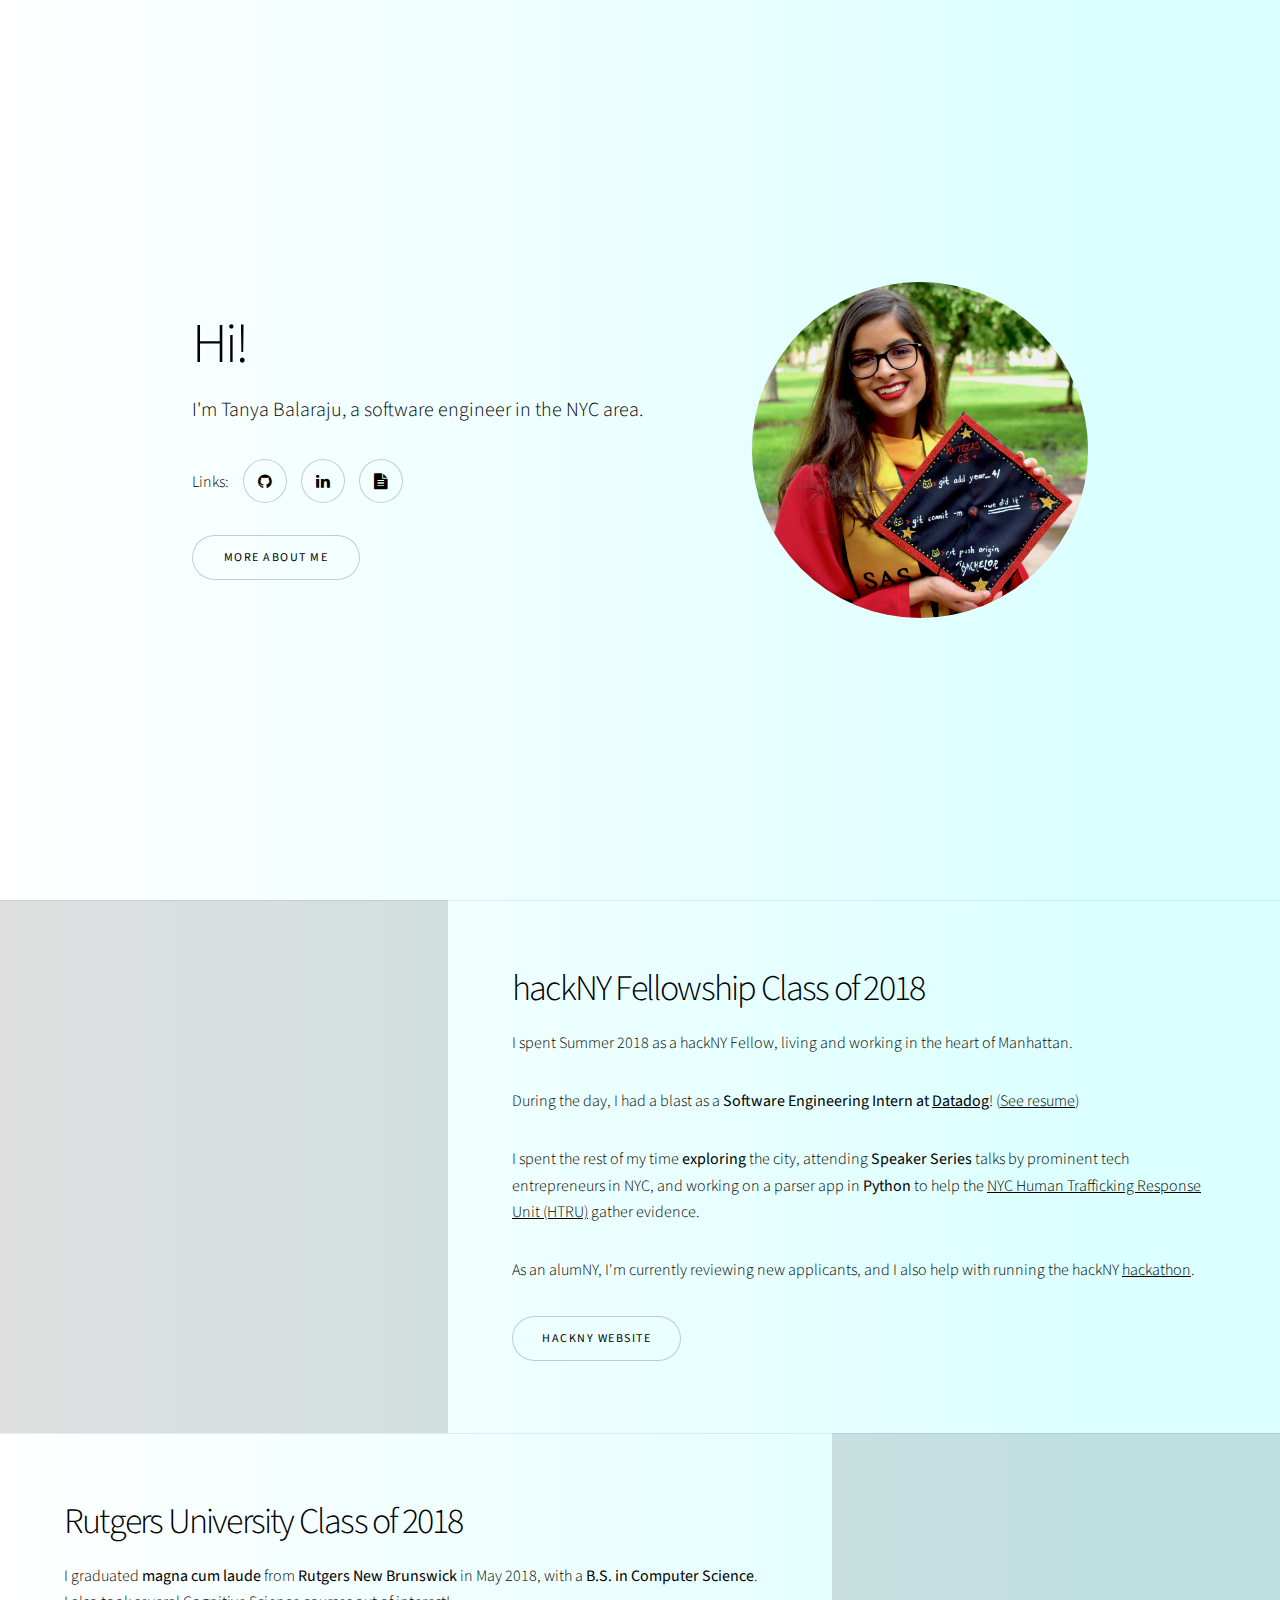
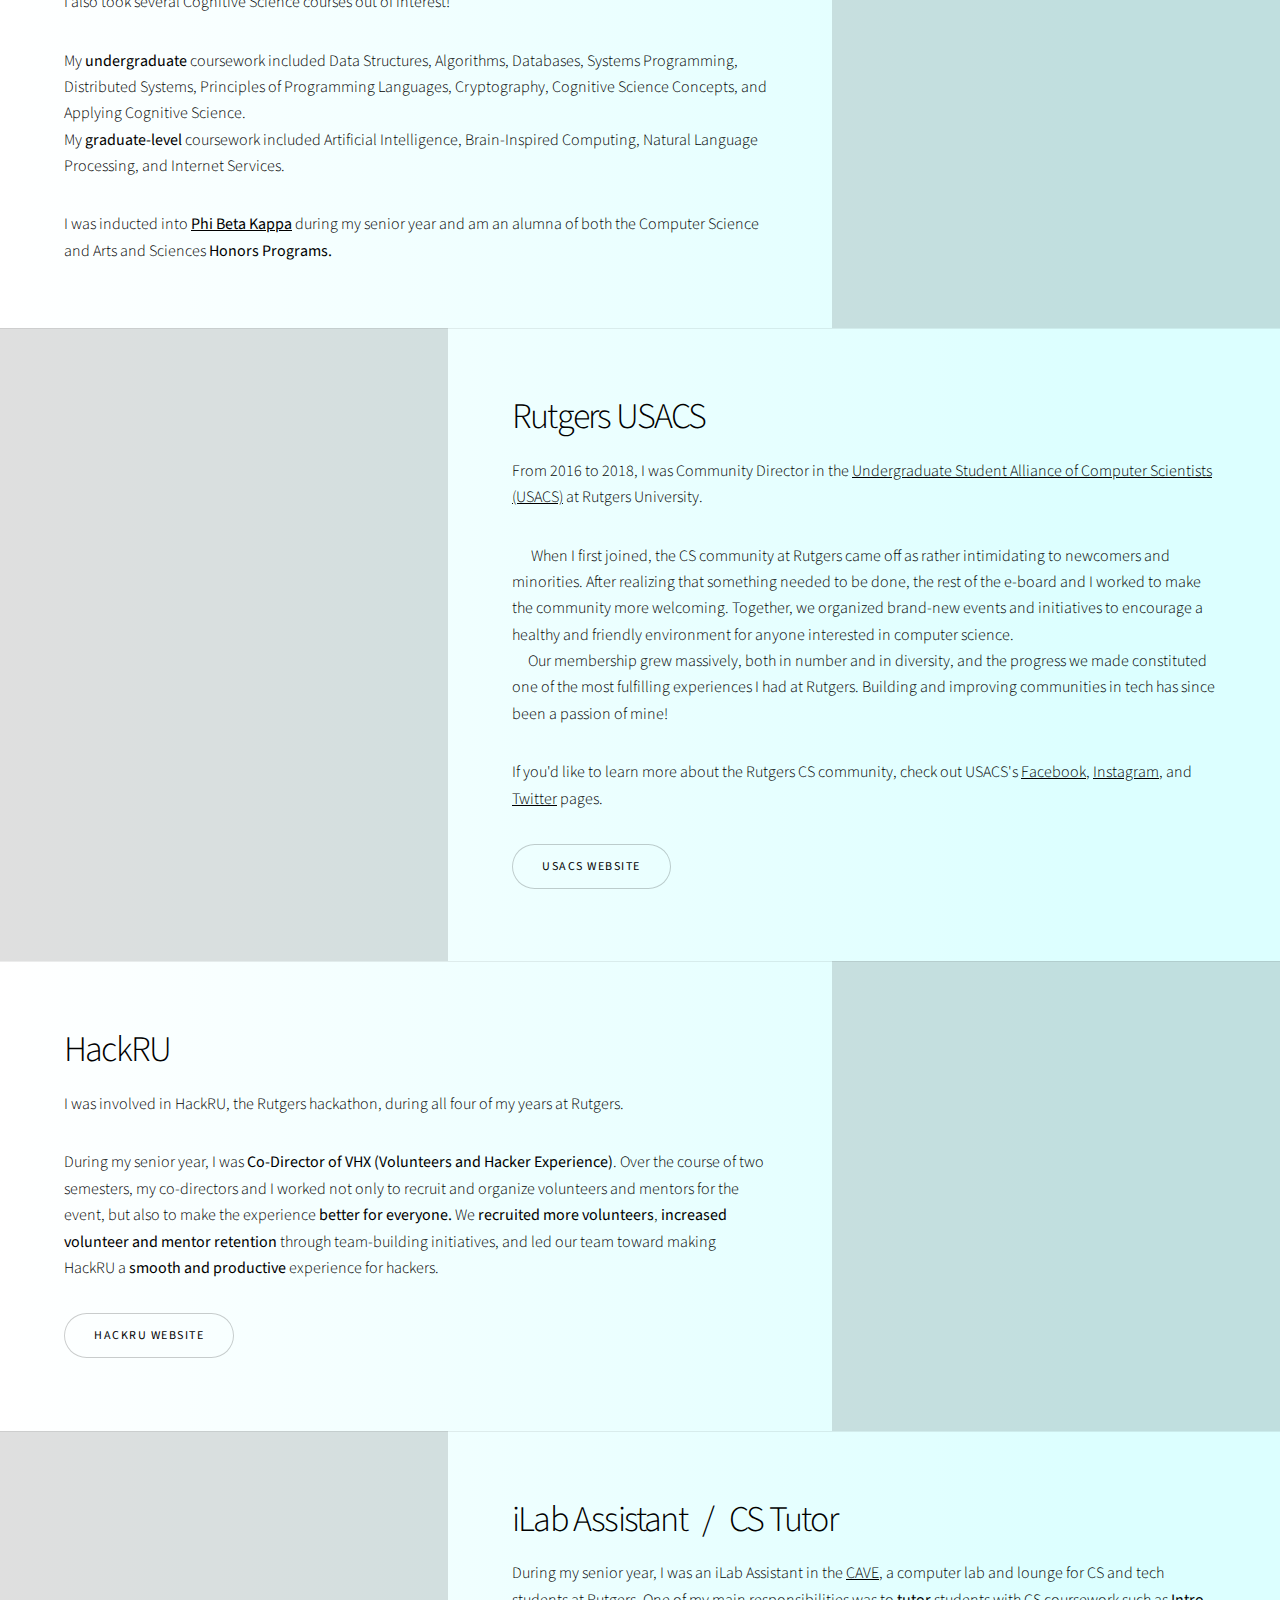
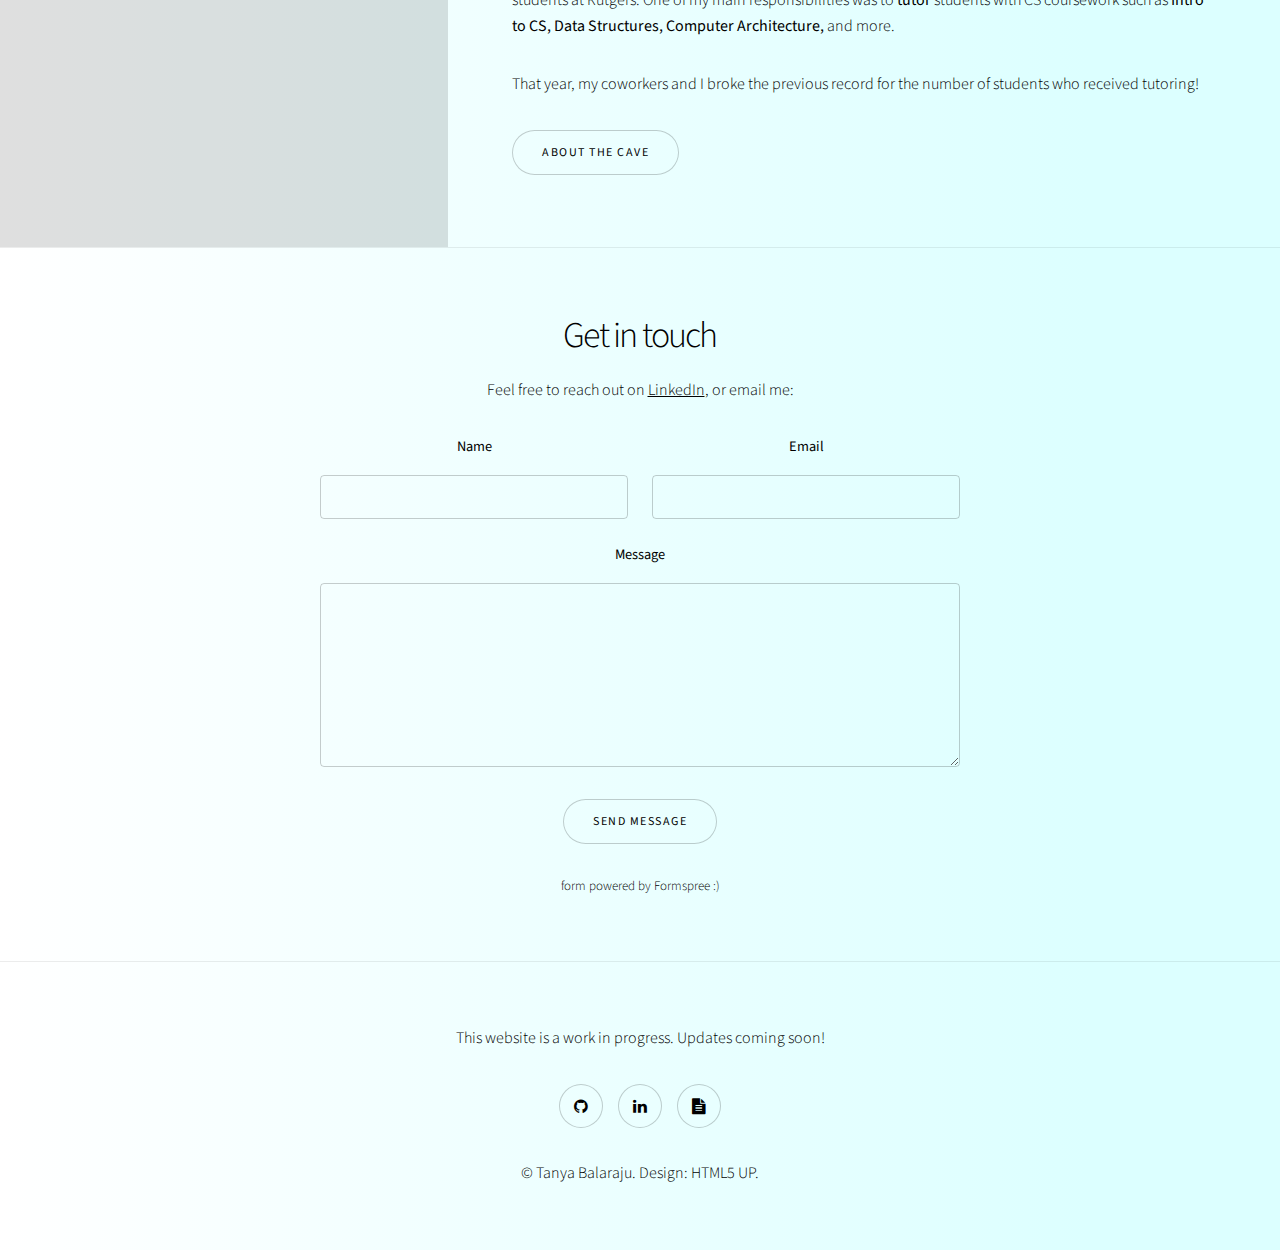
<file: index.html>
<!DOCTYPE HTML>
<!--
	Story by HTML5 UP
	html5up.net | @ajlkn
	Free for personal and commercial use under the CCA 3.0 license (html5up.net/license)
-->
<html>
	<head>
		<title>Tanya Balaraju</title>
		<link REL="ICON" href="images/code_icon.png">
		<meta charset="utf-8" />
		<meta name="description" content="Tanya Balaraju's Personal Site.
																			Software Engineer, Community Organizer">
	  <meta name="keywords" content="Tanya, tanyabalaraju, Tanya Balaraju, software engineer, software
																		developer, programmer, Rutgers, computer science,
																		hackNY, technology, Python, Java, backend, full-stack">
	  <meta name="author" content="Tanya Balaraju">
		<meta name="viewport" content="width=device-width, initial-scale=1, user-scalable=no" />
		<link rel="stylesheet" href="assets/css/main.css" />
		<noscript><link rel="stylesheet" href="assets/css/noscript.css" /></noscript>
	</head>
	<body class="is-preload">

		<!-- Wrapper -->
			<div id="wrapper" class="divided">

				<!-- One -->
					<section class="banner style3 orient-left content-align-left image-position-right fullscreen onload-image-fade-in onload-content-fade-right">
						<div class="content">
							<h1>Hi!</h1>
							<p class="major">I'm Tanya Balaraju, a software engineer in the NYC area.</p>
							<p> Links: &ensp;
								<a href="https://github.com/tanya" class="icon style2 fa-github" target="_blank"></a> &ensp;
								<a href="https://linkedin.com/in/tanya-b" class="icon style2 opaque fa-linkedin" target="_blank"></a> &ensp;
								<a href="Balaraju_Tanya_Resume_WEB.pdf" class="icon style2 fa-file-text" target="_blank"></a>
							</p>
							<ul class="actions stacked">
								<li><a href="#first" class="button big wide smooth-scroll-middle">More About Me</a></li>
							</ul>
						</div>
						<div class="image">
							<img src="images/headshot_2_min.jpg" alt="" />
						</div>
					</section>

				<!-- Two -->
					<section class="spotlight style1 onscroll-image-fade-in fullscreen orient-right content-align-left image-position-center" id="first">
						<div class="content">
							<h2>hackNY Fellowship Class of 2018</h2>
							<p>I spent Summer 2018 as a hackNY Fellow, living and working in
								the heart of Manhattan.</p>

							<p>During the day, I had a blast as a <b>Software Engineering Intern
								 at <a href="https://datadoghq.com" target="_blank">Datadog</a></b>!
								(<a href="Balaraju_Tanya_Resume_WEB.pdf" target="_blank">See resume</a>)</p>

							<p>I spent the rest of my time <b>exploring</b> the city, attending
								<b>Speaker Series</b> talks by prominent tech entrepreneurs in NYC,
								and working on a parser app in <b>Python</b> to help the
								<a href="https://www.manhattanda.org/victim-resources/human-trafficking/">
							  NYC Human Trafficking Response Unit (HTRU)</a> gather evidence.</p>

							<p>As an alumNY, I'm currently reviewing new applicants,
								and I also help with running the hackNY
								<a href="https://hackny.org/hackathon" target="_blank">hackathon</a>.
							</p>
							<ul class="actions stacked">
								<li><a href="https://apply.hackny.org/" class="button" target="_blank">hackNY Website</a></li>
							</ul>
						</div>
						<div class="image">
							<img src="images/hackny.jpg" alt="" />
						</div>
					</section>

				<!-- Three -->
					<section class="spotlight style1 orient-left content-align-left image-position-center onscroll-image-fade-in">
						<div class="content">
								<h2>Rutgers University Class of 2018</h2>
								<p>
									I graduated <b>magna cum laude</b> from <b>Rutgers New Brunswick</b>
									in May 2018, with a <b>B.S. in Computer Science</b>.
									<br> I also took several Cognitive Science courses out of interest!
								</p>
								<p>
									My <b>undergraduate</b> coursework included Data Structures, Algorithms, Databases,
									Systems Programming, Distributed Systems, Principles of Programming Languages,
									Cryptography, Cognitive Science Concepts, and Applying Cognitive Science.
 									<br>My <b>graduate-level</b> coursework included Artificial Intelligence,
									Brain-Inspired Computing, Natural Language Processing, and Internet Services.
								</p>
								<p>
									I was inducted into <b><a href="https://www.pbk.org/" target="_blank">Phi Beta Kappa</a></b>
									during my senior year and am an alumna of both the Computer Science and Arts and
									Sciences <b>Honors Programs.</b>
								</p>
							</div>
							<div class="image">
								<img src="images/R.jpg" alt="" />
							</div>
					</section>

					<section class="spotlight style1 onscroll-image-fade-in orient-right content-align-left image-position-center" id="first">
						<div class="content" background=#FFFFFF>
							<h2>Rutgers USACS</h2>
							<p>From 2016 to 2018, I was Community Director in the
								<a href="https://usacs.rutgers.edu" target="_blank">Undergraduate
								Student Alliance of Computer Scientists (USACS)</a> at Rutgers
								University.
							</p>
							<p>
									&emsp; When I first joined, the CS community at Rutgers came off as rather
								intimidating to newcomers and minorities. After realizing that
								something needed to be done, the rest of the e-board and I worked
								to make the community more welcoming. Together, we
								organized brand-new events and initiatives to encourage a healthy and
								friendly environment for anyone interested in computer science.

							<br>
								&emsp;Our membership grew massively, both in number and in diversity, and the
									progress we made constituted one of the most fulfilling experiences
									I had at Rutgers. Building and improving communities in tech
									has since been a passion of mine!
							</p>

							<p>If you'd like to learn more about the Rutgers CS community, check out USACS's
							<a href="https://facebook.com/rutgers.usacs" target="_blank">Facebook</a>,
							<a href="https://instagram.com/rutgers_usacs" target="_blank">Instagram</a>, and
							<a href="https://twitter.com/rutgers_usacs" target="_blank">Twitter</a> pages.
							</p>
							<ul class="actions stacked">
								<li><a href="https://usacs.rutgers.edu" class="button" target="_blank">
									USACS Website</a></li>
							</ul>
						</div>
						<div class="image" width=100%>
							<img src="images/usacs_group.gif"/>
						</div>
					</section>

				<!-- Four -->
					<section class="spotlight style1 orient-left content-align-left image-position-center onscroll-image-fade-in" color3>
						<div class="content">
							<h2>HackRU</h2>
							<p>I was involved in HackRU, the Rutgers hackathon, during all four
							of my years at Rutgers.</p>

							<p>During my senior year, I was <b>Co-Director of VHX (Volunteers and
								Hacker Experience)</b>. Over the course of two semesters, my co-directors
								and I worked not only to recruit and organize volunteers and mentors
								for the event, but also to make the experience <b>better for everyone.</b>
								We <b>recruited more volunteers</b>, <b>increased volunteer and mentor
								retention</b> through team-building initiatives, and led our team
								toward making HackRU a <b>smooth and productive</b> experience for hackers.
							</p>

							<ul class="actions stacked">
								<li><a href="https://hackru.org" class="button" target="_blank">HackRU Website</a></li>
							</ul>
						</div>
						<div class="image">
							<img src="images/hackru.jpg" target="_blank" alt="" />
						</div>
					</section>

					<section class="spotlight style1 onscroll-image-fade-in fullscreen orient-right content-align-left image-position-center" id="first">
						<div class="content">
							<h2>iLab Assistant &nbsp; / &nbsp; CS Tutor</h2>
							<p>During my senior year, I was an iLab Assistant in the
								<a href="https://www.cs.rutgers.edu/resources/cave" target="_blank">CAVE</a>, a
								computer lab and lounge for CS and tech students at Rutgers. One of
								my main responsibilities was to <b>tutor</b> students with CS
								coursework such as <b>Intro to CS, Data Structures, Computer Architecture,</b>
								and more.
							</p>
							<p>
								That year, my coworkers and I broke the previous record for the
								number of students who received tutoring!
							</p>
							<ul class="actions stacked">
								<li><a href="https://www.cs.rutgers.edu/resources/cave" class="button" target="_blank">
									About the CAVE</a></li>
							</ul>
						</div>
						<div class="image">
							<img src="images/CAVE-min.jpg" alt="" />
						</div>
					</section>
<!--

					<section class="wrapper style1 align-center">
						<div class="inner">
							<h2>Massa sed condimentum</h2>
							<p>Lorem ipsum dolor sit amet, consectetur adipiscing elit. Morbi id ante sed ex pharetra lacinia sit amet vel massa. Donec facilisis laoreet nulla eu bibendum. Donec ut ex risus. Fusce lorem lectus, pharetra pretium massa et, hendrerit vestibulum odio lorem ipsum.</p>
						</div>

						<!- - Gallery - ->
							<div class="gallery style2 medium lightbox onscroll-fade-in">
								<article>
									<a href="images/gallery/fulls/01.jpg" class="image">
										<img src="images/gallery/thumbs/01.jpg" alt="" />
									</a>
									<div class="caption">
										<h3>Ipsum Dolor</h3>
										<p>Lorem ipsum dolor amet, consectetur magna etiam elit. Etiam sed ultrices.</p>
										<ul class="actions fixed">
											<li><span class="button small">Details</span></li>
										</ul>
									</div>
								</article>
								<article>
									<a href="images/gallery/fulls/02.jpg" class="image">
										<img src="images/gallery/thumbs/02.jpg" alt="" />
									</a>
									<div class="caption">
										<h3>Feugiat Lorem</h3>
										<p>Lorem ipsum dolor amet, consectetur magna etiam elit. Etiam sed ultrices.</p>
										<ul class="actions fixed">
											<li><span class="button small">Details</span></li>
										</ul>
									</div>
								</article>
								<article>
									<a href="images/gallery/fulls/03.jpg" class="image">
										<img src="images/gallery/thumbs/03.jpg" alt="" />
									</a>
									<div class="caption">
										<h3>Magna Amet</h3>
										<p>Lorem ipsum dolor amet, consectetur magna etiam elit. Etiam sed ultrices.</p>
										<ul class="actions fixed">
											<li><span class="button small">Details</span></li>
										</ul>
									</div>
								</article>
								<article>
									<a href="images/gallery/fulls/04.jpg" class="image">
										<img src="images/gallery/thumbs/04.jpg" alt="" />
									</a>
									<div class="caption">
										<h3>Sed Tempus</h3>
										<p>Lorem ipsum dolor amet, consectetur magna etiam elit. Etiam sed ultrices.</p>
										<ul class="actions fixed">
											<li><span class="button small">Details</span></li>
										</ul>
									</div>
								</article>
								<article>
									<a href="images/gallery/fulls/05.jpg" class="image">
										<img src="images/gallery/thumbs/05.jpg" alt="" />
									</a>
									<div class="caption">
										<h3>Ultrices Magna</h3>
										<p>Lorem ipsum dolor amet, consectetur magna etiam elit. Etiam sed ultrices.</p>
										<ul class="actions fixed">
											<li><span class="button small">Details</span></li>
										</ul>
									</div>
								</article>
								<article>
									<a href="images/gallery/fulls/06.jpg" class="image">
										<img src="images/gallery/thumbs/06.jpg" alt="" />
									</a>
									<div class="caption">
										<h3>Sed Tempus</h3>
										<p>Lorem ipsum dolor amet, consectetur magna etiam elit. Etiam sed ultrices.</p>
										<ul class="actions fixed">
											<li><span class="button small">Details</span></li>
										</ul>
									</div>
								</article>
								<article>
									<a href="images/gallery/fulls/07.jpg" class="image">
										<img src="images/gallery/thumbs/07.jpg" alt="" />
									</a>
									<div class="caption">
										<h3>Ipsum Lorem</h3>
										<p>Lorem ipsum dolor amet, consectetur magna etiam elit. Etiam sed ultrices.</p>
										<ul class="actions fixed">
											<li><span class="button small">Details</span></li>
										</ul>
									</div>
								</article>
								<article>
									<a href="images/gallery/fulls/08.jpg" class="image">
										<img src="images/gallery/thumbs/08.jpg" alt="" />
									</a>
									<div class="caption">
										<h3>Magna Risus</h3>
										<p>Lorem ipsum dolor amet, consectetur magna etiam elit. Etiam sed ultrices.</p>
										<ul class="actions fixed">
											<li><span class="button small">Details</span></li>
										</ul>
									</div>
								</article>
								<article>
									<a href="images/gallery/fulls/09.jpg" class="image">
										<img src="images/gallery/thumbs/09.jpg" alt="" />
									</a>
									<div class="caption">
										<h3>Tempus Dolor</h3>
										<p>Lorem ipsum dolor amet, consectetur magna etiam elit. Etiam sed ultrices.</p>
										<ul class="actions fixed">
											<li><span class="button small">Details</span></li>
										</ul>
									</div>
								</article>
								<article>
									<a href="images/gallery/fulls/10.jpg" class="image">
										<img src="images/gallery/thumbs/10.jpg" alt="" />
									</a>
									<div class="caption">
										<h3>Sed Etiam</h3>
										<p>Lorem ipsum dolor amet, consectetur magna etiam elit. Etiam sed ultrices.</p>
										<ul class="actions fixed">
											<li><span class="button small">Details</span></li>
										</ul>
									</div>
								</article>
								<article>
									<a href="images/gallery/fulls/11.jpg" class="image">
										<img src="images/gallery/thumbs/11.jpg" alt="" />
									</a>
									<div class="caption">
										<h3>Magna Lorem</h3>
										<p>Lorem ipsum dolor amet, consectetur magna etiam elit. Etiam sed ultrices.</p>
										<ul class="actions fixed">
											<li><span class="button small">Details</span></li>
										</ul>
									</div>
								</article>
								<article>
									<a href="images/gallery/fulls/12.jpg" class="image">
										<img src="images/gallery/thumbs/12.jpg" alt="" />
									</a>
									<div class="caption">
										<h3>Ipsum Dolor</h3>
										<p>Lorem ipsum dolor amet, consectetur magna etiam elit. Etiam sed ultrices.</p>
										<ul class="actions fixed">
											<li><span class="button small">Details</span></li>
										</ul>
									</div>
								</article>
							</div>

					</section>

				<!- - Six - ->
					<section class="wrapper style1 align-center">
						<div class="inner">
							<h2>Ipsum sed consequat</h2>
							<p>Lorem ipsum dolor sit amet, consectetur adipiscing elit. Morbi id ante sed ex pharetra lacinia sit amet vel massa. Donec facilisis laoreet nulla eu bibendum. Donec ut ex risus. Fusce lorem lectus, pharetra pretium massa et, hendrerit vestibulum odio lorem ipsum.</p>
							<div class="items style1 medium onscroll-fade-in">
								<section>
									<span class="icon style2 major fa-diamond"></span>
									<h3>Lorem</h3>
									<p>Lorem ipsum dolor sit amet, consectetur adipiscing elit. Morbi dui turpis, cursus eget orci amet aliquam congue semper. Etiam eget ultrices risus nec tempor elit.</p>
								</section>
								<section>
									<span class="icon style2 major fa-save"></span>
									<h3>Ipsum</h3>
									<p>Lorem ipsum dolor sit amet, consectetur adipiscing elit. Morbi dui turpis, cursus eget orci amet aliquam congue semper. Etiam eget ultrices risus nec tempor elit.</p>
								</section>
								<section>
									<span class="icon style2 major fa-bar-chart"></span>
									<h3>Dolor</h3>
									<p>Lorem ipsum dolor sit amet, consectetur adipiscing elit. Morbi dui turpis, cursus eget orci amet aliquam congue semper. Etiam eget ultrices risus nec tempor elit.</p>
								</section>
								<section>
									<span class="icon style2 major fa-wifi"></span>
									<h3>Amet</h3>
									<p>Lorem ipsum dolor sit amet, consectetur adipiscing elit. Morbi dui turpis, cursus eget orci amet aliquam congue semper. Etiam eget ultrices risus nec tempor elit.</p>
								</section>
								<section>
									<span class="icon style2 major fa-cog"></span>
									<h3>Magna</h3>
									<p>Lorem ipsum dolor sit amet, consectetur adipiscing elit. Morbi dui turpis, cursus eget orci amet aliquam congue semper. Etiam eget ultrices risus nec tempor elit.</p>
								</section>
								<section>
									<span class="icon style2 major fa-paper-plane"></span>
									<h3>Tempus</h3>
									<p>Lorem ipsum dolor sit amet, consectetur adipiscing elit. Morbi dui turpis, cursus eget orci amet aliquam congue semper. Etiam eget ultrices risus nec tempor elit.</p>
								</section>
								<section>
									<span class="icon style2 major fa-desktop"></span>
									<h3>Aliquam</h3>
									<p>Lorem ipsum dolor sit amet, consectetur adipiscing elit. Morbi dui turpis, cursus eget orci amet aliquam congue semper. Etiam eget ultrices risus nec tempor elit.</p>
								</section>
								<section>
									<span class="icon style2 major fa-refresh"></span>
									<h3>Elit</h3>
									<p>Lorem ipsum dolor sit amet, consectetur adipiscing elit. Morbi dui turpis, cursus eget orci amet aliquam congue semper. Etiam eget ultrices risus nec tempor elit.</p>
								</section>
								<section>
									<span class="icon style2 major fa-hashtag"></span>
									<h3>Morbi</h3>
									<p>Lorem ipsum dolor sit amet, consectetur adipiscing elit. Morbi dui turpis, cursus eget orci amet aliquam congue semper. Etiam eget ultrices risus nec tempor elit.</p>
								</section>
								<section>
									<span class="icon style2 major fa-bolt"></span>
									<h3>Turpis</h3>
									<p>Lorem ipsum dolor sit amet, consectetur adipiscing elit. Morbi dui turpis, cursus eget orci amet aliquam congue semper. Etiam eget ultrices risus nec tempor elit.</p>
								</section>
								<section>
									<span class="icon style2 major fa-envelope"></span>
									<h3>Ultrices</h3>
									<p>Lorem ipsum dolor sit amet, consectetur adipiscing elit. Morbi dui turpis, cursus eget orci amet aliquam congue semper. Etiam eget ultrices risus nec tempor elit.</p>
								</section>
								<section>
									<span class="icon style2 major fa-leaf"></span>
									<h3>Risus</h3>
									<p>Lorem ipsum dolor sit amet, consectetur adipiscing elit. Morbi dui turpis, cursus eget orci amet aliquam congue semper. Etiam eget ultrices risus nec tempor elit.</p>
								</section>
							</div>
						</div>
					</section>
-->
				<!-- Seven -->
					<section class="wrapper style1 align-center">
						<div class="inner medium">
							<h2>Get in touch</h2>
							<p> Feel free to reach out on <a href="https://linkedin.com/in/tanya-b" target="_blank">
								LinkedIn</a>, or email me:
							<form method="POST" action="https://formspree.io/tanyabalaraju@gmail.com">
								<div class="fields">
									<div class="field half">
										<label for="name">Name</label>
										<input type="text" name="name" id="name" value="" />
									</div>
									<div class="field half">
										<label for="email">Email</label>
										<input type="email" name="email" id="email" value="" />
									</div>
									<div class="field">
										<label for="message">Message</label>
										<textarea name="message" id="message" rows="6"></textarea>
									</div>
								</div>
								<ul class="actions special">
									<li><input type="submit" name="submit" id="submit" value="Send Message" /></li>
								</ul>
							</form>
							<font size=2><p align="center">form powered by Formspree :)</p></font>
						</div>
					</section>

				<!-- Footer -->
					<footer class="wrapper style1 align-center">
						<div class="inner">
							<p>This website is a work in progress. Updates coming soon!</p>
							<ul class="icons">
								<li><a href="https://github.com/tanya" class="icon style2 fa-github" target="_blank"></a></li>
								<li><a href="https://linkedin.com/in/tanya-b" class="icon style2 opaque fa-linkedin" target="_blank"></a></li>
								<li><a href="Balaraju_Tanya_Resume_WEB.pdf" class="icon style2 fa-file-text" target="_blank"></a></li>							</ul>
							<p>&copy; Tanya Balaraju. Design: HTML5 UP.</p>
						</div>
					</footer>

			</div>

		<!-- Scripts -->
			<script src="assets/js/jquery.min.js"></script>
			<script src="assets/js/jquery.scrollex.min.js"></script>
			<script src="assets/js/jquery.scrolly.min.js"></script>
			<script src="assets/js/browser.min.js"></script>
			<script src="assets/js/breakpoints.min.js"></script>
			<script src="assets/js/util.js"></script>
			<script src="assets/js/main.js"></script>

	</body>
</html>
</file>
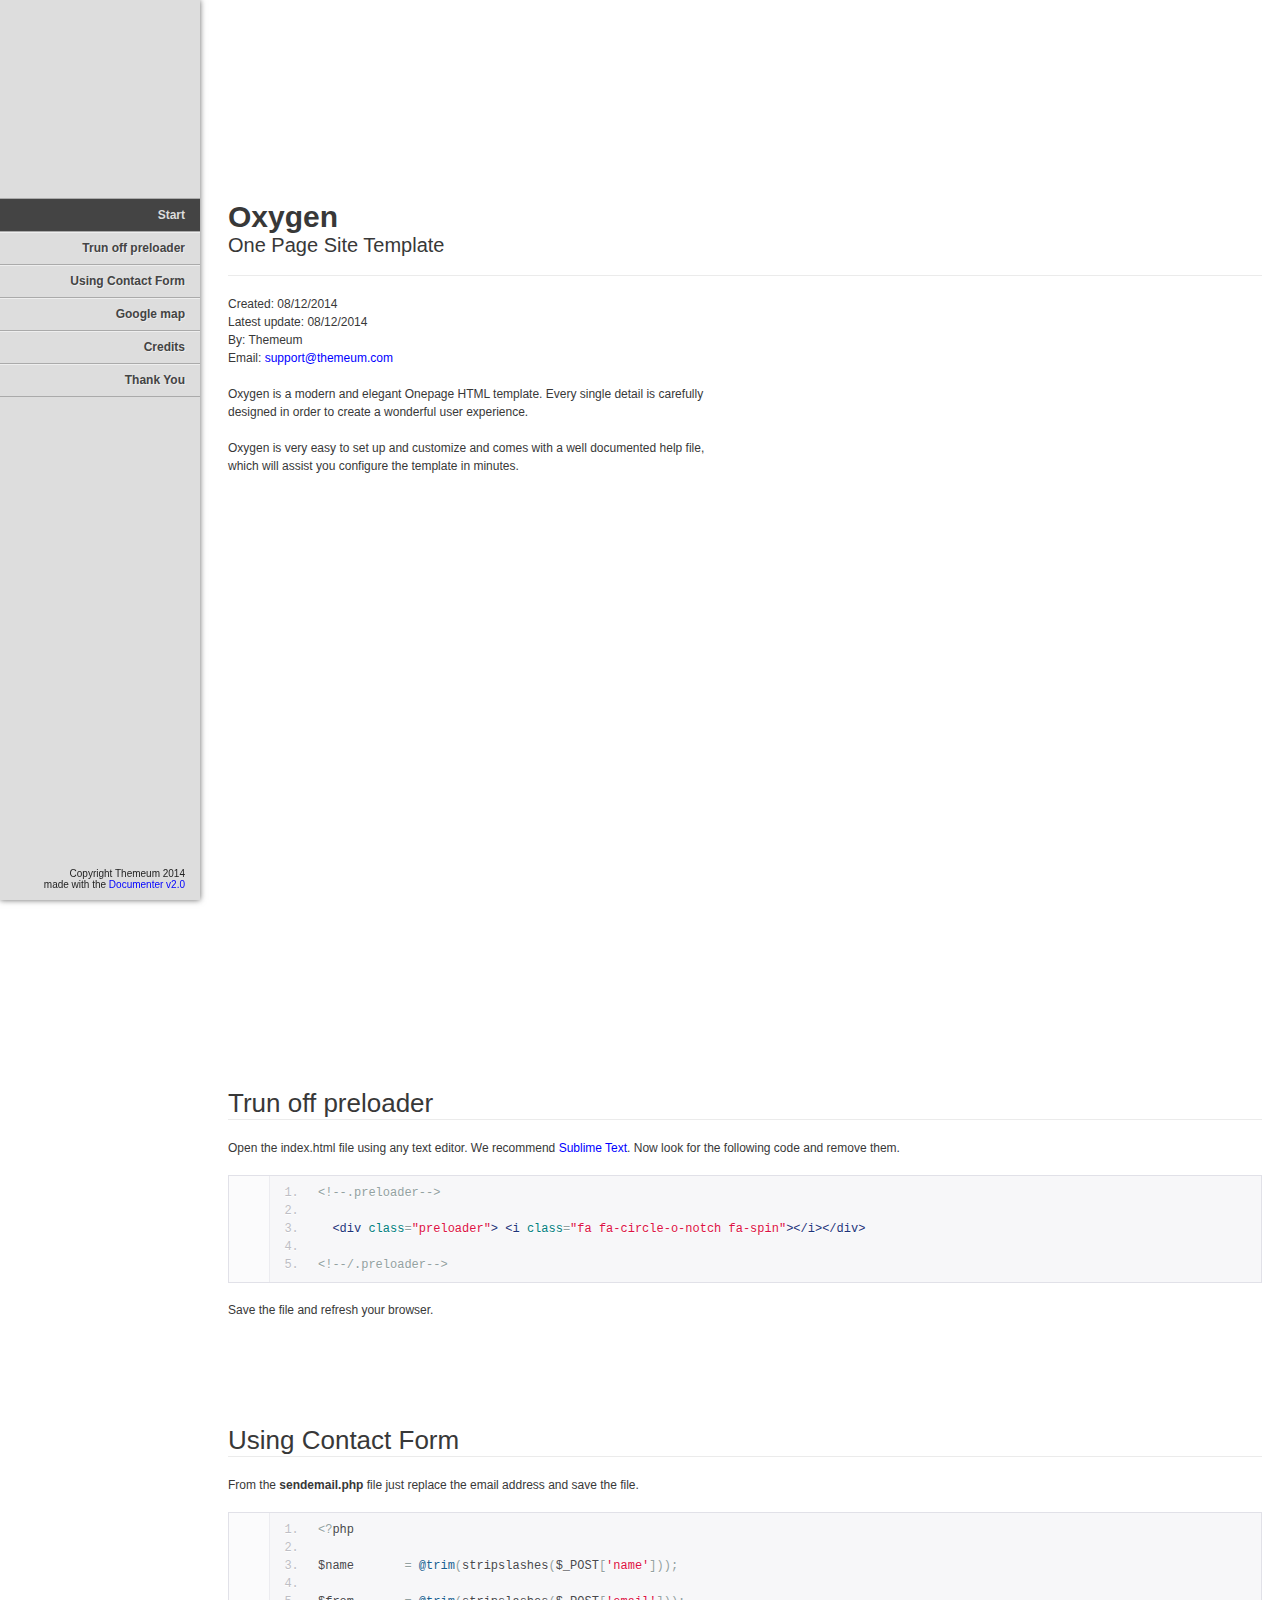
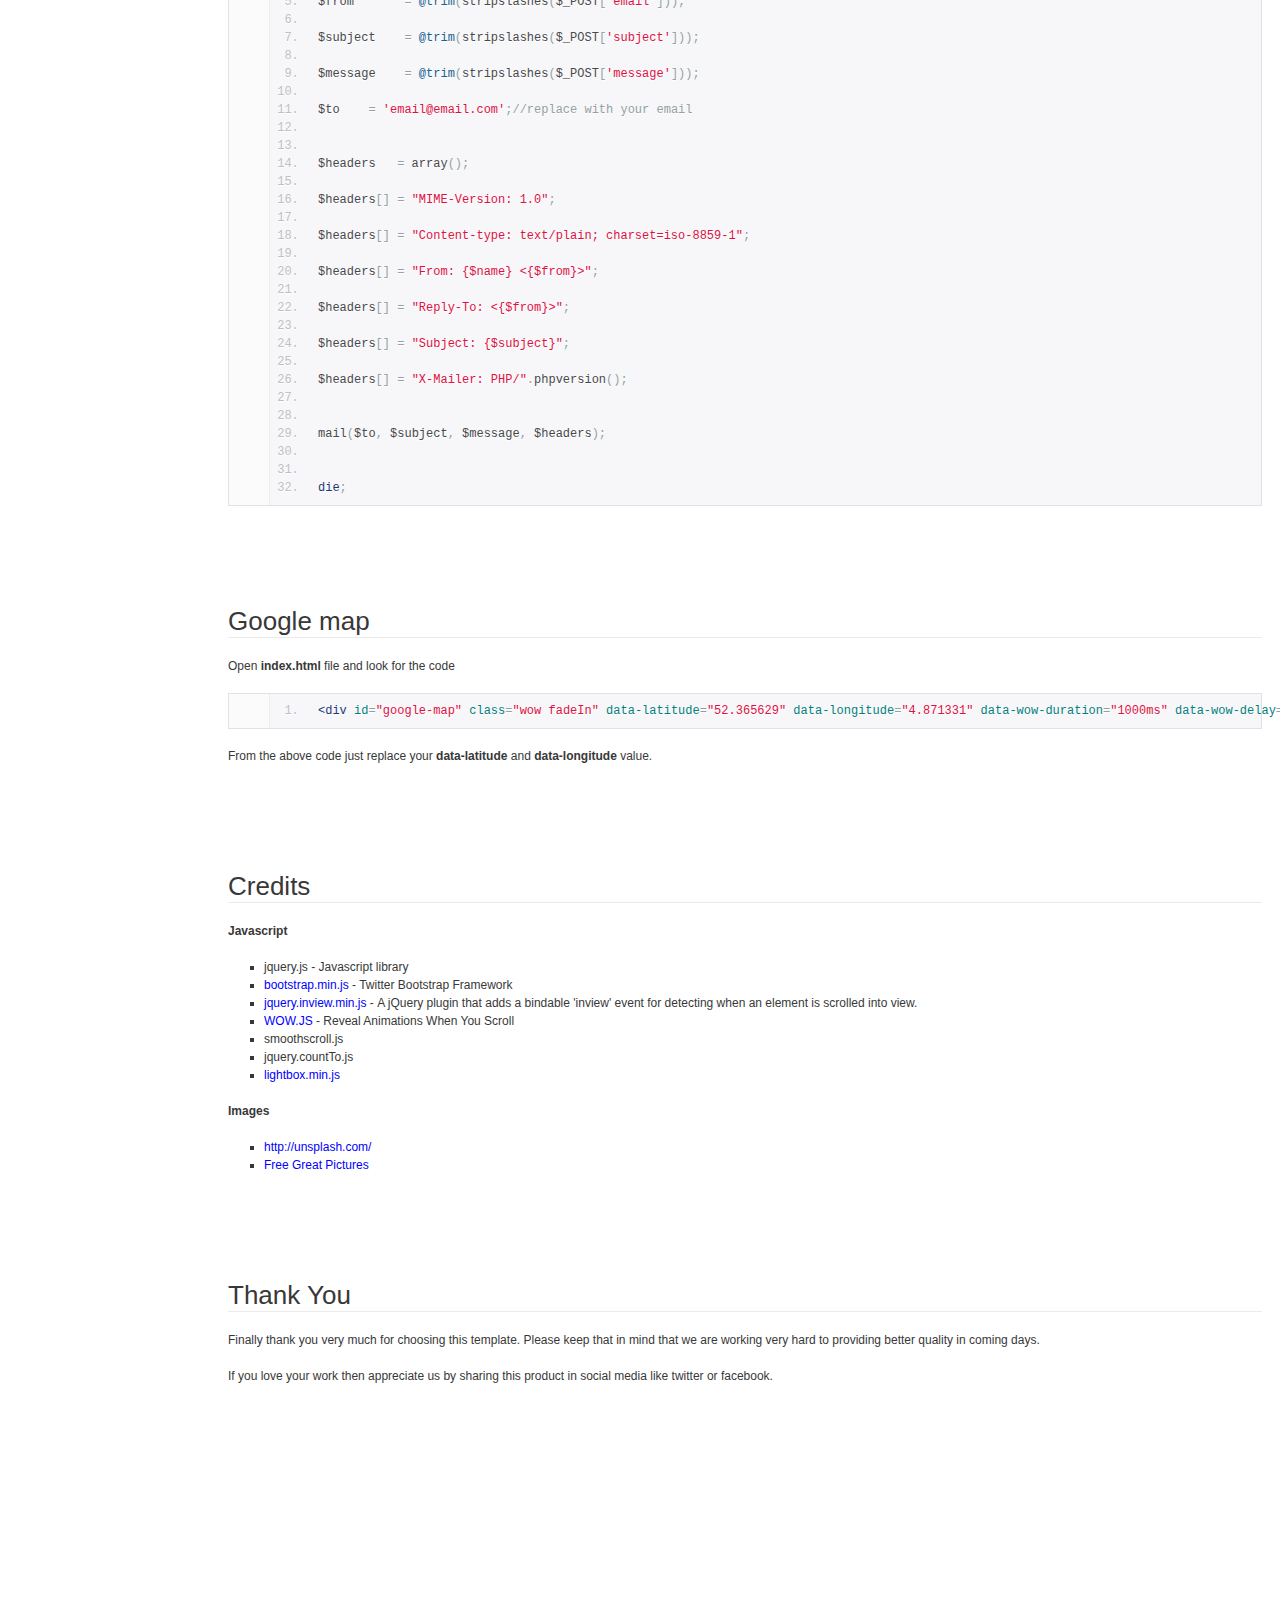
<file: oxygen-free-bootstrap-one-page-theme/documentation/index.html>
<!doctype html>  
<!--[if IE 6 ]><html lang="en-us" class="ie6"> <![endif]-->
<!--[if IE 7 ]><html lang="en-us" class="ie7"> <![endif]-->
<!--[if IE 8 ]><html lang="en-us" class="ie8"> <![endif]-->
<!--[if (gt IE 7)|!(IE)]><!-->
<html lang="en-us"><!--<![endif]-->
<head>
	<meta charset="utf-8">
	
	<title>Oxygen - One Page Site Template</title>
	
	<meta name="description" content="Oxygen is a modern and elegant Onepage HTML template. Every single detail is carefully designed in order to create a wonderful user experience. Oxygen is very easy to set up and customize and comes with a well documented help file, which will assist you configure the template in minutes.">
	<meta name="author" content="Themeum">
	<meta name="copyright" content="Themeum">
	<meta name="generator" content="Documenter v2.0 http://rxa.li/documenter">
	<meta name="date" content="2014-08-12T00:00:00+02:00">
	
	<link rel="stylesheet" href="assets/css/documenter_style.css" media="all">
	<link rel="stylesheet" href="assets/js/google-code-prettify/prettify.css" media="screen">
	<script src="assets/js/google-code-prettify/prettify.js"></script>

	
	
	<script src="assets/js/jquery.js"></script>
	
	<script src="assets/js/jquery.scrollTo.js"></script>
	<script src="assets/js/jquery.easing.js"></script>
	
	<script>document.createElement('section');var duration='500',easing='swing';</script>
	<script src="assets/js/script.js"></script>
	
	<style>
		html{background-color:#FFFFFF;color:#383838;}
		::-moz-selection{background:#444444;color:#DDDDDD;}
		::selection{background:#444444;color:#DDDDDD;}
		#documenter_sidebar #documenter_logo{background-image:url();}
		a{color:#0000FF;}
		.btn {
			border-radius:3px;
		}
		.btn-primary {
			  background-image: -moz-linear-gradient(top, #0088CC, #0044CC);
			  background-image: -ms-linear-gradient(top, #0088CC, #0044CC);
			  background-image: -webkit-gradient(linear, 0 0, 0 0088CC%, from(#DDDDDD), to(#0044CC));
			  background-image: -webkit-linear-gradient(top, #0088CC, #0044CC);
			  background-image: -o-linear-gradient(top, #0088CC, #0044CC);
			  background-image: linear-gradient(top, #0088CC, #0044CC);
			  filter: progid:DXImageTransform.Microsoft.gradient(startColorstr='#0088CC', endColorstr='#0044CC', GradientType=0);
			  border-color: #0044CC #0044CC #bfbfbf;
			  color:#FFFFFF;
		}
		.btn-primary:hover,
		.btn-primary:active,
		.btn-primary.active,
		.btn-primary.disabled,
		.btn-primary[disabled] {
		  border-color: #0088CC #0088CC #bfbfbf;
		  background-color: #0044CC;
		}
		hr{border-top:1px solid #EBEBEB;border-bottom:1px solid #FFFFFF;}
		#documenter_sidebar, #documenter_sidebar ul a{background-color:#DDDDDD;color:#222222;}
		#documenter_sidebar ul a{-webkit-text-shadow:1px 1px 0px #EEEEEE;-moz-text-shadow:1px 1px 0px #EEEEEE;text-shadow:1px 1px 0px #EEEEEE;}
		#documenter_sidebar ul{border-top:1px solid #AAAAAA;}
		#documenter_sidebar ul a{border-top:1px solid #EEEEEE;border-bottom:1px solid #AAAAAA;color:#444444;}
		#documenter_sidebar ul a:hover{background:#444444;color:#DDDDDD;border-top:1px solid #444444;}
		#documenter_sidebar ul a.current{background:#444444;color:#DDDDDD;border-top:1px solid #444444;}
		#documenter_copyright{display:block !important;visibility:visible !important;}
	</style>
	
</head>
<body class="documenter-project-oxygen">
	<div id="documenter_sidebar">
		<a href="#documenter_cover" id="documenter_logo"></a>
		<ul id="documenter_nav">
			<li><a class="current" href="#documenter_cover">Start</a></li>
				
			<li><a href="#trun_off_preloader" title="Trun off preloader">Trun off preloader</a></li>
			<li><a href="#using_contact_form" title="Using Contact Form">Using Contact Form</a></li>
			<li><a href="#google_map" title="Google map">Google map</a></li>
			<li><a href="#credits" title="Credits">Credits</a></li>
			<li><a href="#thank_you" title="Thank You">Thank You</a></li>

		</ul>
		<div id="documenter_copyright">Copyright Themeum 2014<br>
		made with the <a href="http://rxa.li/documenter">Documenter v2.0</a> 
		</div>
	</div>
	<div id="documenter_content">
	<section id="documenter_cover">
	<h1>Oxygen</h1>
	<h2>One Page Site Template</h2>
	<div id="documenter_buttons">
		
	</div>
	<hr>
	<ul>
	<li>Created: 08/12/2014</li>
	<li>Latest update: 08/12/2014</li>
	<li>By: Themeum</li>
	<li><a href=""></a></li>
	<li>Email: <a href="mailto:&#115;&#117;&#112;&#112;&#111;&#114;&#116;&#64;&#116;&#104;&#101;&#109;&#101;&#117;&#109;&#46;&#99;&#111;&#109;">&#115;&#117;&#112;&#112;&#111;&#114;&#116;&#64;&#116;&#104;&#101;&#109;&#101;&#117;&#109;&#46;&#99;&#111;&#109;</a></li>
	</ul>
	<p>Oxygen is a modern and elegant Onepage HTML template. Every single detail is carefully designed in order to create a wonderful user experience.</p>
	<p>Oxygen is very easy to set up and customize and comes with a well documented help file, which will assist you configure the template in minutes.</p>
	</section>
	
	<section id="trun_off_preloader">
	<div class="page-header"><h3>Trun off preloader</h3><hr class="notop"></div>
<p>
	Open the index.html file using any text editor. We recommend <a href="http://www.sublimetext.com/">Sublime Text</a>. Now look for the following code and remove them.</p>
<pre class="prettyprint lang-html linenums">
&lt;!--.preloader--&gt;

  &lt;div class=&quot;preloader&quot;&gt; &lt;i class=&quot;fa fa-circle-o-notch fa-spin&quot;&gt;&lt;/i&gt;&lt;/div&gt;

&lt;!--/.preloader--&gt;</pre>
<p>
	Save the file and refresh your browser.</p>
</section>
<section id="using_contact_form">
	<div class="page-header"><h3>Using Contact Form</h3><hr class="notop"></div>
<p>
	From the <strong>sendemail.php</strong> file just replace the email address and save the file.</p>
<pre class="prettyprint lang-php linenums">
&lt;?php

$name       = @trim(stripslashes($_POST[&#39;name&#39;])); 

$from       = @trim(stripslashes($_POST[&#39;email&#39;])); 

$subject    = @trim(stripslashes($_POST[&#39;subject&#39;])); 

$message    = @trim(stripslashes($_POST[&#39;message&#39;])); 

$to   <span class="Apple-tab-span" style="white-space:pre"> </span>= &#39;&#101;&#109;&#97;&#105;&#108;&#64;&#101;&#109;&#97;&#105;&#108;&#46;&#99;&#111;&#109;&#39;;//replace with your email


$headers   = array();

$headers[] = &quot;MIME-Version: 1.0&quot;;

$headers[] = &quot;Content-type: text/plain; charset=iso-8859-1&quot;;

$headers[] = &quot;From: {$name} &lt;{$from}&gt;&quot;;

$headers[] = &quot;Reply-To: &lt;{$from}&gt;&quot;;

$headers[] = &quot;Subject: {$subject}&quot;;

$headers[] = &quot;X-Mailer: PHP/&quot;.phpversion();


mail($to, $subject, $message, $headers);


die;</pre>
</section>
<section id="google_map">
	<div class="page-header"><h3>Google map</h3><hr class="notop"></div>
<p>
	Open <strong>index.html</strong> file and look for the code&nbsp;</p>
<pre class="prettyprint lang-html linenums">
&lt;div id=&quot;google-map&quot; class=&quot;wow fadeIn&quot; data-latitude=&quot;52.365629&quot; data-longitude=&quot;4.871331&quot; data-wow-duration=&quot;1000ms&quot; data-wow-delay=&quot;400ms&quot;&gt;&lt;/div&gt;</pre>
<p>
	From the above code just replace your <strong>data-latitude</strong> and <strong>data-longitude</strong> value.</p>
</section>
<section id="credits">
	<div class="page-header"><h3>Credits</h3><hr class="notop"></div>
<p>
	<strong>Javascript</strong></p>
<ul>
	<li>
		jquery.js - Javascript library</li>
	<li>
		<a href="http://getbootstrap.com/">bootstrap.min.js</a> - Twitter Bootstrap Framework</li>
	<li>
		<a href="https://github.com/protonet/jquery.inview">jquery.inview.min.js</a> -&nbsp;A jQuery plugin that adds a bindable &#39;inview&#39; event for detecting when an element is scrolled into view.</li>
	<li>
		<a href="http://mynameismatthieu.com/WOW/">WOW.JS </a>-&nbsp;Reveal Animations When You Scroll</li>
	<li>
		smoothscroll.js</li>
	<li>
		jquery.countTo.js</li>
	<li>
		<a href="http://lokeshdhakar.com/projects/lightbox2/">lightbox.min.js</a></li>
</ul>
<p>
	<strong>Images</strong></p>
<ul>
	<li>
		<a href="http://unsplash.com/">http://unsplash.com/</a></li>
	<li>
		<a href="http://www.freegreatpicture.com/">Free Great Pictures</a></li>
</ul>
</section>
<section id="thank_you">
	<div class="page-header"><h3>Thank You</h3><hr class="notop"></div>
<p>
	Finally thank you very much for choosing this template. Please keep that in mind that we are working very hard to providing better quality in coming days.</p>
<p>
	If you love your work then appreciate us by sharing this product in social media like twitter or facebook.</p>
</section>

	</div>
</body>
</html>
</file>
<file: assets/css/noscript.css>
/*
	Story by HTML5 UP
	html5up.net | @ajlkn
	Free for personal and commercial use under the CCA 3.0 license (html5up.net/license)
*/

/* Banner (transitions) */

	.banner.onload-content-fade-up .content {
		-moz-transition: none;
		-webkit-transition: none;
		-ms-transition: none;
		transition: none;
	}

	body.is-preload .banner.onload-content-fade-up .content {
		-moz-transform: none;
		-webkit-transform: none;
		-ms-transform: none;
		transform: none;
		opacity: 1;
	}

	.banner.onload-content-fade-down .content {
		-moz-transition: none;
		-webkit-transition: none;
		-ms-transition: none;
		transition: none;
	}

	body.is-preload .banner.onload-content-fade-down .content {
		-moz-transform: none;
		-webkit-transform: none;
		-ms-transform: none;
		transform: none;
		opacity: 1;
	}

	.banner.onload-content-fade-left .content {
		-moz-transition: none;
		-webkit-transition: none;
		-ms-transition: none;
		transition: none;
	}

	body.is-preload .banner.onload-content-fade-left .content {
		-moz-transform: none;
		-webkit-transform: none;
		-ms-transform: none;
		transform: none;
		opacity: 1;
	}

	.banner.onload-content-fade-right .content {
		-moz-transition: none;
		-webkit-transition: none;
		-ms-transition: none;
		transition: none;
	}

	body.is-preload .banner.onload-content-fade-right .content {
		-moz-transform: none;
		-webkit-transform: none;
		-ms-transform: none;
		transform: none;
		opacity: 1;
	}

	.banner.onload-content-fade-in .content {
		-moz-transition: none;
		-webkit-transition: none;
		-ms-transition: none;
		transition: none;
	}

	body.is-preload .banner.onload-content-fade-in .content {
		-moz-transform: none;
		-webkit-transform: none;
		-ms-transform: none;
		transform: none;
		opacity: 1;
	}

	.banner.onload-image-fade-up .image {
		-moz-transition: none;
		-webkit-transition: none;
		-ms-transition: none;
		transition: none;
	}

		.banner.onload-image-fade-up .image img {
			-moz-transition: none;
			-webkit-transition: none;
			-ms-transition: none;
			transition: none;
		}

	body.is-preload .banner.onload-image-fade-up .image {
		-moz-transform: none;
		-webkit-transform: none;
		-ms-transform: none;
		transform: none;
		opacity: 1;
	}

		body.is-preload .banner.onload-image-fade-up .image img {
			opacity: 1;
		}

	.banner.onload-image-fade-down .image {
		-moz-transition: none;
		-webkit-transition: none;
		-ms-transition: none;
		transition: none;
	}

		.banner.onload-image-fade-down .image img {
			-moz-transition: none;
			-webkit-transition: none;
			-ms-transition: none;
			transition: none;
		}

	body.is-preload .banner.onload-image-fade-down .image {
		-moz-transform: none;
		-webkit-transform: none;
		-ms-transform: none;
		transform: none;
		opacity: 1;
	}

		body.is-preload .banner.onload-image-fade-down .image img {
			opacity: 1;
		}

	.banner.onload-image-fade-left .image {
		-moz-transition: none;
		-webkit-transition: none;
		-ms-transition: none;
		transition: none;
	}

		.banner.onload-image-fade-left .image img {
			-moz-transition: none;
			-webkit-transition: none;
			-ms-transition: none;
			transition: none;
		}

	body.is-preload .banner.onload-image-fade-left .image {
		-moz-transform: none;
		-webkit-transform: none;
		-ms-transform: none;
		transform: none;
		opacity: 1;
	}

		body.is-preload .banner.onload-image-fade-left .image img {
			opacity: 1;
		}

	.banner.onload-image-fade-right .image {
		-moz-transition: none;
		-webkit-transition: none;
		-ms-transition: none;
		transition: none;
	}

		.banner.onload-image-fade-right .image img {
			-moz-transition: none;
			-webkit-transition: none;
			-ms-transition: none;
			transition: none;
		}

	body.is-preload .banner.onload-image-fade-right .image {
		-moz-transform: none;
		-webkit-transform: none;
		-ms-transform: none;
		transform: none;
		opacity: 1;
	}

		body.is-preload .banner.onload-image-fade-right .image img {
			opacity: 1;
		}

	.banner.onload-image-fade-in .image img {
		-moz-transition: none;
		-webkit-transition: none;
		-ms-transition: none;
		transition: none;
	}

	body.is-preload .banner.onload-image-fade-in .image img {
		opacity: 1;
	}

	.banner.onscroll-content-fade-up .content {
		-moz-transition: none;
		-webkit-transition: none;
		-ms-transition: none;
		transition: none;
	}

	.banner.onscroll-content-fade-up.is-inactive .content {
		-moz-transform: none;
		-webkit-transform: none;
		-ms-transform: none;
		transform: none;
		opacity: 1;
	}

	.banner.onscroll-content-fade-down .content {
		-moz-transition: none;
		-webkit-transition: none;
		-ms-transition: none;
		transition: none;
	}

	.banner.onscroll-content-fade-down.is-inactive .content {
		-moz-transform: none;
		-webkit-transform: none;
		-ms-transform: none;
		transform: none;
		opacity: 1;
	}

	.banner.onscroll-content-fade-left .content {
		-moz-transition: none;
		-webkit-transition: none;
		-ms-transition: none;
		transition: none;
	}

	.banner.onscroll-content-fade-left.is-inactive .content {
		-moz-transform: none;
		-webkit-transform: none;
		-ms-transform: none;
		transform: none;
		opacity: 1;
	}

	.banner.onscroll-content-fade-right .content {
		-moz-transition: none;
		-webkit-transition: none;
		-ms-transition: none;
		transition: none;
	}

	.banner.onscroll-content-fade-right.is-inactive .content {
		-moz-transform: none;
		-webkit-transform: none;
		-ms-transform: none;
		transform: none;
		opacity: 1;
	}

	.banner.onscroll-content-fade-in .content {
		-moz-transition: none;
		-webkit-transition: none;
		-ms-transition: none;
		transition: none;
	}

	.banner.onscroll-content-fade-in.is-inactive .content {
		-moz-transform: none;
		-webkit-transform: none;
		-ms-transform: none;
		transform: none;
		opacity: 1;
	}

	.banner.onscroll-image-fade-up .image {
		-moz-transition: none;
		-webkit-transition: none;
		-ms-transition: none;
		transition: none;
	}

		.banner.onscroll-image-fade-up .image img {
			-moz-transition: none;
			-webkit-transition: none;
			-ms-transition: none;
			transition: none;
		}

	.banner.onscroll-image-fade-up.is-inactive .image {
		-moz-transform: none;
		-webkit-transform: none;
		-ms-transform: none;
		transform: none;
		opacity: 1;
	}

		.banner.onscroll-image-fade-up.is-inactive .image img {
			opacity: 1;
		}

	.banner.onscroll-image-fade-down .image {
		-moz-transition: none;
		-webkit-transition: none;
		-ms-transition: none;
		transition: none;
	}

		.banner.onscroll-image-fade-down .image img {
			-moz-transition: none;
			-webkit-transition: none;
			-ms-transition: none;
			transition: none;
		}

	.banner.onscroll-image-fade-down.is-inactive .image {
		-moz-transform: none;
		-webkit-transform: none;
		-ms-transform: none;
		transform: none;
		opacity: 1;
	}

		.banner.onscroll-image-fade-down.is-inactive .image img {
			opacity: 1;
		}

	.banner.onscroll-image-fade-left .image {
		-moz-transition: none;
		-webkit-transition: none;
		-ms-transition: none;
		transition: none;
	}

		.banner.onscroll-image-fade-left .image img {
			-moz-transition: none;
			-webkit-transition: none;
			-ms-transition: none;
			transition: none;
		}

	.banner.onscroll-image-fade-left.is-inactive .image {
		-moz-transform: none;
		-webkit-transform: none;
		-ms-transform: none;
		transform: none;
		opacity: 1;
	}

		.banner.onscroll-image-fade-left.is-inactive .image img {
			opacity: 1;
		}

	.banner.onscroll-image-fade-right .image {
		-moz-transition: none;
		-webkit-transition: none;
		-ms-transition: none;
		transition: none;
	}

		.banner.onscroll-image-fade-right .image img {
			-moz-transition: none;
			-webkit-transition: none;
			-ms-transition: none;
			transition: none;
		}

	.banner.onscroll-image-fade-right.is-inactive .image {
		-moz-transform: none;
		-webkit-transform: none;
		-ms-transform: none;
		transform: none;
		opacity: 1;
	}

		.banner.onscroll-image-fade-right.is-inactive .image img {
			opacity: 1;
		}

	.banner.onscroll-image-fade-in .image img {
		-moz-transition: none;
		-webkit-transition: none;
		-ms-transition: none;
		transition: none;
	}

	.banner.onscroll-image-fade-in.is-inactive .image img {
		opacity: 1;
	}
</file>
<file: oxygen-free-bootstrap-one-page-theme/documentation/assets/css/documenter_style.css>
/*!
 * Documenter 2.0
 * http://rxa.li/documenter
 *
 * Copyright 2011, Xaver Birsak
 * http://revaxarts.com
 *
 */
html,body,div,span,applet,object,iframe,h1,h2,h3,h4,h5,h6,p,blockquote,a,abbr,acronym,address,big,cite,code,del,dfn,em,font,img,ins,kbd,q,s,samp,small,strike,strong,sub,sup,tt,var,dl,dt,dd,ol,ul,li,fieldset,form,label,legend,table,caption,tbody,tfoot,thead,tr,th,td{
	margin:0;
	padding:0;
	border:0;
	outline:0;
	font-weight:inherit;
	font-style:inherit;
	font-size:100%;
	font-family:inherit;
	vertical-align:baseline;
}
html { 
	font-size:101%;
	font-family:Arial,verdana,arial,sans-serif;
	font-size:12px;
	-webkit-text-size-adjust:none;
	color:#6F6F6F;
	background-color:#efefef;
}
body{
	min-height:100%;
	height:auto;
	width:100%;
}
footer, header, section {
	display:block;
}
a{ color:#6F6F6F; text-decoration:none; cursor:pointer; }
a:hover { text-decoration:underline }
p, ul, ol{
	margin:18px 0;
	line-height:1.5em;
}
li{
	list-style:none;
}
li.placeholder{
	height:70px;
	width:100%;
	font-size:16px;
}
hr { 
	display:block;
	height:0px;
	line-height:0px;
	border:0;
	border-top:1px solid #ddd;
	border-bottom:1px solid #aaa;
	margin:16px 0;
	padding:0;
	clear:both;
	float:none;
}
hr.notop{
	margin-top:0;
}
strong{
	font-weight:700;
}
#documenter_buttons{
	position:absolute;
	right:10px;
	margin-top:-30px;
}
.btn{
	cursor:pointer;
	width:auto;
	padding:7px 7px 8px;
	border-radius:3px;
	border:1px solid #ccc;
}
.btn:hover{
	border:1px solid #B1B4B0;
	box-shadow:0px 2px 2px rgba(0,0,0,0.1);
	-moz-box-shadow:0px 2px 2px rgba(0,0,0,0.1);
	-webkit-box-shadow:0px 2px 2px rgba(0,0,0,0.1);
	text-decoration:none;
}
.btn:active{
	border:1px solid #B1B4B0;
	box-shadow:inset 0px 2px 2px rgba(0,0,0,0.1);
	-moz-box-shadow:inset 0px 2px 2px rgba(0,0,0,0.1);
	-webkit-box-shadow:inset 0px 2px 2px rgba(0,0,0,0.1);
	background-color:#eee;
}

#documenter_content{
	position:absolute;
	right:18px;
	left:218px;
	padding-left:10px;
	padding-bottom:800px;
	min-height:100%;
	height:auto;
	z-index:1;
}
#documenter_sidebar{
	-moz-box-shadow:0 0 6px rgba(3,3,3,0.6);
	-webkit-box-shadow:0 0 6px rgba(3,3,3,0.6);
	box-shadow:0 0 6px rgba(3,3,3,0.6);
	position:fixed;
	left:0;
	width:200px;
	height:100%;
	min-height:100%;
	z-index:100;
}
#documenter_sidebar a{
	position:relative;
	z-index:100;
}
img{
	border:0;
}
#documenter_copyright{
	position:absolute;
	bottom:10px;
	font-size:10px;
	right:15px;
	width:200px;
	text-align:right;
	z-index:1
}
noscript{
	display:block;
	position:absolute;
	top:238px;
	margin:0 auto;
	width:800px;
	bottom:0;
	z-index:20;
}
noscript p{
	width:800px;
	font-size:20px;
	padding-top:20px;
	margin:0 auto;
	color:#4D4D4D;
}
.small{
	font-size:10px;
	letter-spacing:0;
}

/*----------------------------------------------------------------------*/
/* Sidebar
/*----------------------------------------------------------------------*/

#documenter_sidebar #documenter_logo{
	display:block;
	height:20%;
	max-height:200px;
	min-height:70px;
	width:200px;
	background-position:center center;
	background-repeat:no-repeat;
}
#documenter_sidebar ul{
	font-size:12px;
	font-weight:700;
	min-height:150px;
	height:75%;
	overflow:auto;
}

#documenter_sidebar ul li{
	text-align:right;
	padding:0;
}
#documenter_sidebar ul a{
	display:block;
	border-top:1px solid #ddd;
	border-bottom:1px solid #aaa;
	padding:6px 15px 7px 0;
	text-align:right;
}
#documenter_sidebar ul a:hover,#documenter_sidebar ul a.current{
	-webkit-text-shadow:none;
	-moz-text-shadow:none;
	text-shadow:none;
	text-decoration:none;
}
#documenter_sidebar ul li ul{
	border-top:0;
	font-size:10px;
	min-height:10px;
	height:auto;
	overflow:auto;
	margin:0;
	display:none;
}
#documenter_sidebar ul li ul li a{
	display:block;
	padding:4px 15px 5px 0;
	text-align:right;
}

/*----------------------------------------------------------------------*/
/* Content
/*----------------------------------------------------------------------*/

#documenter_cover{
	position:relative;
	height:800px;
	padding-top:200px !important;
}
#documenter_cover li{
	list-style:none !important;
	margin-left:0 !important;
}
#documenter_cover p{
	width:500px;
}
#documenter_content section{
	padding-top:70px;
}
#documenter_content h1{
	font-size:30px;
	font-weight:700;
}
#documenter_content h2{
	font-size:20px;
	margin-bottom:18px;
	font-weight:100;
}
#documenter_content h3{
	font-size:26px;
	margin:18px 0 0;
	font-weight:100;
}
#documenter_content h4{
	font-size:20px;
	margin:18px 0;
	font-weight:100;
}
#documenter_content h5{
	font-size:16px;
	margin:18px 0;
	font-weight:100;
}
#documenter_content h6{
	font-size:14px;
	margin:18px 0;
	font-weight:100;
}
#documenter_content p{
	margin:18px 0;
}
#documenter_content ol li{
	list-style:decimal;
	margin-left:36px;
}
#documenter_content ul li{
	list-style:square;
	margin-left:36px;
}
#documenter_content dl{
}
#documenter_content dl dt{
	padding-top:12px;
	font-weight:700;
	font-size:14px;
}
#documenter_content dl dd{
	padding-top:3px;
	margin-left:18px;
}
#documenter_content table{
	border-collapse:collapse;
}
#documenter_content table th{
	font-weight:700;
}
#documenter_content table th, #documenter_content table td{
	padding:3px;
	text-align:left;
}
#documenter_content code{
	font-family:"Courier New", Courier, monospace;
	font-size:12px;
}
#documenter_content .warning{
	padding:10px 10px 10px 30px;
	border:1px solid #D5D458;
	background-color:#F0FEB1;
	background-image:url(img/warning.png);
	background-repeat:no-repeat;
	background-position: 8px 11px;
}
#documenter_content .info{
	padding:10px 10px 10px 30px;
	border:1px solid #6AB3FF;
	background-color:#A3D0FF;
	background-image:url(img/info.png);
	background-repeat:no-repeat;
	background-position: 8px 11px;
}
#documenter_content div.alert {
  padding: 8px 35px 8px 14px;
  text-shadow: 0 1px 0 rgba(255, 255, 255, 0.5);
  background-color: #fcf8e3;
  border: 1px solid #fbeed5;
  -webkit-border-radius: 4px;
  -moz-border-radius: 4px;
  border-radius: 4px;
}
#documenter_content div.alert-success,#documenter_content  div.alert-success div.alert-heading {
  color: #468847;
}
#documenter_content div.alert-danger,#documenter_content  div.alert-error {
  background-color: #f2dede;
  border-color: #eed3d7;
}
#documenter_content div.alert-danger,
#documenter_content div.alert-error,
#documenter_content div.alert-danger div.alert-heading,
#documenter_content div.alert-error div.alert-heading {
  color: #b94a48;
}
#documenter_content div.alert-info {
  background-color: #d9edf7;
  border-color: #bce8f1;
}
#documenter_content div.alert-info,#documenter_content  div.alert-info div.alert-heading {
  color: #3a87ad;
}
#documenter_content div.alert-block {
  padding-top: 14px;
  padding-bottom: 14px;
}
#documenter_content div.alert-block > p,#documenter_content  div.alert-block > ul {
  margin-bottom: 0;
}
#documenter_content div.alert-block p + p {
  margin-top: 5px;
}





/*----------------------------------------------------------------------*/
/* Print Styles
/*----------------------------------------------------------------------*/

@media print {
	 * { background: transparent !important; color: black !important; text-shadow: none !important; filter:none !important;
	-ms-filter: none !important; } /* Black prints faster: sanbeiji.com/archives/953 */
	a, a:visited { color: #444 !important; text-decoration: underline; }
	a[href]:after { content: " (" attr(href) ")"; }
	abbr[title]:after { content: " (" attr(title) ")"; }
	.ir a:after, a[href^="javascript:"]:after, a[href^="#"]:after { content: ""; }  /* Don't show links for images, or javascript/internal links */
	pre, blockquote { border: 1px solid #999; page-break-inside: avoid; }
	thead { display: table-header-group; } /* css-discuss.incutio.com/wiki/Printing_Tables */
	tr, img { page-break-inside: avoid; }
	@page { margin: 0.5cm; }
	p, h2, h3 { orphans: 3; widows: 3; }
	h2, h3{ page-break-after: avoid; }
	hr { border-top:1px solid #000 !important;border-bottom:0 !important; }
	
	#documenter_sidebar{
		-moz-box-shadow:none;
		-webkit-box-shadow:none;
		box-shadow:none;
		position:absolute;
		left:10px;
		top:0;
		width:100%;
		margin-top:500px;
	}
	#documenter_sidebar ul:before { content: "Table of Contents"; }
	
	#documenter_sidebar ul{
		border:0 !important;
	}
	#documenter_sidebar ul li{
		border:0 !important;
		text-align:left;
	}
	#documenter_sidebar ul li a{
		border:0 !important;
		text-align:left;
		padding:4px;
	}
	#documenter_sidebar ul li a:hover{
		border:0 !important;
	}
	#documenter_sidebar #documenter_logo{
		display:none;
	}
	#documenter_sidebar #documenter_copyright{
		display:none;
	}
	#documenter_content{
		left:10px;
	}
	#documenter_cover{
		margin-bottom:300px;
	}
	#documenter_content .warning{
		background-image:url(img/warning.png) !important;
		background-repeat:no-repeat !important;
		background-position: 8px 11px !important;
	}
	#documenter_content .info{
		background-image:url(img/info.png) !important;
		background-repeat:no-repeat !important;
		background-position: 8px 11px !important;
	}
}
</file>
<file: oxygen-free-bootstrap-one-page-theme/documentation/assets/js/google-code-prettify/prettify.css>
.com { color: #93a1a1; }
.lit { color: #195f91; }
.pun, .opn, .clo { color: #93a1a1; }
.fun { color: #dc322f; }
.str, .atv { color: #D14; }
.kwd, .linenums .tag { color: #1e347b; }
.typ, .atn, .dec, .var { color: teal; }
.pln { color: #48484c; }

.prettyprint {
  padding: 8px;
  background-color: #f7f7f9;
  border: 1px solid #e1e1e8;
}
.prettyprint.linenums {
  -webkit-box-shadow: inset 40px 0 0 #fbfbfc, inset 41px 0 0 #ececf0;
     -moz-box-shadow: inset 40px 0 0 #fbfbfc, inset 41px 0 0 #ececf0;
          box-shadow: inset 40px 0 0 #fbfbfc, inset 41px 0 0 #ececf0;
}

/* Specify class=linenums on a pre to get line numbering */
ol.linenums {
  margin: 0 0 0 33px; /* IE indents via margin-left */
} 
ol.linenums li {
  padding-left: 12px;
  color: #bebec5;
  line-height: 18px;
  text-shadow: 0 1px 0 #fff;
}
</file>
<file: assets/css/main.css>
@import url(font-awesome.min.css);
@import url("https://fonts.googleapis.com/css?family=Source+Sans+Pro:300,300i,400,400i");

/*
	Story by HTML5 UP
	html5up.net | @ajlkn
	Free for personal and commercial use under the CCA 3.0 license (html5up.net/license)
*/

html, body, div, span, applet, object,
iframe, h1, h2, h3, h4, h5, h6, p, blockquote,
pre, a, abbr, acronym, address, big, cite,
code, del, dfn, em, img, ins, kbd, q, s, samp,
small, strike, strong, sub, sup, tt, var, b,
u, i, center, dl, dt, dd, ol, ul, li, fieldset,
form, label, legend, table, caption, tbody,
tfoot, thead, tr, th, td, article, aside,
canvas, details, embed, figure, figcaption,
footer, header, hgroup, menu, nav, output, ruby,
section, summary, time, mark, audio, video {
	margin: 0;
	padding: 0;
	border: 0;
	font-size: 100%;
	font: inherit;
	vertical-align: baseline;}

article, aside, details, figcaption, figure,
footer, header, hgroup, menu, nav, section {
	display: block;}

body {
	line-height: 1;
}

ol, ul {
	list-style: none;
}

blockquote, q {
	quotes: none;
}

	blockquote:before, blockquote:after, q:before, q:after {
		content: '';
		content: none;
	}

table {
	border-collapse: collapse;
	border-spacing: 0;
}

body {
	-webkit-text-size-adjust: none;
}

mark {
	background-color: transparent;
	color: inherit;
}

input::-moz-focus-inner {
	border: 0;
	padding: 0;
}

input, select, textarea {
	-moz-appearance: none;
	-webkit-appearance: none;
	-ms-appearance: none;
	appearance: none;
}

/* Basic */

	@-ms-viewport {
		width: device-width;
	}

	body {
		-ms-overflow-style: scrollbar;
	}

	@media screen and (max-width: 480px) {

		html, body {
			min-width: 320px;
		}

	}

	html {
		box-sizing: border-box;
	}

	*, *:before, *:after {
		box-sizing: inherit;
	}

	body {
		background: #ffffff;
	}

		body.is-preload *, body.is-preload *:before, body.is-preload *:after {
			-moz-animation: none !important;
			-webkit-animation: none !important;
			-ms-animation: none !important;
			animation: none !important;
			-moz-transition: none !important;
			-webkit-transition: none !important;
			-ms-transition: none !important;
			transition: none !important;
		}

/* Type */

	html {
		font-size: 18pt;
	}

		@media screen and (max-width: 1680px) {

			html {
				font-size: 14pt;
			}

		}

		@media screen and (max-width: 1280px) {

			html {
				font-size: 12pt;
			}

		}

		@media screen and (max-width: 736px) {

			html {
				font-size: 11pt;
			}

		}

		@media screen and (max-width: 360px) {

			html {
				font-size: 10pt;
			}

		}

	body {
		background-color: transparent;
		background-image: linear-gradient(to left, #DCFFFF 15%, #FFFFFF);
	}

	body, input, select, textarea {
		font-family: "Source Sans Pro", Helvetica, sans-serif;
		font-size: 1rem;
		font-weight: 300;
		line-height: 1.65;
	}

	a {
		-moz-transition: color 0.2s ease-in-out;
		-webkit-transition: color 0.2s ease-in-out;
		-ms-transition: color 0.2s ease-in-out;
		transition: color 0.2s ease-in-out;
		text-decoration: underline;
	}

		a:hover {
			text-decoration: none;
		}

	strong, b {
		font-weight: 400;
	}

	em, i {
		font-style: italic;
	}

	p {
		margin: 0 0 2rem 0;
	}

		p.major {
			font-size: 1.25rem;
		}

	h1, h2, h3, h4, h5, h6 {
		font-weight: 300;
		line-height: 1.375;
		letter-spacing: -0.05em;
		margin: 0 0 1rem 0;
	}

		h1 a, h2 a, h3 a, h4 a, h5 a, h6 a {
			color: inherit;
			text-decoration: none;
		}

	h1 {
		font-size: 3.5rem;
		line-height: 1.2;
	}

	h2 {
		font-size: 2.25rem;
	}

	h3 {
		font-size: 1.5rem;
	}

	h4 {
		font-size: 1.1rem;
	}

	h5 {
		font-size: 0.9rem;
	}

	h6 {
		font-size: 0.7rem;
	}

	sub {
		font-size: 0.8rem;
		position: relative;
		top: 0.5rem;
	}

	sup {
		font-size: 0.8rem;
		position: relative;
		top: -0.5rem;
	}

	blockquote {
		border-left: solid 4px;
		font-style: italic;
		margin: 0 0 2rem 0;
		padding: 0.5rem 0 0.5rem 2rem;
	}

	code {
		border-radius: 4px;
		font-family: "Courier New", monospace;
		font-size: 0.9em;
		margin: 0 0.25rem;
		padding: 0.25rem 0.325rem;
	}

	pre {
		-webkit-overflow-scrolling: touch;
		font-family: "Courier New", monospace;
		font-size: 0.9em;
		margin: 0 0 2rem 0;
	}

		pre code {
			display: block;
			line-height: 1.5;
			padding: 0.75rem 1rem;
			overflow-x: auto;
		}

	hr {
		border: 0;
		border-bottom: solid 1px;
		margin: 2.5rem 0;
	}

		hr.major {
			margin: 3.5rem 0;
		}

	.align-left {
		text-align: left;
	}

	.align-center {
		text-align: center;
	}

	.align-right {
		text-align: right;
	}

	@media screen and (max-width: 736px) {

		p.major {
			font-size: 1.1rem;
		}

		h1 {
			font-size: 2.5rem;
		}

		h2 {
			font-size: 2rem;
		}

		h3 {
			font-size: 1.25rem;
		}

		h4 {
			font-size: 1rem;
		}

	}

	input, select, textarea {
		color: #000000;
	}

	a {
		color: #000000;
	}

		a:hover {
			color: #47D3E5;
		}

	strong, b {
		color: #000000;
	}

	h1, h2, h3, h4, h5, h6 {
		color: #000000;
	}

	blockquote {
		border-left-color: rgba(0, 0, 0, 0.2);
	}

	code {
		background: rgba(0, 0, 0, 0.05);
		border-color: rgba(0, 0, 0, 0.2);
	}

	hr {
		border-bottom-color: rgba(0, 0, 0, 0.2);
	}

/* Row */

	.row {
		display: flex;
		flex-wrap: wrap;
		box-sizing: border-box;
		align-items: stretch;
	}

		.row > * {
			box-sizing: border-box;
		}

		.row.gtr-uniform > * > :last-child {
			margin-bottom: 0;
		}

		.row.aln-left {
			justify-content: flex-start;
		}

		.row.aln-center {
			justify-content: center;
		}

		.row.aln-right {
			justify-content: flex-end;
		}

		.row.aln-top {
			align-items: flex-start;
		}

		.row.aln-middle {
			align-items: center;
		}

		.row.aln-bottom {
			align-items: flex-end;
		}

		.row > .imp {
			order: -1;
		}

		.row > .col-1 {
			width: 8.3333333333%;
		}

		.row > .off-1 {
			margin-left: 8.3333333333%;
		}

		.row > .col-2 {
			width: 16.6666666667%;
		}

		.row > .off-2 {
			margin-left: 16.6666666667%;
		}

		.row > .col-3 {
			width: 25%;
		}

		.row > .off-3 {
			margin-left: 25%;
		}

		.row > .col-4 {
			width: 33.3333333333%;
		}

		.row > .off-4 {
			margin-left: 33.3333333333%;
		}

		.row > .col-5 {
			width: 41.6666666667%;
		}

		.row > .off-5 {
			margin-left: 41.6666666667%;
		}

		.row > .col-6 {
			width: 50%;
		}

		.row > .off-6 {
			margin-left: 50%;
		}

		.row > .col-7 {
			width: 58.3333333333%;
		}

		.row > .off-7 {
			margin-left: 58.3333333333%;
		}

		.row > .col-8 {
			width: 66.6666666667%;
		}

		.row > .off-8 {
			margin-left: 66.6666666667%;
		}

		.row > .col-9 {
			width: 75%;
		}

		.row > .off-9 {
			margin-left: 75%;
		}

		.row > .col-10 {
			width: 83.3333333333%;
		}

		.row > .off-10 {
			margin-left: 83.3333333333%;
		}

		.row > .col-11 {
			width: 91.6666666667%;
		}

		.row > .off-11 {
			margin-left: 91.6666666667%;
		}

		.row > .col-12 {
			width: 100%;
		}

		.row > .off-12 {
			margin-left: 100%;
		}

		.row.gtr-0 {
			margin-top: 0;
			margin-left: 0rem;
		}

			.row.gtr-0 > * {
				padding: 0 0 0 0rem;
			}

			.row.gtr-0.gtr-uniform {
				margin-top: 0rem;
			}

				.row.gtr-0.gtr-uniform > * {
					padding-top: 0rem;
				}

		.row.gtr-25 {
			margin-top: 0;
			margin-left: -0.5rem;
		}

			.row.gtr-25 > * {
				padding: 0 0 0 0.5rem;
			}

			.row.gtr-25.gtr-uniform {
				margin-top: -0.5rem;
			}

				.row.gtr-25.gtr-uniform > * {
					padding-top: 0.5rem;
				}

		.row.gtr-50 {
			margin-top: 0;
			margin-left: -1rem;
		}

			.row.gtr-50 > * {
				padding: 0 0 0 1rem;
			}

			.row.gtr-50.gtr-uniform {
				margin-top: -1rem;
			}

				.row.gtr-50.gtr-uniform > * {
					padding-top: 1rem;
				}

		.row {
			margin-top: 0;
			margin-left: -2rem;
		}

			.row > * {
				padding: 0 0 0 2rem;
			}

			.row.gtr-uniform {
				margin-top: -2rem;
			}

				.row.gtr-uniform > * {
					padding-top: 2rem;
				}

		.row.gtr-150 {
			margin-top: 0;
			margin-left: -3rem;
		}

			.row.gtr-150 > * {
				padding: 0 0 0 3rem;
			}

			.row.gtr-150.gtr-uniform {
				margin-top: -3rem;
			}

				.row.gtr-150.gtr-uniform > * {
					padding-top: 3rem;
				}

		.row.gtr-200 {
			margin-top: 0;
			margin-left: -4rem;
		}

			.row.gtr-200 > * {
				padding: 0 0 0 4rem;
			}

			.row.gtr-200.gtr-uniform {
				margin-top: -4rem;
			}

				.row.gtr-200.gtr-uniform > * {
					padding-top: 4rem;
				}

		@media screen and (max-width: 1680px) {

			.row {
				display: flex;
				flex-wrap: wrap;
				box-sizing: border-box;
				align-items: stretch;
			}

				.row > * {
					box-sizing: border-box;
				}

				.row.gtr-uniform > * > :last-child {
					margin-bottom: 0;
				}

				.row.aln-left {
					justify-content: flex-start;
				}

				.row.aln-center {
					justify-content: center;
				}

				.row.aln-right {
					justify-content: flex-end;
				}

				.row.aln-top {
					align-items: flex-start;
				}

				.row.aln-middle {
					align-items: center;
				}

				.row.aln-bottom {
					align-items: flex-end;
				}

				.row > .imp-xlarge {
					order: -1;
				}

				.row > .col-1-xlarge {
					width: 8.3333333333%;
				}

				.row > .off-1-xlarge {
					margin-left: 8.3333333333%;
				}

				.row > .col-2-xlarge {
					width: 16.6666666667%;
				}

				.row > .off-2-xlarge {
					margin-left: 16.6666666667%;
				}

				.row > .col-3-xlarge {
					width: 25%;
				}

				.row > .off-3-xlarge {
					margin-left: 25%;
				}

				.row > .col-4-xlarge {
					width: 33.3333333333%;
				}

				.row > .off-4-xlarge {
					margin-left: 33.3333333333%;
				}

				.row > .col-5-xlarge {
					width: 41.6666666667%;
				}

				.row > .off-5-xlarge {
					margin-left: 41.6666666667%;
				}

				.row > .col-6-xlarge {
					width: 50%;
				}

				.row > .off-6-xlarge {
					margin-left: 50%;
				}

				.row > .col-7-xlarge {
					width: 58.3333333333%;
				}

				.row > .off-7-xlarge {
					margin-left: 58.3333333333%;
				}

				.row > .col-8-xlarge {
					width: 66.6666666667%;
				}

				.row > .off-8-xlarge {
					margin-left: 66.6666666667%;
				}

				.row > .col-9-xlarge {
					width: 75%;
				}

				.row > .off-9-xlarge {
					margin-left: 75%;
				}

				.row > .col-10-xlarge {
					width: 83.3333333333%;
				}

				.row > .off-10-xlarge {
					margin-left: 83.3333333333%;
				}

				.row > .col-11-xlarge {
					width: 91.6666666667%;
				}

				.row > .off-11-xlarge {
					margin-left: 91.6666666667%;
				}

				.row > .col-12-xlarge {
					width: 100%;
				}

				.row > .off-12-xlarge {
					margin-left: 100%;
				}

				.row.gtr-0 {
					margin-top: 0;
					margin-left: 0rem;
				}

					.row.gtr-0 > * {
						padding: 0 0 0 0rem;
					}

					.row.gtr-0.gtr-uniform {
						margin-top: 0rem;
					}

						.row.gtr-0.gtr-uniform > * {
							padding-top: 0rem;
						}

				.row.gtr-25 {
					margin-top: 0;
					margin-left: -0.5rem;
				}

					.row.gtr-25 > * {
						padding: 0 0 0 0.5rem;
					}

					.row.gtr-25.gtr-uniform {
						margin-top: -0.5rem;
					}

						.row.gtr-25.gtr-uniform > * {
							padding-top: 0.5rem;
						}

				.row.gtr-50 {
					margin-top: 0;
					margin-left: -1rem;
				}

					.row.gtr-50 > * {
						padding: 0 0 0 1rem;
					}

					.row.gtr-50.gtr-uniform {
						margin-top: -1rem;
					}

						.row.gtr-50.gtr-uniform > * {
							padding-top: 1rem;
						}

				.row {
					margin-top: 0;
					margin-left: -2rem;
				}

					.row > * {
						padding: 0 0 0 2rem;
					}

					.row.gtr-uniform {
						margin-top: -2rem;
					}

						.row.gtr-uniform > * {
							padding-top: 2rem;
						}

				.row.gtr-150 {
					margin-top: 0;
					margin-left: -3rem;
				}

					.row.gtr-150 > * {
						padding: 0 0 0 3rem;
					}

					.row.gtr-150.gtr-uniform {
						margin-top: -3rem;
					}

						.row.gtr-150.gtr-uniform > * {
							padding-top: 3rem;
						}

				.row.gtr-200 {
					margin-top: 0;
					margin-left: -4rem;
				}

					.row.gtr-200 > * {
						padding: 0 0 0 4rem;
					}

					.row.gtr-200.gtr-uniform {
						margin-top: -4rem;
					}

						.row.gtr-200.gtr-uniform > * {
							padding-top: 4rem;
						}

		}

		@media screen and (max-width: 1280px) {

			.row {
				display: flex;
				flex-wrap: wrap;
				box-sizing: border-box;
				align-items: stretch;
			}

				.row > * {
					box-sizing: border-box;
				}

				.row.gtr-uniform > * > :last-child {
					margin-bottom: 0;
				}

				.row.aln-left {
					justify-content: flex-start;
				}

				.row.aln-center {
					justify-content: center;
				}

				.row.aln-right {
					justify-content: flex-end;
				}

				.row.aln-top {
					align-items: flex-start;
				}

				.row.aln-middle {
					align-items: center;
				}

				.row.aln-bottom {
					align-items: flex-end;
				}

				.row > .imp-large {
					order: -1;
				}

				.row > .col-1-large {
					width: 8.3333333333%;
				}

				.row > .off-1-large {
					margin-left: 8.3333333333%;
				}

				.row > .col-2-large {
					width: 16.6666666667%;
				}

				.row > .off-2-large {
					margin-left: 16.6666666667%;
				}

				.row > .col-3-large {
					width: 25%;
				}

				.row > .off-3-large {
					margin-left: 25%;
				}

				.row > .col-4-large {
					width: 33.3333333333%;
				}

				.row > .off-4-large {
					margin-left: 33.3333333333%;
				}

				.row > .col-5-large {
					width: 41.6666666667%;
				}

				.row > .off-5-large {
					margin-left: 41.6666666667%;
				}

				.row > .col-6-large {
					width: 50%;
				}

				.row > .off-6-large {
					margin-left: 50%;
				}

				.row > .col-7-large {
					width: 58.3333333333%;
				}

				.row > .off-7-large {
					margin-left: 58.3333333333%;
				}

				.row > .col-8-large {
					width: 66.6666666667%;
				}

				.row > .off-8-large {
					margin-left: 66.6666666667%;
				}

				.row > .col-9-large {
					width: 75%;
				}

				.row > .off-9-large {
					margin-left: 75%;
				}

				.row > .col-10-large {
					width: 83.3333333333%;
				}

				.row > .off-10-large {
					margin-left: 83.3333333333%;
				}

				.row > .col-11-large {
					width: 91.6666666667%;
				}

				.row > .off-11-large {
					margin-left: 91.6666666667%;
				}

				.row > .col-12-large {
					width: 100%;
				}

				.row > .off-12-large {
					margin-left: 100%;
				}

				.row.gtr-0 {
					margin-top: 0;
					margin-left: 0rem;
				}

					.row.gtr-0 > * {
						padding: 0 0 0 0rem;
					}

					.row.gtr-0.gtr-uniform {
						margin-top: 0rem;
					}

						.row.gtr-0.gtr-uniform > * {
							padding-top: 0rem;
						}

				.row.gtr-25 {
					margin-top: 0;
					margin-left: -0.5rem;
				}

					.row.gtr-25 > * {
						padding: 0 0 0 0.5rem;
					}

					.row.gtr-25.gtr-uniform {
						margin-top: -0.5rem;
					}

						.row.gtr-25.gtr-uniform > * {
							padding-top: 0.5rem;
						}

				.row.gtr-50 {
					margin-top: 0;
					margin-left: -1rem;
				}

					.row.gtr-50 > * {
						padding: 0 0 0 1rem;
					}

					.row.gtr-50.gtr-uniform {
						margin-top: -1rem;
					}

						.row.gtr-50.gtr-uniform > * {
							padding-top: 1rem;
						}

				.row {
					margin-top: 0;
					margin-left: -2rem;
				}

					.row > * {
						padding: 0 0 0 2rem;
					}

					.row.gtr-uniform {
						margin-top: -2rem;
					}

						.row.gtr-uniform > * {
							padding-top: 2rem;
						}

				.row.gtr-150 {
					margin-top: 0;
					margin-left: -3rem;
				}

					.row.gtr-150 > * {
						padding: 0 0 0 3rem;
					}

					.row.gtr-150.gtr-uniform {
						margin-top: -3rem;
					}

						.row.gtr-150.gtr-uniform > * {
							padding-top: 3rem;
						}

				.row.gtr-200 {
					margin-top: 0;
					margin-left: -4rem;
				}

					.row.gtr-200 > * {
						padding: 0 0 0 4rem;
					}

					.row.gtr-200.gtr-uniform {
						margin-top: -4rem;
					}

						.row.gtr-200.gtr-uniform > * {
							padding-top: 4rem;
						}

		}

		@media screen and (max-width: 980px) {

			.row {
				display: flex;
				flex-wrap: wrap;
				box-sizing: border-box;
				align-items: stretch;
			}

				.row > * {
					box-sizing: border-box;
				}

				.row.gtr-uniform > * > :last-child {
					margin-bottom: 0;
				}

				.row.aln-left {
					justify-content: flex-start;
				}

				.row.aln-center {
					justify-content: center;
				}

				.row.aln-right {
					justify-content: flex-end;
				}

				.row.aln-top {
					align-items: flex-start;
				}

				.row.aln-middle {
					align-items: center;
				}

				.row.aln-bottom {
					align-items: flex-end;
				}

				.row > .imp-medium {
					order: -1;
				}

				.row > .col-1-medium {
					width: 8.3333333333%;
				}

				.row > .off-1-medium {
					margin-left: 8.3333333333%;
				}

				.row > .col-2-medium {
					width: 16.6666666667%;
				}

				.row > .off-2-medium {
					margin-left: 16.6666666667%;
				}

				.row > .col-3-medium {
					width: 25%;
				}

				.row > .off-3-medium {
					margin-left: 25%;
				}

				.row > .col-4-medium {
					width: 33.3333333333%;
				}

				.row > .off-4-medium {
					margin-left: 33.3333333333%;
				}

				.row > .col-5-medium {
					width: 41.6666666667%;
				}

				.row > .off-5-medium {
					margin-left: 41.6666666667%;
				}

				.row > .col-6-medium {
					width: 50%;
				}

				.row > .off-6-medium {
					margin-left: 50%;
				}

				.row > .col-7-medium {
					width: 58.3333333333%;
				}

				.row > .off-7-medium {
					margin-left: 58.3333333333%;
				}

				.row > .col-8-medium {
					width: 66.6666666667%;
				}

				.row > .off-8-medium {
					margin-left: 66.6666666667%;
				}

				.row > .col-9-medium {
					width: 75%;
				}

				.row > .off-9-medium {
					margin-left: 75%;
				}

				.row > .col-10-medium {
					width: 83.3333333333%;
				}

				.row > .off-10-medium {
					margin-left: 83.3333333333%;
				}

				.row > .col-11-medium {
					width: 91.6666666667%;
				}

				.row > .off-11-medium {
					margin-left: 91.6666666667%;
				}

				.row > .col-12-medium {
					width: 100%;
				}

				.row > .off-12-medium {
					margin-left: 100%;
				}

				.row.gtr-0 {
					margin-top: 0;
					margin-left: 0rem;
				}

					.row.gtr-0 > * {
						padding: 0 0 0 0rem;
					}

					.row.gtr-0.gtr-uniform {
						margin-top: 0rem;
					}

						.row.gtr-0.gtr-uniform > * {
							padding-top: 0rem;
						}

				.row.gtr-25 {
					margin-top: 0;
					margin-left: -0.5rem;
				}

					.row.gtr-25 > * {
						padding: 0 0 0 0.5rem;
					}

					.row.gtr-25.gtr-uniform {
						margin-top: -0.5rem;
					}

						.row.gtr-25.gtr-uniform > * {
							padding-top: 0.5rem;
						}

				.row.gtr-50 {
					margin-top: 0;
					margin-left: -1rem;
				}

					.row.gtr-50 > * {
						padding: 0 0 0 1rem;
					}

					.row.gtr-50.gtr-uniform {
						margin-top: -1rem;
					}

						.row.gtr-50.gtr-uniform > * {
							padding-top: 1rem;
						}

				.row {
					margin-top: 0;
					margin-left: -2rem;
				}

					.row > * {
						padding: 0 0 0 2rem;
					}

					.row.gtr-uniform {
						margin-top: -2rem;
					}

						.row.gtr-uniform > * {
							padding-top: 2rem;
						}

				.row.gtr-150 {
					margin-top: 0;
					margin-left: -3rem;
				}

					.row.gtr-150 > * {
						padding: 0 0 0 3rem;
					}

					.row.gtr-150.gtr-uniform {
						margin-top: -3rem;
					}

						.row.gtr-150.gtr-uniform > * {
							padding-top: 3rem;
						}

				.row.gtr-200 {
					margin-top: 0;
					margin-left: -4rem;
				}

					.row.gtr-200 > * {
						padding: 0 0 0 4rem;
					}

					.row.gtr-200.gtr-uniform {
						margin-top: -4rem;
					}

						.row.gtr-200.gtr-uniform > * {
							padding-top: 4rem;
						}

		}

		@media screen and (max-width: 736px) {

			.row {
				display: flex;
				flex-wrap: wrap;
				box-sizing: border-box;
				align-items: stretch;
			}

				.row > * {
					box-sizing: border-box;
				}

				.row.gtr-uniform > * > :last-child {
					margin-bottom: 0;
				}

				.row.aln-left {
					justify-content: flex-start;
				}

				.row.aln-center {
					justify-content: center;
				}

				.row.aln-right {
					justify-content: flex-end;
				}

				.row.aln-top {
					align-items: flex-start;
				}

				.row.aln-middle {
					align-items: center;
				}

				.row.aln-bottom {
					align-items: flex-end;
				}

				.row > .imp-small {
					order: -1;
				}

				.row > .col-1-small {
					width: 8.3333333333%;
				}

				.row > .off-1-small {
					margin-left: 8.3333333333%;
				}

				.row > .col-2-small {
					width: 16.6666666667%;
				}

				.row > .off-2-small {
					margin-left: 16.6666666667%;
				}

				.row > .col-3-small {
					width: 25%;
				}

				.row > .off-3-small {
					margin-left: 25%;
				}

				.row > .col-4-small {
					width: 33.3333333333%;
				}

				.row > .off-4-small {
					margin-left: 33.3333333333%;
				}

				.row > .col-5-small {
					width: 41.6666666667%;
				}

				.row > .off-5-small {
					margin-left: 41.6666666667%;
				}

				.row > .col-6-small {
					width: 50%;
				}

				.row > .off-6-small {
					margin-left: 50%;
				}

				.row > .col-7-small {
					width: 58.3333333333%;
				}

				.row > .off-7-small {
					margin-left: 58.3333333333%;
				}

				.row > .col-8-small {
					width: 66.6666666667%;
				}

				.row > .off-8-small {
					margin-left: 66.6666666667%;
				}

				.row > .col-9-small {
					width: 75%;
				}

				.row > .off-9-small {
					margin-left: 75%;
				}

				.row > .col-10-small {
					width: 83.3333333333%;
				}

				.row > .off-10-small {
					margin-left: 83.3333333333%;
				}

				.row > .col-11-small {
					width: 91.6666666667%;
				}

				.row > .off-11-small {
					margin-left: 91.6666666667%;
				}

				.row > .col-12-small {
					width: 100%;
				}

				.row > .off-12-small {
					margin-left: 100%;
				}

				.row.gtr-0 {
					margin-top: 0;
					margin-left: 0rem;
				}

					.row.gtr-0 > * {
						padding: 0 0 0 0rem;
					}

					.row.gtr-0.gtr-uniform {
						margin-top: 0rem;
					}

						.row.gtr-0.gtr-uniform > * {
							padding-top: 0rem;
						}

				.row.gtr-25 {
					margin-top: 0;
					margin-left: -0.5rem;
				}

					.row.gtr-25 > * {
						padding: 0 0 0 0.5rem;
					}

					.row.gtr-25.gtr-uniform {
						margin-top: -0.5rem;
					}

						.row.gtr-25.gtr-uniform > * {
							padding-top: 0.5rem;
						}

				.row.gtr-50 {
					margin-top: 0;
					margin-left: -1rem;
				}

					.row.gtr-50 > * {
						padding: 0 0 0 1rem;
					}

					.row.gtr-50.gtr-uniform {
						margin-top: -1rem;
					}

						.row.gtr-50.gtr-uniform > * {
							padding-top: 1rem;
						}

				.row {
					margin-top: 0;
					margin-left: -2rem;
				}

					.row > * {
						padding: 0 0 0 2rem;
					}

					.row.gtr-uniform {
						margin-top: -2rem;
					}

						.row.gtr-uniform > * {
							padding-top: 2rem;
						}

				.row.gtr-150 {
					margin-top: 0;
					margin-left: -3rem;
				}

					.row.gtr-150 > * {
						padding: 0 0 0 3rem;
					}

					.row.gtr-150.gtr-uniform {
						margin-top: -3rem;
					}

						.row.gtr-150.gtr-uniform > * {
							padding-top: 3rem;
						}

				.row.gtr-200 {
					margin-top: 0;
					margin-left: -4rem;
				}

					.row.gtr-200 > * {
						padding: 0 0 0 4rem;
					}

					.row.gtr-200.gtr-uniform {
						margin-top: -4rem;
					}

						.row.gtr-200.gtr-uniform > * {
							padding-top: 4rem;
						}

		}

		@media screen and (max-width: 480px) {

			.row {
				display: flex;
				flex-wrap: wrap;
				box-sizing: border-box;
				align-items: stretch;
			}

				.row > * {
					box-sizing: border-box;
				}

				.row.gtr-uniform > * > :last-child {
					margin-bottom: 0;
				}

				.row.aln-left {
					justify-content: flex-start;
				}

				.row.aln-center {
					justify-content: center;
				}

				.row.aln-right {
					justify-content: flex-end;
				}

				.row.aln-top {
					align-items: flex-start;
				}

				.row.aln-middle {
					align-items: center;
				}

				.row.aln-bottom {
					align-items: flex-end;
				}

				.row > .imp-xsmall {
					order: -1;
				}

				.row > .col-1-xsmall {
					width: 8.3333333333%;
				}

				.row > .off-1-xsmall {
					margin-left: 8.3333333333%;
				}

				.row > .col-2-xsmall {
					width: 16.6666666667%;
				}

				.row > .off-2-xsmall {
					margin-left: 16.6666666667%;
				}

				.row > .col-3-xsmall {
					width: 25%;
				}

				.row > .off-3-xsmall {
					margin-left: 25%;
				}

				.row > .col-4-xsmall {
					width: 33.3333333333%;
				}

				.row > .off-4-xsmall {
					margin-left: 33.3333333333%;
				}

				.row > .col-5-xsmall {
					width: 41.6666666667%;
				}

				.row > .off-5-xsmall {
					margin-left: 41.6666666667%;
				}

				.row > .col-6-xsmall {
					width: 50%;
				}

				.row > .off-6-xsmall {
					margin-left: 50%;
				}

				.row > .col-7-xsmall {
					width: 58.3333333333%;
				}

				.row > .off-7-xsmall {
					margin-left: 58.3333333333%;
				}

				.row > .col-8-xsmall {
					width: 66.6666666667%;
				}

				.row > .off-8-xsmall {
					margin-left: 66.6666666667%;
				}

				.row > .col-9-xsmall {
					width: 75%;
				}

				.row > .off-9-xsmall {
					margin-left: 75%;
				}

				.row > .col-10-xsmall {
					width: 83.3333333333%;
				}

				.row > .off-10-xsmall {
					margin-left: 83.3333333333%;
				}

				.row > .col-11-xsmall {
					width: 91.6666666667%;
				}

				.row > .off-11-xsmall {
					margin-left: 91.6666666667%;
				}

				.row > .col-12-xsmall {
					width: 100%;
				}

				.row > .off-12-xsmall {
					margin-left: 100%;
				}

				.row.gtr-0 {
					margin-top: 0;
					margin-left: 0rem;
				}

					.row.gtr-0 > * {
						padding: 0 0 0 0rem;
					}

					.row.gtr-0.gtr-uniform {
						margin-top: 0rem;
					}

						.row.gtr-0.gtr-uniform > * {
							padding-top: 0rem;
						}

				.row.gtr-25 {
					margin-top: 0;
					margin-left: -0.5rem;
				}

					.row.gtr-25 > * {
						padding: 0 0 0 0.5rem;
					}

					.row.gtr-25.gtr-uniform {
						margin-top: -0.5rem;
					}

						.row.gtr-25.gtr-uniform > * {
							padding-top: 0.5rem;
						}

				.row.gtr-50 {
					margin-top: 0;
					margin-left: -1rem;
				}

					.row.gtr-50 > * {
						padding: 0 0 0 1rem;
					}

					.row.gtr-50.gtr-uniform {
						margin-top: -1rem;
					}

						.row.gtr-50.gtr-uniform > * {
							padding-top: 1rem;
						}

				.row {
					margin-top: 0;
					margin-left: -2rem;
				}

					.row > * {
						padding: 0 0 0 2rem;
					}

					.row.gtr-uniform {
						margin-top: -2rem;
					}

						.row.gtr-uniform > * {
							padding-top: 2rem;
						}

				.row.gtr-150 {
					margin-top: 0;
					margin-left: -3rem;
				}

					.row.gtr-150 > * {
						padding: 0 0 0 3rem;
					}

					.row.gtr-150.gtr-uniform {
						margin-top: -3rem;
					}

						.row.gtr-150.gtr-uniform > * {
							padding-top: 3rem;
						}

				.row.gtr-200 {
					margin-top: 0;
					margin-left: -4rem;
				}

					.row.gtr-200 > * {
						padding: 0 0 0 4rem;
					}

					.row.gtr-200.gtr-uniform {
						margin-top: -4rem;
					}

						.row.gtr-200.gtr-uniform > * {
							padding-top: 4rem;
						}

		}

		@media screen and (max-width: 360px) {

			.row {
				display: flex;
				flex-wrap: wrap;
				box-sizing: border-box;
				align-items: stretch;
			}

				.row > * {
					box-sizing: border-box;
				}

				.row.gtr-uniform > * > :last-child {
					margin-bottom: 0;
				}

				.row.aln-left {
					justify-content: flex-start;
				}

				.row.aln-center {
					justify-content: center;
				}

				.row.aln-right {
					justify-content: flex-end;
				}

				.row.aln-top {
					align-items: flex-start;
				}

				.row.aln-middle {
					align-items: center;
				}

				.row.aln-bottom {
					align-items: flex-end;
				}

				.row > .imp-xxsmall {
					order: -1;
				}

				.row > .col-1-xxsmall {
					width: 8.3333333333%;
				}

				.row > .off-1-xxsmall {
					margin-left: 8.3333333333%;
				}

				.row > .col-2-xxsmall {
					width: 16.6666666667%;
				}

				.row > .off-2-xxsmall {
					margin-left: 16.6666666667%;
				}

				.row > .col-3-xxsmall {
					width: 25%;
				}

				.row > .off-3-xxsmall {
					margin-left: 25%;
				}

				.row > .col-4-xxsmall {
					width: 33.3333333333%;
				}

				.row > .off-4-xxsmall {
					margin-left: 33.3333333333%;
				}

				.row > .col-5-xxsmall {
					width: 41.6666666667%;
				}

				.row > .off-5-xxsmall {
					margin-left: 41.6666666667%;
				}

				.row > .col-6-xxsmall {
					width: 50%;
				}

				.row > .off-6-xxsmall {
					margin-left: 50%;
				}

				.row > .col-7-xxsmall {
					width: 58.3333333333%;
				}

				.row > .off-7-xxsmall {
					margin-left: 58.3333333333%;
				}

				.row > .col-8-xxsmall {
					width: 66.6666666667%;
				}

				.row > .off-8-xxsmall {
					margin-left: 66.6666666667%;
				}

				.row > .col-9-xxsmall {
					width: 75%;
				}

				.row > .off-9-xxsmall {
					margin-left: 75%;
				}

				.row > .col-10-xxsmall {
					width: 83.3333333333%;
				}

				.row > .off-10-xxsmall {
					margin-left: 83.3333333333%;
				}

				.row > .col-11-xxsmall {
					width: 91.6666666667%;
				}

				.row > .off-11-xxsmall {
					margin-left: 91.6666666667%;
				}

				.row > .col-12-xxsmall {
					width: 100%;
				}

				.row > .off-12-xxsmall {
					margin-left: 100%;
				}

				.row.gtr-0 {
					margin-top: 0;
					margin-left: 0rem;
				}

					.row.gtr-0 > * {
						padding: 0 0 0 0rem;
					}

					.row.gtr-0.gtr-uniform {
						margin-top: 0rem;
					}

						.row.gtr-0.gtr-uniform > * {
							padding-top: 0rem;
						}

				.row.gtr-25 {
					margin-top: 0;
					margin-left: -0.5rem;
				}

					.row.gtr-25 > * {
						padding: 0 0 0 0.5rem;
					}

					.row.gtr-25.gtr-uniform {
						margin-top: -0.5rem;
					}

						.row.gtr-25.gtr-uniform > * {
							padding-top: 0.5rem;
						}

				.row.gtr-50 {
					margin-top: 0;
					margin-left: -1rem;
				}

					.row.gtr-50 > * {
						padding: 0 0 0 1rem;
					}

					.row.gtr-50.gtr-uniform {
						margin-top: -1rem;
					}

						.row.gtr-50.gtr-uniform > * {
							padding-top: 1rem;
						}

				.row {
					margin-top: 0;
					margin-left: -2rem;
				}

					.row > * {
						padding: 0 0 0 2rem;
					}

					.row.gtr-uniform {
						margin-top: -2rem;
					}

						.row.gtr-uniform > * {
							padding-top: 2rem;
						}

				.row.gtr-150 {
					margin-top: 0;
					margin-left: -3rem;
				}

					.row.gtr-150 > * {
						padding: 0 0 0 3rem;
					}

					.row.gtr-150.gtr-uniform {
						margin-top: -3rem;
					}

						.row.gtr-150.gtr-uniform > * {
							padding-top: 3rem;
						}

				.row.gtr-200 {
					margin-top: 0;
					margin-left: -4rem;
				}

					.row.gtr-200 > * {
						padding: 0 0 0 4rem;
					}

					.row.gtr-200.gtr-uniform {
						margin-top: -4rem;
					}

						.row.gtr-200.gtr-uniform > * {
							padding-top: 4rem;
						}

		}

/* Box */

	.box {
		border-radius: 4px;
		border: solid 1px;
		margin-bottom: 2rem;
		padding: 1.5rem;
	}

		.box > :last-child,
		.box > :last-child > :last-child,
		.box > :last-child > :last-child > :last-child {
			margin-bottom: 0;
		}

		.box.alt {
			border: 0;
			border-radius: 0;
			padding: 0;
		}

	.box {
		border-color: rgba(0, 0, 0, 0.2);
	}

/* Button */

	input[type="submit"],
	input[type="reset"],
	input[type="button"],
	button,
	.button {
		-moz-appearance: none;
		-webkit-appearance: none;
		-ms-appearance: none;
		appearance: none;
		-moz-transition: background-color 0.2s ease-in-out, box-shadow 0.2s ease-in-out, color 0.2s ease-in-out;
		-webkit-transition: background-color 0.2s ease-in-out, box-shadow 0.2s ease-in-out, color 0.2s ease-in-out;
		-ms-transition: background-color 0.2s ease-in-out, box-shadow 0.2s ease-in-out, color 0.2s ease-in-out;
		transition: background-color 0.2s ease-in-out, box-shadow 0.2s ease-in-out, color 0.2s ease-in-out;
		border: 0;
		cursor: pointer;
		display: inline-block;
		font-weight: 400;
		letter-spacing: 0.125em;
		text-align: center;
		text-decoration: none;
		text-transform: uppercase;
		white-space: nowrap;
		font-size: 0.75rem;
		max-width: 20rem;
		height: 3.75em;
		line-height: 3.75em;
		border-radius: 3.75em;
		padding: 0 2.5em;
		text-overflow: ellipsis;
		overflow: hidden;
	}

		input[type="submit"].icon:before,
		input[type="reset"].icon:before,
		input[type="button"].icon:before,
		button.icon:before,
		.button.icon:before {
			margin-right: 0.5rem;
		}

		input[type="submit"].fit,
		input[type="reset"].fit,
		input[type="button"].fit,
		button.fit,
		.button.fit {
			width: 100%;
		}

		input[type="submit"].small,
		input[type="reset"].small,
		input[type="button"].small,
		button.small,
		.button.small {
			font-size: 0.6rem;
			height: 3.325em;
			line-height: 3.325em;
			border-radius: 3.325em;
			padding: 0 2em;
		}

		input[type="submit"].large,
		input[type="reset"].large,
		input[type="button"].large,
		button.large,
		.button.large {
			font-size: 0.8rem;
			height: 4em;
			line-height: 4em;
			border-radius: 4em;
			padding: 0 3em;
		}

		input[type="submit"].wide,
		input[type="reset"].wide,
		input[type="button"].wide,
		button.wide,
		.button.wide {
			min-width: 14em;
		}

		input[type="submit"].disabled, input[type="submit"]:disabled,
		input[type="reset"].disabled,
		input[type="reset"]:disabled,
		input[type="button"].disabled,
		input[type="button"]:disabled,
		button.disabled,
		button:disabled,
		.button.disabled,
		.button:disabled {
			pointer-events: none;
			opacity: 0.25;
		}

	input[type="submit"],
	input[type="reset"],
	input[type="button"],
	button,
	.button {
		background-color: transparent;
		box-shadow: inset 0 0 0 1px rgba(0, 0, 0, 0.2);
		color: #000000 !important;
	}

		input[type="submit"]:hover,
		input[type="reset"]:hover,
		input[type="button"]:hover,
		button:hover,
		.button:hover {
			box-shadow: inset 0 0 0 1px #47D3E5;
			color: #47D3E5 !important;
		}

		input[type="submit"]:active,
		input[type="reset"]:active,
		input[type="button"]:active,
		button:active,
		.button:active {
			background-color: rgba(71, 211, 229, 0.2);
			box-shadow: inset 0 0 0 1px #47D3E5;
			color: #47D3E5 !important;
		}

		input[type="submit"].primary,
		input[type="reset"].primary,
		input[type="button"].primary,
		button.primary,
		.button.primary {
			background-color: #000000;
			box-shadow: none;
			color: #ffffff !important;
		}

			input[type="submit"].primary:hover,
			input[type="reset"].primary:hover,
			input[type="button"].primary:hover,
			button.primary:hover,
			.button.primary:hover {
				background-color: #47D3E5;
			}

			input[type="submit"].primary:active,
			input[type="reset"].primary:active,
			input[type="button"].primary:active,
			button.primary:active,
			.button.primary:active {
				background-color: #1ebdd1;
			}

/* Form */

	form {
		margin: 0 0 2rem 0;
	}

		form > :last-child {
			margin-bottom: 0;
		}

		form > .fields {
			display: -moz-flex;
			display: -webkit-flex;
			display: -ms-flex;
			display: flex;
			-moz-flex-wrap: wrap;
			-webkit-flex-wrap: wrap;
			-ms-flex-wrap: wrap;
			flex-wrap: wrap;
			width: calc(100% + 3rem);
			margin: -1.5rem 0 2rem -1.5rem;
		}

			form > .fields > .field {
				-moz-flex-grow: 0;
				-webkit-flex-grow: 0;
				-ms-flex-grow: 0;
				flex-grow: 0;
				-moz-flex-shrink: 0;
				-webkit-flex-shrink: 0;
				-ms-flex-shrink: 0;
				flex-shrink: 0;
				padding: 1.5rem 0 0 1.5rem;
				width: calc(100% - 1.5rem);
			}

				form > .fields > .field.half {
					width: calc(50% - 0.75rem);
				}

				form > .fields > .field.third {
					width: calc(100%/3 - 0.5rem);
				}

				form > .fields > .field.quarter {
					width: calc(25% - 0.375rem);
				}

		@media screen and (max-width: 480px) {

			form > .fields {
				width: calc(100% + 3rem);
				margin: -1.5rem 0 2rem -1.5rem;
			}

				form > .fields > .field {
					padding: 1.5rem 0 0 1.5rem;
					width: calc(100% - 1.5rem);
				}

					form > .fields > .field.half {
						width: calc(100% - 1.5rem);
					}

					form > .fields > .field.third {
						width: calc(100% - 1.5rem);
					}

					form > .fields > .field.quarter {
						width: calc(100% - 1.5rem);
					}

		}

	label {
		display: block;
		font-size: 0.9rem;
		font-weight: 400;
		margin: 0 0 1rem 0;
	}

	input[type="text"],
	input[type="password"],
	input[type="email"],
	input[type="tel"],
	input[type="search"],
	input[type="url"],
	select,
	textarea {
		-moz-appearance: none;
		-webkit-appearance: none;
		-ms-appearance: none;
		appearance: none;
		background-color: transparent;
		border-radius: 4px;
		border: none;
		border: solid 1px;
		color: inherit;
		display: block;
		outline: 0;
		padding: 0 0.825rem;
		text-decoration: none;
		width: 100%;
	}

		input[type="text"]:invalid,
		input[type="password"]:invalid,
		input[type="email"]:invalid,
		input[type="tel"]:invalid,
		input[type="search"]:invalid,
		input[type="url"]:invalid,
		select:invalid,
		textarea:invalid {
			box-shadow: none;
		}

	select {
		background-size: 1.25rem;
		background-repeat: no-repeat;
		background-position: calc(100% - 1rem) center;
		height: 2.75rem;
		padding-right: 2.75rem;
		text-overflow: ellipsis;
	}

		select:focus::-ms-value {
			background-color: transparent;
		}

		select::-ms-expand {
			display: none;
		}

	input[type="text"],
	input[type="password"],
	input[type="email"],
	input[type="tel"],
	input[type="search"],
	input[type="url"],
	select {
		height: 2.75rem;
	}

	textarea {
		padding: 0.75rem 1rem;
	}

	input[type="checkbox"],
	input[type="radio"] {
		-moz-appearance: none;
		-webkit-appearance: none;
		-ms-appearance: none;
		appearance: none;
		display: block;
		float: left;
		margin-right: -2rem;
		opacity: 0;
		width: 1rem;
		z-index: -1;
	}

		input[type="checkbox"] + label,
		input[type="radio"] + label {
			text-decoration: none;
			-moz-user-select: none;
			-webkit-user-select: none;
			-ms-user-select: none;
			user-select: none;
			cursor: pointer;
			display: inline-block;
			font-size: 1rem;
			font-weight: 300;
			padding-left: 2.4rem;
			padding-right: 0.75rem;
			position: relative;
			margin-bottom: 0;
		}

			input[type="checkbox"] + label:before,
			input[type="radio"] + label:before {
				-moz-osx-font-smoothing: grayscale;
				-webkit-font-smoothing: antialiased;
				font-family: FontAwesome;
				font-style: normal;
				font-weight: normal;
				text-transform: none !important;
			}

			input[type="checkbox"] + label:before,
			input[type="radio"] + label:before {
				border-radius: 4px;
				border: solid 1px;
				content: '';
				display: inline-block;
				height: 1.65rem;
				left: 0;
				line-height: 1.58125rem;
				position: absolute;
				text-align: center;
				top: 0;
				width: 1.65rem;
			}

		input[type="checkbox"]:checked + label:before,
		input[type="radio"]:checked + label:before {
			content: '\f00c';
		}

	input[type="checkbox"] + label:before {
		border-radius: 4px;
	}

	input[type="radio"] + label:before {
		border-radius: 100%;
	}

	::-webkit-input-placeholder {
		opacity: 1.0;
	}

	:-moz-placeholder {
		opacity: 1.0;
	}

	::-moz-placeholder {
		opacity: 1.0;
	}

	:-ms-input-placeholder {
		opacity: 1.0;
	}

	label {
		color: #000000;
	}

	input[type="text"],
	input[type="password"],
	input[type="email"],
	input[type="tel"],
	input[type="search"],
	input[type="url"],
	select,
	textarea {
		border-color: rgba(0, 0, 0, 0.2);
	}

		input[type="text"]:focus,
		input[type="password"]:focus,
		input[type="email"]:focus,
		input[type="tel"]:focus,
		input[type="search"]:focus,
		input[type="url"]:focus,
		select:focus,
		textarea:focus {
			border-color: #47D3E5;
			box-shadow: 0 0 0 1px #47D3E5;
		}

	select {
		background-image: url("data:image/svg+xml;charset=utf8,%3Csvg xmlns='http://www.w3.org/2000/svg' width='40' height='40' preserveAspectRatio='none' viewBox='0 0 40 40'%3E%3Cpath d='M9.4,12.3l10.4,10.4l10.4-10.4c0.2-0.2,0.5-0.4,0.9-0.4c0.3,0,0.6,0.1,0.9,0.4l3.3,3.3c0.2,0.2,0.4,0.5,0.4,0.9 c0,0.4-0.1,0.6-0.4,0.9L20.7,31.9c-0.2,0.2-0.5,0.4-0.9,0.4c-0.3,0-0.6-0.1-0.9-0.4L4.3,17.3c-0.2-0.2-0.4-0.5-0.4-0.9 c0-0.4,0.1-0.6,0.4-0.9l3.3-3.3c0.2-0.2,0.5-0.4,0.9-0.4S9.1,12.1,9.4,12.3z' fill='rgba(0, 0, 0, 0.2)' /%3E%3C/svg%3E");
	}

		select option {
			color: #000000;
			background: #ffffff;
		}

	input[type="checkbox"] + label,
	input[type="radio"] + label {
		color: #000000;
	}

		input[type="checkbox"] + label:before,
		input[type="radio"] + label:before {
			border-color: rgba(0, 0, 0, 0.2);
		}

	input[type="checkbox"]:checked + label:before,
	input[type="radio"]:checked + label:before {
		background-color: #000000;
		border-color: #000000;
		color: #ffffff;
	}

	input[type="checkbox"]:focus + label:before,
	input[type="radio"]:focus + label:before {
		border-color: #47D3E5;
		box-shadow: 0 0 0 1px #47D3E5;
	}

	::-webkit-input-placeholder {
		color: rgba(0, 0, 0, 0.75) !important;
	}

	:-moz-placeholder {
		color: rgba(0, 0, 0, 0.75) !important;
	}

	::-moz-placeholder {
		color: rgba(0, 0, 0, 0.75) !important;
	}

	:-ms-input-placeholder {
		color: rgba(0, 0, 0, 0.75) !important;
	}

/* Icon */

	.icon {
		text-decoration: none;
		border-bottom: none;
		position: relative;
		text-align: center;
	}

		.icon:before {
			-moz-osx-font-smoothing: grayscale;
			-webkit-font-smoothing: antialiased;
			font-family: FontAwesome;
			font-style: normal;
			font-weight: normal;
			text-transform: none !important;
		}

		.icon > .label {
			display: none;
		}

		.icon.style2:before {
			border-radius: 2.75em;
			display: inline-block;
			height: 2.75em;
			line-height: 2.75em;
			width: 2.75em;
		}

		.icon.major {
			display: block;
			margin: 0 0 1rem 0;
		}

			.icon.major:before {
				font-size: 1.25rem;
			}

	a.icon.style2:before {
		-moz-transition: background-color 0.2s ease-in-out, box-shadow 0.2s ease-in-out, color 0.2s ease-in-out;
		-webkit-transition: background-color 0.2s ease-in-out, box-shadow 0.2s ease-in-out, color 0.2s ease-in-out;
		-ms-transition: background-color 0.2s ease-in-out, box-shadow 0.2s ease-in-out, color 0.2s ease-in-out;
		transition: background-color 0.2s ease-in-out, box-shadow 0.2s ease-in-out, color 0.2s ease-in-out;
	}

	.icon.style2:before {
		box-shadow: inset 0 0 0 1px rgba(0, 0, 0, 0.2);
	}

	a.icon.style2:hover:before {
		box-shadow: inset 0 0 0 1px #47D3E5;
		color: #47D3E5;
	}

	a.icon.style2:active:before {
		background-color: rgba(71, 211, 229, 0.1);
		box-shadow: inset 0 0 0 1px #47D3E5;
		color: #47D3E5;
	}

/* Image */

	.image {
		border: 0;
		border-radius: 4px;
		display: inline-block;
		position: relative;
	}

		.image img {
			display: block;
			border-radius: 4px;
		}

		.image.left, .image.right {
			width: 40%;
			max-width: 10rem;
		}

			.image.left img, .image.right img {
				width: 100%;
			}

		.image.left {
			float: left;
			margin: 0 1.5rem 1rem 0;
			top: 0.25rem;
		}

		.image.right {
			float: right;
			margin: 0 0 1rem 1.5rem;
			top: 0.25rem;
		}

		.image.fit {
			display: block;
			margin: 0 0 2rem 0;
			width: 100%;
		}

			.image.fit img {
				width: 100%;
			}

		.image.main {
			display: block;
			margin: 0 0 3rem 0;
			width: 100%;
		}

			.image.main img {
				width: 100%;
			}

/* List */

	ol {
		list-style: decimal;
		margin: 0 0 2rem 0;
		padding-left: 1.25rem;
	}

		ol li {
			padding-left: 0.25rem;
		}

	ul {
		list-style: disc;
		margin: 0 0 2rem 0;
		padding-left: 1rem;
	}

		ul li {
			padding-left: 0.5rem;
		}

		ul.alt {
			list-style: none;
			padding-left: 0;
		}

			ul.alt li {
				border-top: solid 1px;
				padding: 0.5rem 0;
			}

				ul.alt li:first-child {
					border-top: 0;
					padding-top: 0;
				}

	dl {
		margin: 0 0 2rem 0;
	}

		dl dt {
			display: block;
			font-weight: 400;
			margin: 0 0 1rem 0;
		}

		dl dd {
			margin-left: 2rem;
		}

		dl.style2 dt {
			width: 25%;
			float: left;
		}

		dl.style2 dd {
			width: 70%;
			float: left;
		}

		dl.style2:after {
			content: '';
			display: block;
			clear: both;
		}

	ul.alt li {
		border-top-color: rgba(0, 0, 0, 0.2);
	}

/* Actions */

	ul.actions {
		display: -moz-flex;
		display: -webkit-flex;
		display: -ms-flex;
		display: flex;
		cursor: default;
		list-style: none;
		margin-left: -1rem;
		padding-left: 0;
	}

		ul.actions li {
			padding: 0 0 0 1rem;
			vertical-align: middle;
		}

		ul.actions.special {
			-moz-justify-content: center;
			-webkit-justify-content: center;
			-ms-justify-content: center;
			justify-content: center;
			width: 100%;
			margin-left: 0;
		}

			ul.actions.special li:first-child {
				padding-left: 0;
			}

		ul.actions.stacked {
			-moz-flex-direction: column;
			-webkit-flex-direction: column;
			-ms-flex-direction: column;
			flex-direction: column;
			margin-left: 0;
		}

			ul.actions.stacked li {
				padding: 1.3rem 0 0 0;
			}

				ul.actions.stacked li:first-child {
					padding-top: 0;
				}

		ul.actions.fit {
			width: calc(100% + 1rem);
		}

			ul.actions.fit li {
				-moz-flex-grow: 1;
				-webkit-flex-grow: 1;
				-ms-flex-grow: 1;
				flex-grow: 1;
				-moz-flex-shrink: 1;
				-webkit-flex-shrink: 1;
				-ms-flex-shrink: 1;
				flex-shrink: 1;
				width: 100%;
			}

				ul.actions.fit li > * {
					width: 100%;
				}

			ul.actions.fit.stacked {
				width: 100%;
			}

		@media screen and (max-width: 480px) {

			ul.actions:not(.fixed) {
				-moz-flex-direction: column;
				-webkit-flex-direction: column;
				-ms-flex-direction: column;
				flex-direction: column;
				margin-left: 0;
				width: 100% !important;
			}

				ul.actions:not(.fixed) li {
					-moz-flex-grow: 1;
					-webkit-flex-grow: 1;
					-ms-flex-grow: 1;
					flex-grow: 1;
					-moz-flex-shrink: 1;
					-webkit-flex-shrink: 1;
					-ms-flex-shrink: 1;
					flex-shrink: 1;
					padding: 1rem 0 0 0;
					text-align: center;
					width: 100%;
				}

					ul.actions:not(.fixed) li > * {
						width: 100%;
					}

					ul.actions:not(.fixed) li:first-child {
						padding-top: 0;
					}

					ul.actions:not(.fixed) li input[type="submit"],
					ul.actions:not(.fixed) li input[type="reset"],
					ul.actions:not(.fixed) li input[type="button"],
					ul.actions:not(.fixed) li button,
					ul.actions:not(.fixed) li .button {
						width: 100%;
					}

						ul.actions:not(.fixed) li input[type="submit"].icon:before,
						ul.actions:not(.fixed) li input[type="reset"].icon:before,
						ul.actions:not(.fixed) li input[type="button"].icon:before,
						ul.actions:not(.fixed) li button.icon:before,
						ul.actions:not(.fixed) li .button.icon:before {
							margin-left: -0.5rem;
						}

		}

/* Icons */

	ul.icons {
		cursor: default;
		list-style: none;
		padding-left: 0;
	}

		ul.icons li {
			display: inline-block;
			padding: 0 0.75rem 0 0;
		}

			ul.icons li:last-child {
				padding-right: 0;
			}

/* Section/Article */

	section.special, article.special {
		text-align: center;
	}

	header p {
		position: relative;
		margin: -0.65rem 0 1.5rem 0;
		font-style: italic;
	}

	header h1 + p {
		font-size: 1.375rem;
	}

	header h2 + p {
		font-size: 1.25rem;
	}

	header h3 + p {
		font-size: 1.1rem;
	}

	header h4 + p,
	header h5 + p,
	header h6 + p {
		font-size: 0.9rem;
	}

	header p {
		color: rgba(0, 0, 0, 0.75);
	}

/* Table */

	.table-wrapper {
		-webkit-overflow-scrolling: touch;
		margin: 0 0 2rem 0;
		overflow-x: auto;
	}

		.table-wrapper > table {
			margin-bottom: 0;
		}

	table {
		margin: 0 0 2rem 0;
		width: 100%;
	}

		table tbody tr {
			border: solid 1px;
			border-left: 0;
			border-right: 0;
		}

		table td {
			padding: 0.75rem 0.75rem;
		}

		table th {
			font-size: 0.9rem;
			font-weight: 400;
			padding: 0 0.75rem 0.75rem 0.75rem;
			text-align: left;
		}

		table thead {
			border-bottom: solid 2px;
		}

		table tfoot {
			border-top: solid 2px;
		}

		table.alt {
			border-collapse: separate;
		}

			table.alt tbody tr td {
				border: solid 1px;
				border-left-width: 0;
				border-top-width: 0;
			}

				table.alt tbody tr td:first-child {
					border-left-width: 1px;
				}

			table.alt tbody tr:first-child td {
				border-top-width: 1px;
			}

			table.alt thead {
				border-bottom: 0;
			}

			table.alt tfoot {
				border-top: 0;
			}

		table.fixed {
			table-layout: fixed;
		}

	table tbody tr {
		border-color: rgba(0, 0, 0, 0.2);
	}

		table tbody tr:nth-child(2n + 1) {
			background-color: rgba(0, 0, 0, 0.05);
		}

		table tbody tr.alt {
			background-color: rgba(0, 0, 0, 0.05) !important;
		}

	table th {
		color: #000000;
	}

	table thead {
		border-bottom-color: rgba(0, 0, 0, 0.2);
	}

	table tfoot {
		border-top-color: rgba(0, 0, 0, 0.2);
	}

	table.alt tbody tr td {
		border-color: rgba(0, 0, 0, 0.2);
	}

	table.uniform tbody tr:nth-child(2n + 1) {
		background-color: transparent;
	}

/* Banner (transitions) */

	.banner.onload-content-fade-up .content {
		-moz-transition: opacity 0.75s ease-in-out, -moz-transform 0.75s ease-in-out;
		-webkit-transition: opacity 0.75s ease-in-out, -webkit-transform 0.75s ease-in-out;
		-ms-transition: opacity 0.75s ease-in-out, -ms-transform 0.75s ease-in-out;
		transition: opacity 0.75s ease-in-out, transform 0.75s ease-in-out;
	}

	body.is-preload .banner.onload-content-fade-up .content {
		-moz-transform: translateY(1rem);
		-webkit-transform: translateY(1rem);
		-ms-transform: translateY(1rem);
		transform: translateY(1rem);
		opacity: 0;
	}

	.banner.onload-content-fade-down .content {
		-moz-transition: opacity 0.75s ease-in-out, -moz-transform 0.75s ease-in-out;
		-webkit-transition: opacity 0.75s ease-in-out, -webkit-transform 0.75s ease-in-out;
		-ms-transition: opacity 0.75s ease-in-out, -ms-transform 0.75s ease-in-out;
		transition: opacity 0.75s ease-in-out, transform 0.75s ease-in-out;
	}

	body.is-preload .banner.onload-content-fade-down .content {
		-moz-transform: translateY(-1rem);
		-webkit-transform: translateY(-1rem);
		-ms-transform: translateY(-1rem);
		transform: translateY(-1rem);
		opacity: 0;
	}

	.banner.onload-content-fade-left .content {
		-moz-transition: opacity 0.75s ease-in-out, -moz-transform 0.75s ease-in-out;
		-webkit-transition: opacity 0.75s ease-in-out, -webkit-transform 0.75s ease-in-out;
		-ms-transition: opacity 0.75s ease-in-out, -ms-transform 0.75s ease-in-out;
		transition: opacity 0.75s ease-in-out, transform 0.75s ease-in-out;
	}

	body.is-preload .banner.onload-content-fade-left .content {
		-moz-transform: translateX(1rem);
		-webkit-transform: translateX(1rem);
		-ms-transform: translateX(1rem);
		transform: translateX(1rem);
		opacity: 0;
	}

	.banner.onload-content-fade-right .content {
		-moz-transition: opacity 0.75s ease-in-out, -moz-transform 0.75s ease-in-out;
		-webkit-transition: opacity 0.75s ease-in-out, -webkit-transform 0.75s ease-in-out;
		-ms-transition: opacity 0.75s ease-in-out, -ms-transform 0.75s ease-in-out;
		transition: opacity 0.75s ease-in-out, transform 0.75s ease-in-out;
	}

	body.is-preload .banner.onload-content-fade-right .content {
		-moz-transform: translateX(-1rem);
		-webkit-transform: translateX(-1rem);
		-ms-transform: translateX(-1rem);
		transform: translateX(-1rem);
		opacity: 0;
	}

	.banner.onload-content-fade-in .content {
		-moz-transition: opacity 0.75s ease-in-out;
		-webkit-transition: opacity 0.75s ease-in-out;
		-ms-transition: opacity 0.75s ease-in-out;
		transition: opacity 0.75s ease-in-out;
	}

	body.is-preload .banner.onload-content-fade-in .content {
		opacity: 0;
	}

	.banner.onload-image-fade-up .image {
		-moz-transition: opacity 0.75s ease-in-out, -moz-transform 0.75s ease-in-out;
		-webkit-transition: opacity 0.75s ease-in-out, -webkit-transform 0.75s ease-in-out;
		-ms-transition: opacity 0.75s ease-in-out, -ms-transform 0.75s ease-in-out;
		transition: opacity 0.75s ease-in-out, transform 0.75s ease-in-out;
	}

		.banner.onload-image-fade-up .image img {
			-moz-transition: opacity 0.75s ease-in-out;
			-webkit-transition: opacity 0.75s ease-in-out;
			-ms-transition: opacity 0.75s ease-in-out;
			transition: opacity 0.75s ease-in-out;
			-moz-transition-delay: 0.5625s;
			-webkit-transition-delay: 0.5625s;
			-ms-transition-delay: 0.5625s;
			transition-delay: 0.5625s;
		}

	body.is-preload .banner.onload-image-fade-up .image {
		-moz-transform: translateY(1rem);
		-webkit-transform: translateY(1rem);
		-ms-transform: translateY(1rem);
		transform: translateY(1rem);
		opacity: 0;
	}

		body.is-preload .banner.onload-image-fade-up .image img {
			opacity: 0;
		}

	.banner.onload-image-fade-down .image {
		-moz-transition: opacity 0.75s ease-in-out, -moz-transform 0.75s ease-in-out;
		-webkit-transition: opacity 0.75s ease-in-out, -webkit-transform 0.75s ease-in-out;
		-ms-transition: opacity 0.75s ease-in-out, -ms-transform 0.75s ease-in-out;
		transition: opacity 0.75s ease-in-out, transform 0.75s ease-in-out;
	}

		.banner.onload-image-fade-down .image img {
			-moz-transition: opacity 0.75s ease-in-out;
			-webkit-transition: opacity 0.75s ease-in-out;
			-ms-transition: opacity 0.75s ease-in-out;
			transition: opacity 0.75s ease-in-out;
			-moz-transition-delay: 0.5625s;
			-webkit-transition-delay: 0.5625s;
			-ms-transition-delay: 0.5625s;
			transition-delay: 0.5625s;
		}

	body.is-preload .banner.onload-image-fade-down .image {
		-moz-transform: translateY(-1rem);
		-webkit-transform: translateY(-1rem);
		-ms-transform: translateY(-1rem);
		transform: translateY(-1rem);
		opacity: 0;
	}

		body.is-preload .banner.onload-image-fade-down .image img {
			opacity: 0;
		}

	.banner.onload-image-fade-left .image {
		-moz-transition: opacity 0.75s ease-in-out, -moz-transform 0.75s ease-in-out;
		-webkit-transition: opacity 0.75s ease-in-out, -webkit-transform 0.75s ease-in-out;
		-ms-transition: opacity 0.75s ease-in-out, -ms-transform 0.75s ease-in-out;
		transition: opacity 0.75s ease-in-out, transform 0.75s ease-in-out;
	}

		.banner.onload-image-fade-left .image img {
			-moz-transition: opacity 0.75s ease-in-out;
			-webkit-transition: opacity 0.75s ease-in-out;
			-ms-transition: opacity 0.75s ease-in-out;
			transition: opacity 0.75s ease-in-out;
			-moz-transition-delay: 0.5625s;
			-webkit-transition-delay: 0.5625s;
			-ms-transition-delay: 0.5625s;
			transition-delay: 0.5625s;
		}

	body.is-preload .banner.onload-image-fade-left .image {
		-moz-transform: translateX(1rem);
		-webkit-transform: translateX(1rem);
		-ms-transform: translateX(1rem);
		transform: translateX(1rem);
		opacity: 0;
	}

		body.is-preload .banner.onload-image-fade-left .image img {
			opacity: 0;
		}

	.banner.onload-image-fade-right .image {
		-moz-transition: opacity 0.75s ease-in-out, -moz-transform 0.75s ease-in-out;
		-webkit-transition: opacity 0.75s ease-in-out, -webkit-transform 0.75s ease-in-out;
		-ms-transition: opacity 0.75s ease-in-out, -ms-transform 0.75s ease-in-out;
		transition: opacity 0.75s ease-in-out, transform 0.75s ease-in-out;
	}

		.banner.onload-image-fade-right .image img {
			-moz-transition: opacity 0.75s ease-in-out;
			-webkit-transition: opacity 0.75s ease-in-out;
			-ms-transition: opacity 0.75s ease-in-out;
			transition: opacity 0.75s ease-in-out;
			-moz-transition-delay: 0.5625s;
			-webkit-transition-delay: 0.5625s;
			-ms-transition-delay: 0.5625s;
			transition-delay: 0.5625s;
		}

	body.is-preload .banner.onload-image-fade-right .image {
		-moz-transform: translateX(-1rem);
		-webkit-transform: translateX(-1rem);
		-ms-transform: translateX(-1rem);
		transform: translateX(-1rem);
		opacity: 0;
	}

		body.is-preload .banner.onload-image-fade-right .image img {
			opacity: 0;
		}

	.banner.onload-image-fade-in .image img {
		-moz-transition: opacity 0.75s ease-in-out;
		-webkit-transition: opacity 0.75s ease-in-out;
		-ms-transition: opacity 0.75s ease-in-out;
		transition: opacity 0.75s ease-in-out;
	}

	body.is-preload .banner.onload-image-fade-in .image img {
		opacity: 0;
	}

	.banner.onscroll-content-fade-up .content {
		-moz-transition: opacity 0.75s ease-in-out, -moz-transform 0.75s ease-in-out;
		-webkit-transition: opacity 0.75s ease-in-out, -webkit-transform 0.75s ease-in-out;
		-ms-transition: opacity 0.75s ease-in-out, -ms-transform 0.75s ease-in-out;
		transition: opacity 0.75s ease-in-out, transform 0.75s ease-in-out;
	}

	.banner.onscroll-content-fade-up.is-inactive .content {
		-moz-transform: translateY(1rem);
		-webkit-transform: translateY(1rem);
		-ms-transform: translateY(1rem);
		transform: translateY(1rem);
		opacity: 0;
	}

	.banner.onscroll-content-fade-down .content {
		-moz-transition: opacity 0.75s ease-in-out, -moz-transform 0.75s ease-in-out;
		-webkit-transition: opacity 0.75s ease-in-out, -webkit-transform 0.75s ease-in-out;
		-ms-transition: opacity 0.75s ease-in-out, -ms-transform 0.75s ease-in-out;
		transition: opacity 0.75s ease-in-out, transform 0.75s ease-in-out;
	}

	.banner.onscroll-content-fade-down.is-inactive .content {
		-moz-transform: translateY(-1rem);
		-webkit-transform: translateY(-1rem);
		-ms-transform: translateY(-1rem);
		transform: translateY(-1rem);
		opacity: 0;
	}

	.banner.onscroll-content-fade-left .content {
		-moz-transition: opacity 0.75s ease-in-out, -moz-transform 0.75s ease-in-out;
		-webkit-transition: opacity 0.75s ease-in-out, -webkit-transform 0.75s ease-in-out;
		-ms-transition: opacity 0.75s ease-in-out, -ms-transform 0.75s ease-in-out;
		transition: opacity 0.75s ease-in-out, transform 0.75s ease-in-out;
	}

	.banner.onscroll-content-fade-left.is-inactive .content {
		-moz-transform: translateX(1rem);
		-webkit-transform: translateX(1rem);
		-ms-transform: translateX(1rem);
		transform: translateX(1rem);
		opacity: 0;
	}

	.banner.onscroll-content-fade-right .content {
		-moz-transition: opacity 0.75s ease-in-out, -moz-transform 0.75s ease-in-out;
		-webkit-transition: opacity 0.75s ease-in-out, -webkit-transform 0.75s ease-in-out;
		-ms-transition: opacity 0.75s ease-in-out, -ms-transform 0.75s ease-in-out;
		transition: opacity 0.75s ease-in-out, transform 0.75s ease-in-out;
	}

	.banner.onscroll-content-fade-right.is-inactive .content {
		-moz-transform: translateX(-1rem);
		-webkit-transform: translateX(-1rem);
		-ms-transform: translateX(-1rem);
		transform: translateX(-1rem);
		opacity: 0;
	}

	.banner.onscroll-content-fade-in .content {
		-moz-transition: opacity 0.75s ease-in-out;
		-webkit-transition: opacity 0.75s ease-in-out;
		-ms-transition: opacity 0.75s ease-in-out;
		transition: opacity 0.75s ease-in-out;
	}

	.banner.onscroll-content-fade-in.is-inactive .content {
		opacity: 0;
	}

	.banner.onscroll-image-fade-up .image {
		-moz-transition: opacity 0.75s ease-in-out, -moz-transform 0.75s ease-in-out;
		-webkit-transition: opacity 0.75s ease-in-out, -webkit-transform 0.75s ease-in-out;
		-ms-transition: opacity 0.75s ease-in-out, -ms-transform 0.75s ease-in-out;
		transition: opacity 0.75s ease-in-out, transform 0.75s ease-in-out;
	}

		.banner.onscroll-image-fade-up .image img {
			-moz-transition: opacity 0.75s ease-in-out;
			-webkit-transition: opacity 0.75s ease-in-out;
			-ms-transition: opacity 0.75s ease-in-out;
			transition: opacity 0.75s ease-in-out;
			-moz-transition-delay: 0.5625s;
			-webkit-transition-delay: 0.5625s;
			-ms-transition-delay: 0.5625s;
			transition-delay: 0.5625s;
		}

	.banner.onscroll-image-fade-up.is-inactive .image {
		-moz-transform: translateY(1rem);
		-webkit-transform: translateY(1rem);
		-ms-transform: translateY(1rem);
		transform: translateY(1rem);
		opacity: 0;
	}

		.banner.onscroll-image-fade-up.is-inactive .image img {
			opacity: 0;
		}

	.banner.onscroll-image-fade-down .image {
		-moz-transition: opacity 0.75s ease-in-out, -moz-transform 0.75s ease-in-out;
		-webkit-transition: opacity 0.75s ease-in-out, -webkit-transform 0.75s ease-in-out;
		-ms-transition: opacity 0.75s ease-in-out, -ms-transform 0.75s ease-in-out;
		transition: opacity 0.75s ease-in-out, transform 0.75s ease-in-out;
	}

		.banner.onscroll-image-fade-down .image img {
			-moz-transition: opacity 0.75s ease-in-out;
			-webkit-transition: opacity 0.75s ease-in-out;
			-ms-transition: opacity 0.75s ease-in-out;
			transition: opacity 0.75s ease-in-out;
			-moz-transition-delay: 0.5625s;
			-webkit-transition-delay: 0.5625s;
			-ms-transition-delay: 0.5625s;
			transition-delay: 0.5625s;
		}

	.banner.onscroll-image-fade-down.is-inactive .image {
		-moz-transform: translateY(-1rem);
		-webkit-transform: translateY(-1rem);
		-ms-transform: translateY(-1rem);
		transform: translateY(-1rem);
		opacity: 0;
	}

		.banner.onscroll-image-fade-down.is-inactive .image img {
			opacity: 0;
		}

	.banner.onscroll-image-fade-left .image {
		-moz-transition: opacity 0.75s ease-in-out, -moz-transform 0.75s ease-in-out;
		-webkit-transition: opacity 0.75s ease-in-out, -webkit-transform 0.75s ease-in-out;
		-ms-transition: opacity 0.75s ease-in-out, -ms-transform 0.75s ease-in-out;
		transition: opacity 0.75s ease-in-out, transform 0.75s ease-in-out;
	}

		.banner.onscroll-image-fade-left .image img {
			-moz-transition: opacity 0.75s ease-in-out;
			-webkit-transition: opacity 0.75s ease-in-out;
			-ms-transition: opacity 0.75s ease-in-out;
			transition: opacity 0.75s ease-in-out;
			-moz-transition-delay: 0.5625s;
			-webkit-transition-delay: 0.5625s;
			-ms-transition-delay: 0.5625s;
			transition-delay: 0.5625s;
		}

	.banner.onscroll-image-fade-left.is-inactive .image {
		-moz-transform: translateX(1rem);
		-webkit-transform: translateX(1rem);
		-ms-transform: translateX(1rem);
		transform: translateX(1rem);
		opacity: 0;
	}

		.banner.onscroll-image-fade-left.is-inactive .image img {
			opacity: 0;
		}

	.banner.onscroll-image-fade-right .image {
		-moz-transition: opacity 0.75s ease-in-out, -moz-transform 0.75s ease-in-out;
		-webkit-transition: opacity 0.75s ease-in-out, -webkit-transform 0.75s ease-in-out;
		-ms-transition: opacity 0.75s ease-in-out, -ms-transform 0.75s ease-in-out;
		transition: opacity 0.75s ease-in-out, transform 0.75s ease-in-out;
	}

		.banner.onscroll-image-fade-right .image img {
			-moz-transition: opacity 0.75s ease-in-out;
			-webkit-transition: opacity 0.75s ease-in-out;
			-ms-transition: opacity 0.75s ease-in-out;
			transition: opacity 0.75s ease-in-out;
			-moz-transition-delay: 0.5625s;
			-webkit-transition-delay: 0.5625s;
			-ms-transition-delay: 0.5625s;
			transition-delay: 0.5625s;
		}

	.banner.onscroll-image-fade-right.is-inactive .image {
		-moz-transform: translateX(-1rem);
		-webkit-transform: translateX(-1rem);
		-ms-transform: translateX(-1rem);
		transform: translateX(-1rem);
		opacity: 0;
	}

		.banner.onscroll-image-fade-right.is-inactive .image img {
			opacity: 0;
		}

	.banner.onscroll-image-fade-in .image img {
		-moz-transition: opacity 0.75s ease-in-out;
		-webkit-transition: opacity 0.75s ease-in-out;
		-ms-transition: opacity 0.75s ease-in-out;
		transition: opacity 0.75s ease-in-out;
	}

	.banner.onscroll-image-fade-in.is-inactive .image img {
		opacity: 0;
	}

/* Banner (style1) */

	.banner.style1 {
		-moz-align-items: -moz-stretch;
		-webkit-align-items: -webkit-stretch;
		-ms-align-items: -ms-stretch;
		align-items: stretch;
		display: -moz-flex;
		display: -webkit-flex;
		display: -ms-flex;
		display: flex;
		-moz-flex-direction: row;
		-webkit-flex-direction: row;
		-ms-flex-direction: row;
		flex-direction: row;
		-moz-justify-content: -moz-flex-end;
		-webkit-justify-content: -webkit-flex-end;
		-ms-justify-content: -ms-flex-end;
		justify-content: flex-end;
		position: relative;
		text-align: left;
		overflow-x: hidden;
	}

		.banner.style1 .content {
			padding: 7rem 7rem 5rem 7rem ;
			-moz-align-self: center;
			-webkit-align-self: center;
			-ms-align-self: center;
			align-self: center;
			-moz-flex-grow: 1;
			-webkit-flex-grow: 1;
			-ms-flex-grow: 1;
			flex-grow: 1;
			-moz-flex-shrink: 1;
			-webkit-flex-shrink: 1;
			-ms-flex-shrink: 1;
			flex-shrink: 1;
			width: 50%;
			max-width: 48rem;
			margin: 0 auto;
		}

		.banner.style1 .image {
			-moz-flex-grow: 0;
			-webkit-flex-grow: 0;
			-ms-flex-grow: 0;
			flex-grow: 0;
			-moz-flex-shrink: 0;
			-webkit-flex-shrink: 0;
			-ms-flex-shrink: 0;
			flex-shrink: 0;
			border-radius: 0;
			width: 50%;
		}

			.banner.style1 .image img {
				-moz-object-fit: cover;
				-webkit-object-fit: cover;
				-ms-object-fit: cover;
				object-fit: cover;
				-moz-object-position: center;
				-webkit-object-position: center;
				-ms-object-position: center;
				object-position: center;
				display: block;
				position: absolute;
				top: 0;
				left: 0;
				width: 100%;
				height: 100%;
				border-radius: 0;
			}

		@media screen and (max-width: 1680px) {

			.banner.style1 .content {
				padding: 5rem 5rem 3rem 5rem ;
			}

		}

		@media screen and (max-width: 1280px) {

			.banner.style1 .content {
				padding: 4rem 4rem 2rem 4rem ;
			}

		}

		@media screen and (max-width: 980px) {

			.banner.style1 .content {
				padding: 3.75rem 3rem 1.75rem 3rem ;
			}

		}

		@media screen and (max-width: 736px) {

			.banner.style1 .content {
				padding: 2.5rem 2rem 0.5rem 2rem ;
			}

		}

		@media screen and (orientation: portrait) {

			.banner.style1 {
				-moz-flex-direction: column-reverse;
				-webkit-flex-direction: column-reverse;
				-ms-flex-direction: column-reverse;
				flex-direction: column-reverse;
				text-align: center;
			}

				.banner.style1 .content {
					display: -moz-flex;
					display: -webkit-flex;
					display: -ms-flex;
					display: flex;
					-moz-flex-direction: column;
					-webkit-flex-direction: column;
					-ms-flex-direction: column;
					flex-direction: column;
					-moz-justify-content: center;
					-webkit-justify-content: center;
					-ms-justify-content: center;
					justify-content: center;
					width: 100%;
					max-width: 100%;
				}

				.banner.style1 .image {
					width: 100%;
					max-width: 100%;
					height: 45vh;
				}

		}

		.banner.style1.fullscreen {
			min-height: 100vh;
		}

			@media screen and (orientation: portrait) {

				.banner.style1.fullscreen .content {
					min-height: 50vh;
				}

				.banner.style1.fullscreen .image {
					height: 50vh;
				}

			}

		.banner.style1.orient-right {
			-moz-flex-direction: row-reverse;
			-webkit-flex-direction: row-reverse;
			-ms-flex-direction: row-reverse;
			flex-direction: row-reverse;
		}

			@media screen and (orientation: portrait) {

				.banner.style1.orient-right {
					-moz-flex-direction: column-reverse;
					-webkit-flex-direction: column-reverse;
					-ms-flex-direction: column-reverse;
					flex-direction: column-reverse;
				}

			}

		.banner.style1.content-align-center {
			text-align: center;
		}

		.banner.style1.content-align-right {
			text-align: right;
		}

			@media screen and (orientation: portrait) {

				.banner.style1.content-align-right {
					text-align: center;
				}

			}

		.banner.style1.image-position-left .image img {
			-moz-object-position: left;
			-webkit-object-position: left;
			-ms-object-position: left;
			object-position: left;
		}

		.banner.style1.image-position-right .image img {
			-moz-object-position: right;
			-webkit-object-position: right;
			-ms-object-position: right;
			object-position: right;
		}

/* Banner (style2) */

	.banner.style2 {
		padding: 5.25rem 5.25rem 3.25rem 5.25rem ;
		-moz-align-items: center;
		-webkit-align-items: center;
		-ms-align-items: center;
		align-items: center;
		display: -moz-flex;
		display: -webkit-flex;
		display: -ms-flex;
		display: flex;
		-moz-justify-content: center;
		-webkit-justify-content: center;
		-ms-justify-content: center;
		justify-content: center;
		background-color: inherit;
		position: relative;
		text-align: center;
		overflow-x: hidden;
	}

		.banner.style2 .content {
			padding: 5.25rem 5.25rem 3.25rem 5.25rem ;
			position: relative;
			width: 40rem;
			max-width: 100%;
			background-color: inherit;
			border-radius: 0.5rem;
			margin-bottom: 2rem;
			z-index: 1;
		}

		.banner.style2 .image {
			-moz-flex-grow: 0;
			-webkit-flex-grow: 0;
			-ms-flex-grow: 0;
			flex-grow: 0;
			-moz-flex-shrink: 0;
			-webkit-flex-shrink: 0;
			-ms-flex-shrink: 0;
			flex-shrink: 0;
			position: absolute;
			width: 100%;
			height: 100%;
			top: 0;
			left: 0;
			border-radius: 0;
		}

			.banner.style2 .image img {
				-moz-object-fit: cover;
				-webkit-object-fit: cover;
				-ms-object-fit: cover;
				object-fit: cover;
				-moz-object-position: center;
				-webkit-object-position: center;
				-ms-object-position: center;
				object-position: center;
				display: block;
				position: absolute;
				top: 0;
				left: 0;
				width: 100%;
				height: 100%;
				border-radius: 0;
			}

		@media screen and (max-width: 1680px) {

			.banner.style2 {
				padding: 3.75rem 3.75rem 1.75rem 3.75rem ;
			}

				.banner.style2 .content {
					padding: 3.75rem 3.75rem 1.75rem 3.75rem ;
				}

		}

		@media screen and (max-width: 1280px) {

			.banner.style2 {
				padding: 4rem 3rem 2rem 3rem ;
			}

				.banner.style2 .content {
					padding: 4rem 3rem 2rem 3rem ;
				}

		}

		@media screen and (max-width: 980px) {

			.banner.style2 {
				padding: 3rem 3rem 1rem 3rem ;
			}

				.banner.style2 .content {
					padding: 3.75rem 2.25rem 1.75rem 2.25rem ;
				}

		}

		@media screen and (max-width: 736px) {

			.banner.style2 {
				padding: 2rem 2rem 0.1rem 2rem ;
			}

				.banner.style2 .content {
					padding: 2.5rem 1.5rem 0.5rem 1.5rem ;
				}

		}

		.banner.style2.fullscreen {
			min-height: 100vh;
		}

		.banner.style2.orient-left {
			-moz-justify-content: -moz-flex-start;
			-webkit-justify-content: -webkit-flex-start;
			-ms-justify-content: -ms-flex-start;
			justify-content: flex-start;
			padding-left: 0;
		}

			.banner.style2.orient-left .content {
				border-top-left-radius: 0;
				border-bottom-left-radius: 0;
			}

		.banner.style2.orient-right {
			-moz-justify-content: -moz-flex-end;
			-webkit-justify-content: -webkit-flex-end;
			-ms-justify-content: -ms-flex-end;
			justify-content: flex-end;
			padding-right: 0;
		}

			.banner.style2.orient-right .content {
				border-top-right-radius: 0;
				border-bottom-right-radius: 0;
			}

		.banner.style2.content-align-left {
			text-align: left;
		}

		.banner.style2.content-align-right {
			text-align: right;
		}

		.banner.style2.image-position-left .image img {
			-moz-object-position: left;
			-webkit-object-position: left;
			-ms-object-position: left;
			object-position: left;
		}

		.banner.style2.image-position-right .image img {
			-moz-object-position: right;
			-webkit-object-position: right;
			-ms-object-position: right;
			object-position: right;
		}

/* Banner (style3) */

	.banner.style3 {
		padding: 7rem 7rem 5rem 7rem ;
		-moz-align-items: center;
		-webkit-align-items: center;
		-ms-align-items: center;
		align-items: center;
		display: -moz-flex;
		display: -webkit-flex;
		display: -ms-flex;
		display: flex;
		-moz-flex-direction: row-reverse;
		-webkit-flex-direction: row-reverse;
		-ms-flex-direction: row-reverse;
		flex-direction: row-reverse;
		-moz-justify-content: center;
		-webkit-justify-content: center;
		-ms-justify-content: center;
		justify-content: center;
		position: relative;
		text-align: left;
		overflow-x: hidden;
		background-color: E4F9E3;
	}

		.banner.style3 .content {
			width: 31.5rem;
			max-width: 100%;
		}

		.banner.style3 .image {
			-moz-flex-grow: 0;
			-webkit-flex-grow: 0;
			-ms-flex-grow: 0;
			flex-grow: 0;
			-moz-flex-shrink: 0;
			-webkit-flex-shrink: 0;
			-ms-flex-shrink: 0;
			flex-shrink: 0;
			width: 21rem;
			height: 21rem;
			border-radius: 100%;
			margin: 0 3.5rem 2rem 0;
		}

			.banner.style3 .image img {
				-moz-object-fit: cover;
				-webkit-object-fit: cover;
				-ms-object-fit: cover;
				object-fit: cover;
				-moz-object-position: center;
				-webkit-object-position: center;
				-ms-object-position: center;
				object-position: center;
				display: block;
				width: 100%;
				height: 100%;
				border-radius: 100%;
			}

		@media screen and (max-width: 1680px) {

			.banner.style3 {
				padding: 5rem 5rem 3rem 5rem ;
			}

		}

		@media screen and (max-width: 1280px) {

			.banner.style3 {
				padding: 4rem 4rem 2rem 4rem ;
			}

		}

		@media screen and (max-width: 980px) {

			.banner.style3 {
				padding: 3.75rem 3rem 1.75rem 3rem ;
			}

				.banner.style3 .image {
					width: 18.375rem;
					height: 18.375rem;
				}

		}

		@media screen and (max-width: 736px) {

			.banner.style3 {
				padding: 2.5rem 2rem 0.5rem 2rem ;
				-moz-align-items: -moz-flex-start;
				-webkit-align-items: -webkit-flex-start;
				-ms-align-items: -ms-flex-start;
				align-items: flex-start;
			}

				.banner.style3 .image {
					width: 15.75rem;
					height: 15.75rem;
					margin: 0 2rem 2rem 0;
				}

		}

		@media screen and (orientation: portrait) {

			.banner.style3 {
				-moz-align-items: center;
				-webkit-align-items: center;
				-ms-align-items: center;
				align-items: center;
				-moz-flex-direction: column-reverse;
				-webkit-flex-direction: column-reverse;
				-ms-flex-direction: column-reverse;
				flex-direction: column-reverse;
				text-align: center;
			}

				.banner.style3 .content {
					width: 34rem;
					max-width: 100%;
				}

				.banner.style3 .image {
					margin-right: 0;
				}

		}

		.banner.style3.fullscreen {
			min-height: 100vh;
		}

		.banner.style3.orient-left {
			-moz-flex-direction: row;
			-webkit-flex-direction: row;
			-ms-flex-direction: row;
			flex-direction: row;
		}

			.banner.style3.orient-left .image {
				margin: 0 0 2rem 3.5rem;
			}

			@media screen and (max-width: 736px) {

				.banner.style3.orient-left .image {
					margin: 0 0 2rem 2rem;
				}

			}

			@media screen and (orientation: portrait) {

				.banner.style3.orient-left {
					-moz-flex-direction: column-reverse;
					-webkit-flex-direction: column-reverse;
					-ms-flex-direction: column-reverse;
					flex-direction: column-reverse;
				}

					.banner.style3.orient-left .image {
						margin-left: 0;
					}

			}

		.banner.style3.content-align-center {
			text-align: center;
		}

		.banner.style3.content-align-right {
			text-align: right;
		}

		.banner.style3.image-position-left .image img {
			-moz-object-position: left;
			-webkit-object-position: left;
			-ms-object-position: left;
			object-position: left;
		}

		.banner.style3.image-position-right .image img {
			-moz-object-position: right;
			-webkit-object-position: right;
			-ms-object-position: right;
			object-position: right;
		}

/* Banner (style4) */

	.banner.style4 {
		padding: 7rem 7rem 5rem 7rem ;
		-moz-align-items: center;
		-webkit-align-items: center;
		-ms-align-items: center;
		align-items: center;
		display: -moz-flex;
		display: -webkit-flex;
		display: -ms-flex;
		display: flex;
		-moz-flex-direction: row-reverse;
		-webkit-flex-direction: row-reverse;
		-ms-flex-direction: row-reverse;
		flex-direction: row-reverse;
		-moz-justify-content: center;
		-webkit-justify-content: center;
		-ms-justify-content: center;
		justify-content: center;
		position: relative;
		text-align: left;
		overflow-x: hidden;
	}

		.banner.style4 .content {
			width: 31.5rem;
			max-width: 100%;
		}

		.banner.style4 .image {
			-moz-flex-grow: 0;
			-webkit-flex-grow: 0;
			-ms-flex-grow: 0;
			flex-grow: 0;
			-moz-flex-shrink: 0;
			-webkit-flex-shrink: 0;
			-ms-flex-shrink: 0;
			flex-shrink: 0;
			border-radius: 0;
			border: solid 1px;
			width: 13rem;
			height: 23.1111111111rem;
			margin-top: 2.5rem;
			margin-bottom: 5rem;
			margin-right: 3.5rem;
		}

			.banner.style4 .image img {
				-moz-object-fit: cover;
				-webkit-object-fit: cover;
				-ms-object-fit: cover;
				object-fit: cover;
				-moz-object-position: center;
				-webkit-object-position: center;
				-ms-object-position: center;
				object-position: center;
				display: block;
				width: 100%;
				height: 100%;
				border-radius: 0;
			}

			.banner.style4 .image:before {
				content: '';
				display: block;
				background-position: center;
				background-repeat: no-repeat;
				border: solid 1px;
				border-bottom: 0;
			}

			.banner.style4 .image:after {
				content: '';
				display: block;
				background-position: center;
				background-repeat: no-repeat;
				border: solid 1px;
				border-top: 0;
			}

			.banner.style4 .image:before {
				height: 2.5rem;
				background-size: 64px 32px;
				margin-top: -2.5rem;
				border-radius: 1rem 1rem 0 0;
			}

			.banner.style4 .image:after {
				height: 3rem;
				background-size: 64px 32px;
				margin-bottom: -3rem;
				border-radius: 0 0 1rem 1rem;
			}

		@media screen and (max-width: 1680px) {

			.banner.style4 {
				padding: 5rem 5rem 3rem 5rem ;
			}

		}

		@media screen and (max-width: 1280px) {

			.banner.style4 {
				padding: 4rem 4rem 2rem 4rem ;
			}

		}

		@media screen and (max-width: 980px) {

			.banner.style4 {
				padding: 3.75rem 3rem 1.75rem 3rem ;
			}

				.banner.style4 .image {
					width: 11.375rem;
					height: 20.2222222222rem;
					margin-top: 2.1875rem;
					margin-bottom: 4.625rem;
				}

					.banner.style4 .image:before {
						height: 2.1875rem;
						background-size: 56px 28px;
						margin-top: -2.1875rem;
						border-radius: 0.875rem 0.875rem 0 0;
					}

					.banner.style4 .image:after {
						height: 2.625rem;
						background-size: 56px 28px;
						margin-bottom: -2.625rem;
						border-radius: 0 0 0.875rem 0.875rem;
					}

		}

		@media screen and (max-width: 736px) {

			.banner.style4 {
				padding: 2.5rem 2rem 0.5rem 2rem ;
				-moz-align-items: -moz-flex-start;
				-webkit-align-items: -webkit-flex-start;
				-ms-align-items: -ms-flex-start;
				align-items: flex-start;
			}

				.banner.style4 .image {
					width: 8.125rem;
					height: 14.4444444444rem;
					margin-top: 1.5625rem;
					margin-bottom: 3.875rem;
				}

					.banner.style4 .image:before {
						height: 1.5625rem;
						background-size: 40px 20px;
						margin-top: -1.5625rem;
						border-radius: 0.625rem 0.625rem 0 0;
					}

					.banner.style4 .image:after {
						height: 1.875rem;
						background-size: 40px 20px;
						margin-bottom: -1.875rem;
						border-radius: 0 0 0.625rem 0.625rem;
					}

		}

		@media screen and (orientation: portrait) {

			.banner.style4 {
				-moz-align-items: center;
				-webkit-align-items: center;
				-ms-align-items: center;
				align-items: center;
				-moz-flex-direction: column-reverse;
				-webkit-flex-direction: column-reverse;
				-ms-flex-direction: column-reverse;
				flex-direction: column-reverse;
				text-align: center;
			}

				.banner.style4 .content {
					width: 34rem;
					max-width: 100%;
				}

				.banner.style4 .image {
					margin-right: 0;
					margin-left: 0;
				}

		}

		.banner.style4.fullscreen {
			min-height: 100vh;
		}

		.banner.style4.orient-left {
			-moz-flex-direction: row;
			-webkit-flex-direction: row;
			-ms-flex-direction: row;
			flex-direction: row;
		}

			.banner.style4.orient-left .image {
				margin-right: 0;
				margin-left: 3.5rem;
			}

			@media screen and (orientation: portrait) {

				.banner.style4.orient-left {
					-moz-flex-direction: column-reverse;
					-webkit-flex-direction: column-reverse;
					-ms-flex-direction: column-reverse;
					flex-direction: column-reverse;
				}

					.banner.style4.orient-left .image {
						margin-right: 0;
						margin-left: 0;
					}

			}

		.banner.style4.content-align-center {
			text-align: center;
		}

		.banner.style4.content-align-right {
			text-align: right;
		}

		.banner.style4.image-position-left .image img {
			-moz-object-position: left;
			-webkit-object-position: left;
			-ms-object-position: left;
			object-position: left;
		}

		.banner.style4.image-position-right .image img {
			-moz-object-position: right;
			-webkit-object-position: right;
			-ms-object-position: right;
			object-position: right;
		}

/* Banner (style5) */

	.banner.style5 {
		padding: 7rem 7rem 5rem 7rem ;
		-moz-align-items: center;
		-webkit-align-items: center;
		-ms-align-items: center;
		align-items: center;
		display: -moz-flex;
		display: -webkit-flex;
		display: -ms-flex;
		display: flex;
		-moz-justify-content: center;
		-webkit-justify-content: center;
		-ms-justify-content: center;
		justify-content: center;
		background-color: inherit;
		position: relative;
		text-align: center;
		overflow-x: hidden;
	}

		.banner.style5 .content {
			position: relative;
			width: 40rem;
			max-width: 100%;
			margin-bottom: 2rem;
			z-index: 1;
		}

		.banner.style5 .image {
			-moz-flex-grow: 0;
			-webkit-flex-grow: 0;
			-ms-flex-grow: 0;
			flex-grow: 0;
			-moz-flex-shrink: 0;
			-webkit-flex-shrink: 0;
			-ms-flex-shrink: 0;
			flex-shrink: 0;
			position: absolute;
			width: 100%;
			height: 100%;
			top: 0;
			left: 0;
			border-radius: 0;
			opacity: 0.5;
		}

			.banner.style5 .image img {
				-moz-object-fit: cover;
				-webkit-object-fit: cover;
				-ms-object-fit: cover;
				object-fit: cover;
				-moz-object-position: center;
				-webkit-object-position: center;
				-ms-object-position: center;
				object-position: center;
				display: block;
				position: absolute;
				top: 0;
				left: 0;
				width: 100%;
				height: 100%;
				border-radius: 0;
			}

		@media screen and (max-width: 1680px) {

			.banner.style5 {
				padding: 5rem 5rem 3rem 5rem ;
			}

		}

		@media screen and (max-width: 1280px) {

			.banner.style5 {
				padding: 4rem 4rem 2rem 4rem ;
			}

		}

		@media screen and (max-width: 980px) {

			.banner.style5 {
				padding: 3.75rem 3rem 1.75rem 3rem ;
			}

		}

		@media screen and (max-width: 736px) {

			.banner.style5 {
				padding: 2.5rem 2rem 0.5rem 2rem ;
			}

		}

		.banner.style5.fullscreen {
			min-height: 100vh;
		}

		.banner.style5.content-align-left {
			text-align: left;
		}

		.banner.style5.content-align-right {
			text-align: right;
		}

		.banner.style5.image-position-left .image img {
			-moz-object-position: left;
			-webkit-object-position: left;
			-ms-object-position: left;
			object-position: left;
		}

		.banner.style5.image-position-right .image img {
			-moz-object-position: right;
			-webkit-object-position: right;
			-ms-object-position: right;
			object-position: right;
		}

	.banner .image {
		background-color: rgba(0, 0, 0, 0.125);
	}

	.banner.invert .image {
		background-color: rgba(255, 255, 255, 0.125);
	}

	.banner.style4 .image {
		border-color: rgba(0, 0, 0, 0.2);
		background-color: rgba(0, 0, 0, 0.2);
		border-width: 0;
	}

		.banner.style4 .image:before {
			background-image: url("data:image/svg+xml;charset=utf8,%3Csvg xmlns='http://www.w3.org/2000/svg' xmlns:xlink='http://www.w3.org/1999/xlink' width='64px' height='32px' viewBox='0 0 64 32' zoomAndPan='disable'%3E%3Cstyle%3Erect %7Bfill: transparent%3B stroke: rgba(0, 0, 0, 0.2)%3B stroke-width: 1px%3B %7D%3C/style%3E%3Crect rx='4' ry='4' x='11' y='12' width='42' height='8' vector-effect='non-scaling-stroke' /%3E%3C/svg%3E");
			border-color: rgba(0, 0, 0, 0.2);
			width: 100%;
		}

		.banner.style4 .image:after {
			background-image: url("data:image/svg+xml;charset=utf8,%3Csvg xmlns='http://www.w3.org/2000/svg' xmlns:xlink='http://www.w3.org/1999/xlink' width='64px' height='32px' viewBox='0 0 64 32' zoomAndPan='disable'%3E%3Cstyle%3Ecircle %7Bfill: transparent%3B stroke: rgba(0, 0, 0, 0.2)%3B stroke-width: 1px%3B %7D%3C/style%3E%3Ccircle cx='32' cy='16' r='14' vector-effect='non-scaling-stroke' /%3E%3C/svg%3E");
			border-color: rgba(0, 0, 0, 0.2);
			width: 100%;
		}

	.banner.style4.android .image:after {
		background-image: url("data:image/svg+xml;charset=utf8,%3Csvg xmlns='http://www.w3.org/2000/svg' xmlns:xlink='http://www.w3.org/1999/xlink' width='64px' height='32px' viewBox='0 0 64 32' zoomAndPan='disable'%3E%3Cstyle%3Erect %7Bfill: transparent%3B stroke: rgba(0, 0, 0, 0.2)%3B stroke-width: 1px%3B %7D%3C/style%3E%3Crect rx='4' ry='4' x='6' y='4' width='52' height='24' vector-effect='non-scaling-stroke' /%3E%3C/svg%3E");
	}

	.banner.style4.invert .image {
		border-color: white;
		background-color: white;
		border-width: 1px;
	}

		.banner.style4.invert .image:before {
			background-image: url("data:image/svg+xml;charset=utf8,%3Csvg xmlns='http://www.w3.org/2000/svg' xmlns:xlink='http://www.w3.org/1999/xlink' width='64px' height='32px' viewBox='0 0 64 32' zoomAndPan='disable'%3E%3Cstyle%3Erect %7Bfill: transparent%3B stroke: white%3B stroke-width: 1px%3B %7D%3C/style%3E%3Crect rx='4' ry='4' x='11' y='12' width='42' height='8' vector-effect='non-scaling-stroke' /%3E%3C/svg%3E");
			border-color: white;
			width: calc(100% + 2px);
			margin-left: -1px;
		}

		.banner.style4.invert .image:after {
			background-image: url("data:image/svg+xml;charset=utf8,%3Csvg xmlns='http://www.w3.org/2000/svg' xmlns:xlink='http://www.w3.org/1999/xlink' width='64px' height='32px' viewBox='0 0 64 32' zoomAndPan='disable'%3E%3Cstyle%3Ecircle %7Bfill: transparent%3B stroke: white%3B stroke-width: 1px%3B %7D%3C/style%3E%3Ccircle cx='32' cy='16' r='14' vector-effect='non-scaling-stroke' /%3E%3C/svg%3E");
			border-color: white;
			width: calc(100% + 2px);
			margin-left: -1px;
		}

	.banner.style4.invert.android .image:after {
		background-image: url("data:image/svg+xml;charset=utf8,%3Csvg xmlns='http://www.w3.org/2000/svg' xmlns:xlink='http://www.w3.org/1999/xlink' width='64px' height='32px' viewBox='0 0 64 32' zoomAndPan='disable'%3E%3Cstyle%3Erect %7Bfill: transparent%3B stroke: white%3B stroke-width: 1px%3B %7D%3C/style%3E%3Crect rx='4' ry='4' x='6' y='4' width='52' height='24' vector-effect='non-scaling-stroke' /%3E%3C/svg%3E");
	}

/* Spotlight (transitions) */

	.spotlight.onload-content-fade-up .content {
		-moz-transition: opacity 0.75s ease-in-out, -moz-transform 0.75s ease-in-out;
		-webkit-transition: opacity 0.75s ease-in-out, -webkit-transform 0.75s ease-in-out;
		-ms-transition: opacity 0.75s ease-in-out, -ms-transform 0.75s ease-in-out;
		transition: opacity 0.75s ease-in-out, transform 0.75s ease-in-out;
	}

	body.is-preload .spotlight.onload-content-fade-up .content {
		-moz-transform: translateY(1rem);
		-webkit-transform: translateY(1rem);
		-ms-transform: translateY(1rem);
		transform: translateY(1rem);
		opacity: 0;
	}

	.spotlight.onload-content-fade-down .content {
		-moz-transition: opacity 0.75s ease-in-out, -moz-transform 0.75s ease-in-out;
		-webkit-transition: opacity 0.75s ease-in-out, -webkit-transform 0.75s ease-in-out;
		-ms-transition: opacity 0.75s ease-in-out, -ms-transform 0.75s ease-in-out;
		transition: opacity 0.75s ease-in-out, transform 0.75s ease-in-out;
	}

	body.is-preload .spotlight.onload-content-fade-down .content {
		-moz-transform: translateY(-1rem);
		-webkit-transform: translateY(-1rem);
		-ms-transform: translateY(-1rem);
		transform: translateY(-1rem);
		opacity: 0;
	}

	.spotlight.onload-content-fade-left .content {
		-moz-transition: opacity 0.75s ease-in-out, -moz-transform 0.75s ease-in-out;
		-webkit-transition: opacity 0.75s ease-in-out, -webkit-transform 0.75s ease-in-out;
		-ms-transition: opacity 0.75s ease-in-out, -ms-transform 0.75s ease-in-out;
		transition: opacity 0.75s ease-in-out, transform 0.75s ease-in-out;
	}

	body.is-preload .spotlight.onload-content-fade-left .content {
		-moz-transform: translateX(1rem);
		-webkit-transform: translateX(1rem);
		-ms-transform: translateX(1rem);
		transform: translateX(1rem);
		opacity: 0;
	}

	.spotlight.onload-content-fade-right .content {
		-moz-transition: opacity 0.75s ease-in-out, -moz-transform 0.75s ease-in-out;
		-webkit-transition: opacity 0.75s ease-in-out, -webkit-transform 0.75s ease-in-out;
		-ms-transition: opacity 0.75s ease-in-out, -ms-transform 0.75s ease-in-out;
		transition: opacity 0.75s ease-in-out, transform 0.75s ease-in-out;
	}

	body.is-preload .spotlight.onload-content-fade-right .content {
		-moz-transform: translateX(-1rem);
		-webkit-transform: translateX(-1rem);
		-ms-transform: translateX(-1rem);
		transform: translateX(-1rem);
		opacity: 0;
	}

	.spotlight.onload-content-fade-in .content {
		-moz-transition: opacity 0.75s ease-in-out;
		-webkit-transition: opacity 0.75s ease-in-out;
		-ms-transition: opacity 0.75s ease-in-out;
		transition: opacity 0.75s ease-in-out;
	}

	body.is-preload .spotlight.onload-content-fade-in .content {
		opacity: 0;
	}

	.spotlight.onload-image-fade-up .image {
		-moz-transition: opacity 0.75s ease-in-out, -moz-transform 0.75s ease-in-out;
		-webkit-transition: opacity 0.75s ease-in-out, -webkit-transform 0.75s ease-in-out;
		-ms-transition: opacity 0.75s ease-in-out, -ms-transform 0.75s ease-in-out;
		transition: opacity 0.75s ease-in-out, transform 0.75s ease-in-out;
	}

		.spotlight.onload-image-fade-up .image img {
			-moz-transition: opacity 0.75s ease-in-out;
			-webkit-transition: opacity 0.75s ease-in-out;
			-ms-transition: opacity 0.75s ease-in-out;
			transition: opacity 0.75s ease-in-out;
			-moz-transition-delay: 0.5625s;
			-webkit-transition-delay: 0.5625s;
			-ms-transition-delay: 0.5625s;
			transition-delay: 0.5625s;
		}

	body.is-preload .spotlight.onload-image-fade-up .image {
		-moz-transform: translateY(1rem);
		-webkit-transform: translateY(1rem);
		-ms-transform: translateY(1rem);
		transform: translateY(1rem);
		opacity: 0;
	}

		body.is-preload .spotlight.onload-image-fade-up .image img {
			opacity: 0;
		}

	.spotlight.onload-image-fade-down .image {
		-moz-transition: opacity 0.75s ease-in-out, -moz-transform 0.75s ease-in-out;
		-webkit-transition: opacity 0.75s ease-in-out, -webkit-transform 0.75s ease-in-out;
		-ms-transition: opacity 0.75s ease-in-out, -ms-transform 0.75s ease-in-out;
		transition: opacity 0.75s ease-in-out, transform 0.75s ease-in-out;
	}

		.spotlight.onload-image-fade-down .image img {
			-moz-transition: opacity 0.75s ease-in-out;
			-webkit-transition: opacity 0.75s ease-in-out;
			-ms-transition: opacity 0.75s ease-in-out;
			transition: opacity 0.75s ease-in-out;
			-moz-transition-delay: 0.5625s;
			-webkit-transition-delay: 0.5625s;
			-ms-transition-delay: 0.5625s;
			transition-delay: 0.5625s;
		}

	body.is-preload .spotlight.onload-image-fade-down .image {
		-moz-transform: translateY(-1rem);
		-webkit-transform: translateY(-1rem);
		-ms-transform: translateY(-1rem);
		transform: translateY(-1rem);
		opacity: 0;
	}

		body.is-preload .spotlight.onload-image-fade-down .image img {
			opacity: 0;
		}

	.spotlight.onload-image-fade-left .image {
		-moz-transition: opacity 0.75s ease-in-out, -moz-transform 0.75s ease-in-out;
		-webkit-transition: opacity 0.75s ease-in-out, -webkit-transform 0.75s ease-in-out;
		-ms-transition: opacity 0.75s ease-in-out, -ms-transform 0.75s ease-in-out;
		transition: opacity 0.75s ease-in-out, transform 0.75s ease-in-out;
	}

		.spotlight.onload-image-fade-left .image img {
			-moz-transition: opacity 0.75s ease-in-out;
			-webkit-transition: opacity 0.75s ease-in-out;
			-ms-transition: opacity 0.75s ease-in-out;
			transition: opacity 0.75s ease-in-out;
			-moz-transition-delay: 0.5625s;
			-webkit-transition-delay: 0.5625s;
			-ms-transition-delay: 0.5625s;
			transition-delay: 0.5625s;
		}

	body.is-preload .spotlight.onload-image-fade-left .image {
		-moz-transform: translateX(1rem);
		-webkit-transform: translateX(1rem);
		-ms-transform: translateX(1rem);
		transform: translateX(1rem);
		opacity: 0;
	}

		body.is-preload .spotlight.onload-image-fade-left .image img {
			opacity: 0;
		}

	.spotlight.onload-image-fade-right .image {
		-moz-transition: opacity 0.75s ease-in-out, -moz-transform 0.75s ease-in-out;
		-webkit-transition: opacity 0.75s ease-in-out, -webkit-transform 0.75s ease-in-out;
		-ms-transition: opacity 0.75s ease-in-out, -ms-transform 0.75s ease-in-out;
		transition: opacity 0.75s ease-in-out, transform 0.75s ease-in-out;
	}

		.spotlight.onload-image-fade-right .image img {
			-moz-transition: opacity 0.75s ease-in-out;
			-webkit-transition: opacity 0.75s ease-in-out;
			-ms-transition: opacity 0.75s ease-in-out;
			transition: opacity 0.75s ease-in-out;
			-moz-transition-delay: 0.5625s;
			-webkit-transition-delay: 0.5625s;
			-ms-transition-delay: 0.5625s;
			transition-delay: 0.5625s;
		}

	body.is-preload .spotlight.onload-image-fade-right .image {
		-moz-transform: translateX(-1rem);
		-webkit-transform: translateX(-1rem);
		-ms-transform: translateX(-1rem);
		transform: translateX(-1rem);
		opacity: 0;
	}

		body.is-preload .spotlight.onload-image-fade-right .image img {
			opacity: 0;
		}

	.spotlight.onload-image-fade-in .image img {
		-moz-transition: opacity 0.75s ease-in-out;
		-webkit-transition: opacity 0.75s ease-in-out;
		-ms-transition: opacity 0.75s ease-in-out;
		transition: opacity 0.75s ease-in-out;
	}

	body.is-preload .spotlight.onload-image-fade-in .image img {
		opacity: 0;
	}

	.spotlight.onscroll-content-fade-up .content {
		-moz-transition: opacity 0.75s ease-in-out, -moz-transform 0.75s ease-in-out;
		-webkit-transition: opacity 0.75s ease-in-out, -webkit-transform 0.75s ease-in-out;
		-ms-transition: opacity 0.75s ease-in-out, -ms-transform 0.75s ease-in-out;
		transition: opacity 0.75s ease-in-out, transform 0.75s ease-in-out;
	}

	.spotlight.onscroll-content-fade-up.is-inactive .content {
		-moz-transform: translateY(1rem);
		-webkit-transform: translateY(1rem);
		-ms-transform: translateY(1rem);
		transform: translateY(1rem);
		opacity: 0;
	}

	.spotlight.onscroll-content-fade-down .content {
		-moz-transition: opacity 0.75s ease-in-out, -moz-transform 0.75s ease-in-out;
		-webkit-transition: opacity 0.75s ease-in-out, -webkit-transform 0.75s ease-in-out;
		-ms-transition: opacity 0.75s ease-in-out, -ms-transform 0.75s ease-in-out;
		transition: opacity 0.75s ease-in-out, transform 0.75s ease-in-out;
	}

	.spotlight.onscroll-content-fade-down.is-inactive .content {
		-moz-transform: translateY(-1rem);
		-webkit-transform: translateY(-1rem);
		-ms-transform: translateY(-1rem);
		transform: translateY(-1rem);
		opacity: 0;
	}

	.spotlight.onscroll-content-fade-left .content {
		-moz-transition: opacity 0.75s ease-in-out, -moz-transform 0.75s ease-in-out;
		-webkit-transition: opacity 0.75s ease-in-out, -webkit-transform 0.75s ease-in-out;
		-ms-transition: opacity 0.75s ease-in-out, -ms-transform 0.75s ease-in-out;
		transition: opacity 0.75s ease-in-out, transform 0.75s ease-in-out;
	}

	.spotlight.onscroll-content-fade-left.is-inactive .content {
		-moz-transform: translateX(1rem);
		-webkit-transform: translateX(1rem);
		-ms-transform: translateX(1rem);
		transform: translateX(1rem);
		opacity: 0;
	}

	.spotlight.onscroll-content-fade-right .content {
		-moz-transition: opacity 0.75s ease-in-out, -moz-transform 0.75s ease-in-out;
		-webkit-transition: opacity 0.75s ease-in-out, -webkit-transform 0.75s ease-in-out;
		-ms-transition: opacity 0.75s ease-in-out, -ms-transform 0.75s ease-in-out;
		transition: opacity 0.75s ease-in-out, transform 0.75s ease-in-out;
	}

	.spotlight.onscroll-content-fade-right.is-inactive .content {
		-moz-transform: translateX(-1rem);
		-webkit-transform: translateX(-1rem);
		-ms-transform: translateX(-1rem);
		transform: translateX(-1rem);
		opacity: 0;
	}

	.spotlight.onscroll-content-fade-in .content {
		-moz-transition: opacity 0.75s ease-in-out;
		-webkit-transition: opacity 0.75s ease-in-out;
		-ms-transition: opacity 0.75s ease-in-out;
		transition: opacity 0.75s ease-in-out;
	}

	.spotlight.onscroll-content-fade-in.is-inactive .content {
		opacity: 0;
	}

	.spotlight.onscroll-image-fade-up .image {
		-moz-transition: opacity 0.75s ease-in-out, -moz-transform 0.75s ease-in-out;
		-webkit-transition: opacity 0.75s ease-in-out, -webkit-transform 0.75s ease-in-out;
		-ms-transition: opacity 0.75s ease-in-out, -ms-transform 0.75s ease-in-out;
		transition: opacity 0.75s ease-in-out, transform 0.75s ease-in-out;
	}

		.spotlight.onscroll-image-fade-up .image img {
			-moz-transition: opacity 0.75s ease-in-out;
			-webkit-transition: opacity 0.75s ease-in-out;
			-ms-transition: opacity 0.75s ease-in-out;
			transition: opacity 0.75s ease-in-out;
			-moz-transition-delay: 0.5625s;
			-webkit-transition-delay: 0.5625s;
			-ms-transition-delay: 0.5625s;
			transition-delay: 0.5625s;
		}

	.spotlight.onscroll-image-fade-up.is-inactive .image {
		-moz-transform: translateY(1rem);
		-webkit-transform: translateY(1rem);
		-ms-transform: translateY(1rem);
		transform: translateY(1rem);
		opacity: 0;
	}

		.spotlight.onscroll-image-fade-up.is-inactive .image img {
			opacity: 0;
		}

	.spotlight.onscroll-image-fade-down .image {
		-moz-transition: opacity 0.75s ease-in-out, -moz-transform 0.75s ease-in-out;
		-webkit-transition: opacity 0.75s ease-in-out, -webkit-transform 0.75s ease-in-out;
		-ms-transition: opacity 0.75s ease-in-out, -ms-transform 0.75s ease-in-out;
		transition: opacity 0.75s ease-in-out, transform 0.75s ease-in-out;
	}

		.spotlight.onscroll-image-fade-down .image img {
			-moz-transition: opacity 0.75s ease-in-out;
			-webkit-transition: opacity 0.75s ease-in-out;
			-ms-transition: opacity 0.75s ease-in-out;
			transition: opacity 0.75s ease-in-out;
			-moz-transition-delay: 0.5625s;
			-webkit-transition-delay: 0.5625s;
			-ms-transition-delay: 0.5625s;
			transition-delay: 0.5625s;
		}

	.spotlight.onscroll-image-fade-down.is-inactive .image {
		-moz-transform: translateY(-1rem);
		-webkit-transform: translateY(-1rem);
		-ms-transform: translateY(-1rem);
		transform: translateY(-1rem);
		opacity: 0;
	}

		.spotlight.onscroll-image-fade-down.is-inactive .image img {
			opacity: 0;
		}

	.spotlight.onscroll-image-fade-left .image {
		-moz-transition: opacity 0.75s ease-in-out, -moz-transform 0.75s ease-in-out;
		-webkit-transition: opacity 0.75s ease-in-out, -webkit-transform 0.75s ease-in-out;
		-ms-transition: opacity 0.75s ease-in-out, -ms-transform 0.75s ease-in-out;
		transition: opacity 0.75s ease-in-out, transform 0.75s ease-in-out;
	}

		.spotlight.onscroll-image-fade-left .image img {
			-moz-transition: opacity 0.75s ease-in-out;
			-webkit-transition: opacity 0.75s ease-in-out;
			-ms-transition: opacity 0.75s ease-in-out;
			transition: opacity 0.75s ease-in-out;
			-moz-transition-delay: 0.5625s;
			-webkit-transition-delay: 0.5625s;
			-ms-transition-delay: 0.5625s;
			transition-delay: 0.5625s;
		}

	.spotlight.onscroll-image-fade-left.is-inactive .image {
		-moz-transform: translateX(1rem);
		-webkit-transform: translateX(1rem);
		-ms-transform: translateX(1rem);
		transform: translateX(1rem);
		opacity: 0;
	}

		.spotlight.onscroll-image-fade-left.is-inactive .image img {
			opacity: 0;
		}

	.spotlight.onscroll-image-fade-right .image {
		-moz-transition: opacity 0.75s ease-in-out, -moz-transform 0.75s ease-in-out;
		-webkit-transition: opacity 0.75s ease-in-out, -webkit-transform 0.75s ease-in-out;
		-ms-transition: opacity 0.75s ease-in-out, -ms-transform 0.75s ease-in-out;
		transition: opacity 0.75s ease-in-out, transform 0.75s ease-in-out;
	}

		.spotlight.onscroll-image-fade-right .image img {
			-moz-transition: opacity 0.75s ease-in-out;
			-webkit-transition: opacity 0.75s ease-in-out;
			-ms-transition: opacity 0.75s ease-in-out;
			transition: opacity 0.75s ease-in-out;
			-moz-transition-delay: 0.5625s;
			-webkit-transition-delay: 0.5625s;
			-ms-transition-delay: 0.5625s;
			transition-delay: 0.5625s;
		}

	.spotlight.onscroll-image-fade-right.is-inactive .image {
		-moz-transform: translateX(-1rem);
		-webkit-transform: translateX(-1rem);
		-ms-transform: translateX(-1rem);
		transform: translateX(-1rem);
		opacity: 0;
	}

		.spotlight.onscroll-image-fade-right.is-inactive .image img {
			opacity: 0;
		}

	.spotlight.onscroll-image-fade-in .image img {
		-moz-transition: opacity 0.75s ease-in-out;
		-webkit-transition: opacity 0.75s ease-in-out;
		-ms-transition: opacity 0.75s ease-in-out;
		transition: opacity 0.75s ease-in-out;
	}

	.spotlight.onscroll-image-fade-in.is-inactive .image img {
		opacity: 0;
	}

/* Spotlight (style1) */

	.spotlight.style1 {
		-moz-align-items: -moz-stretch;
		-webkit-align-items: -webkit-stretch;
		-ms-align-items: -ms-stretch;
		align-items: stretch;
		display: -moz-flex;
		display: -webkit-flex;
		display: -ms-flex;
		display: flex;
		-moz-flex-direction: row;
		-webkit-flex-direction: row;
		-ms-flex-direction: row;
		flex-direction: row;
		-moz-justify-content: -moz-flex-end;
		-webkit-justify-content: -webkit-flex-end;
		-ms-justify-content: -ms-flex-end;
		justify-content: flex-end;
		position: relative;
		overflow-x: hidden;
		text-align: left;
	}

		.spotlight.style1 .content {
			padding: 7rem 7rem 5rem 7rem ;
			-moz-align-self: center;
			-webkit-align-self: center;
			-ms-align-self: center;
			align-self: center;
			-moz-flex-grow: 1;
			-webkit-flex-grow: 1;
			-ms-flex-grow: 1;
			flex-grow: 1;
			-moz-flex-shrink: 1;
			-webkit-flex-shrink: 1;
			-ms-flex-shrink: 1;
			flex-shrink: 1;
			width: 65%;
			max-width: 64rem;
			margin: 0 auto;
		}

		.spotlight.style1 .image {
			-moz-flex-grow: 0;
			-webkit-flex-grow: 0;
			-ms-flex-grow: 0;
			flex-grow: 0;
			-moz-flex-shrink: 0;
			-webkit-flex-shrink: 0;
			-ms-flex-shrink: 0;
			flex-shrink: 0;
			width: 35%;
			min-width: 25rem;
			border-radius: 0;
		}

			.spotlight.style1 .image img {
				-moz-object-fit: cover;
				-webkit-object-fit: cover;
				-ms-object-fit: cover;
				object-fit: cover;
				-moz-object-position: center;
				-webkit-object-position: center;
				-ms-object-position: center;
				object-position: center;
				display: block;
				position: absolute;
				top: 0;
				left: 0;
				width: 100%;
				height: 100%;
				border-radius: 0;
			}

		@media screen and (max-width: 1680px) {

			.spotlight.style1 .content {
				padding: 5rem 5rem 3rem 5rem ;
			}

		}

		@media screen and (max-width: 1280px) {

			.spotlight.style1 .content {
				padding: 4rem 4rem 2rem 4rem ;
			}

		}

		@media screen and (max-width: 980px) {

			.spotlight.style1 .content {
				padding: 3.75rem 3rem 1.75rem 3rem ;
				width: 50%;
				min-width: 0;
			}

			.spotlight.style1 .image {
				width: 50%;
				min-width: 0;
			}

		}

		@media screen and (max-width: 736px) {

			.spotlight.style1 .content {
				padding: 2.5rem 2rem 0.5rem 2rem ;
			}

		}

	@media screen and (max-width: 736px) and (orientation: portrait) {

		.spotlight.style1 {
			-moz-flex-direction: column-reverse;
			-webkit-flex-direction: column-reverse;
			-ms-flex-direction: column-reverse;
			flex-direction: column-reverse;
			text-align: center !important;
		}

			.spotlight.style1 .content {
				width: 100%;
			}

			.spotlight.style1 .image {
				width: 100%;
			}

				.spotlight.style1 .image img {
					position: relative;
				}

	}

		.spotlight.style1.orient-right {
			-moz-flex-direction: row-reverse;
			-webkit-flex-direction: row-reverse;
			-ms-flex-direction: row-reverse;
			flex-direction: row-reverse;
		}

	@media screen and (max-width: 736px) and (orientation: portrait) {

		.spotlight.style1.orient-right {
			-moz-flex-direction: column-reverse;
			-webkit-flex-direction: column-reverse;
			-ms-flex-direction: column-reverse;
			flex-direction: column-reverse;
		}

	}

		.spotlight.style1.content-align-center {
			text-align: center;
		}

		.spotlight.style1.content-align-right {
			text-align: right;
		}

		.spotlight.style1.image-position-left .image img {
			-moz-object-position: left;
			-webkit-object-position: left;
			-ms-object-position: left;
			object-position: left;
		}

		.spotlight.style1.image-position-right .image img {
			-moz-object-position: right;
			-webkit-object-position: right;
			-ms-object-position: right;
			object-position: right;
		}

/* Spotlight (style2) */

	.spotlight.style2 {
		padding: 7rem 7rem 5rem 7rem ;
		-moz-align-items: center;
		-webkit-align-items: center;
		-ms-align-items: center;
		align-items: center;
		display: -moz-flex;
		display: -webkit-flex;
		display: -ms-flex;
		display: flex;
		-moz-flex-direction: row-reverse;
		-webkit-flex-direction: row-reverse;
		-ms-flex-direction: row-reverse;
		flex-direction: row-reverse;
		-moz-justify-content: center;
		-webkit-justify-content: center;
		-ms-justify-content: center;
		justify-content: center;
		position: relative;
		overflow-x: hidden;
		text-align: left;
	}

		.spotlight.style2 .content {
			width: 44.5rem;
			max-width: 100%;
		}

		.spotlight.style2 .image {
			-moz-flex-grow: 0;
			-webkit-flex-grow: 0;
			-ms-flex-grow: 0;
			flex-grow: 0;
			-moz-flex-shrink: 0;
			-webkit-flex-shrink: 0;
			-ms-flex-shrink: 0;
			flex-shrink: 0;
			width: 21rem;
			height: 21rem;
			border-radius: 100%;
			margin: 0 3.5rem 2rem 0;
		}

			.spotlight.style2 .image img {
				-moz-object-fit: cover;
				-webkit-object-fit: cover;
				-ms-object-fit: cover;
				object-fit: cover;
				-moz-object-position: center;
				-webkit-object-position: center;
				-ms-object-position: center;
				object-position: center;
				display: block;
				width: 100%;
				height: 100%;
				border-radius: 100%;
			}

		@media screen and (max-width: 1680px) {

			.spotlight.style2 {
				padding: 5rem 5rem 3rem 5rem ;
			}

		}

		@media screen and (max-width: 1280px) {

			.spotlight.style2 {
				padding: 4rem 4rem 2rem 4rem ;
			}

		}

		@media screen and (max-width: 980px) {

			.spotlight.style2 {
				padding: 3.75rem 3rem 1.75rem 3rem ;
			}

				.spotlight.style2 .image {
					width: 18.375rem;
					height: 18.375rem;
				}

		}

		@media screen and (max-width: 736px) {

			.spotlight.style2 {
				padding: 2.5rem 2rem 0.5rem 2rem ;
				-moz-align-items: -moz-flex-start;
				-webkit-align-items: -webkit-flex-start;
				-ms-align-items: -ms-flex-start;
				align-items: flex-start;
			}

				.spotlight.style2 .image {
					width: 15.75rem;
					height: 15.75rem;
					margin: 0 2rem 2rem 0;
				}

		}

		@media screen and (orientation: portrait) {

			.spotlight.style2 {
				-moz-align-items: center;
				-webkit-align-items: center;
				-ms-align-items: center;
				align-items: center;
				-moz-flex-direction: column-reverse;
				-webkit-flex-direction: column-reverse;
				-ms-flex-direction: column-reverse;
				flex-direction: column-reverse;
				text-align: center !important;
			}

				.spotlight.style2 .content {
					width: 34rem;
					max-width: 100%;
				}

				.spotlight.style2 .image {
					margin-right: 0;
				}

		}

		.spotlight.style2.orient-left {
			-moz-flex-direction: row;
			-webkit-flex-direction: row;
			-ms-flex-direction: row;
			flex-direction: row;
		}

			.spotlight.style2.orient-left .image {
				margin: 0 0 2rem 3.5rem;
			}

			@media screen and (max-width: 736px) {

				.spotlight.style2.orient-left .image {
					margin: 0 0 2rem 2rem;
				}

			}

			@media screen and (orientation: portrait) {

				.spotlight.style2.orient-left {
					-moz-flex-direction: column-reverse;
					-webkit-flex-direction: column-reverse;
					-ms-flex-direction: column-reverse;
					flex-direction: column-reverse;
				}

					.spotlight.style2.orient-left .image {
						margin-left: 0;
					}

			}

		.spotlight.style2.content-align-center {
			text-align: center;
		}

		.spotlight.style2.content-align-right {
			text-align: right;
		}

		.spotlight.style2.image-position-left .image img {
			-moz-object-position: left;
			-webkit-object-position: left;
			-ms-object-position: left;
			object-position: left;
		}

		.spotlight.style2.image-position-right .image img {
			-moz-object-position: right;
			-webkit-object-position: right;
			-ms-object-position: right;
			object-position: right;
		}

/* Spotlight (style3) */

	.spotlight.style3 {
		padding: 7rem 7rem 5rem 7rem ;
		-moz-align-items: center;
		-webkit-align-items: center;
		-ms-align-items: center;
		align-items: center;
		display: -moz-flex;
		display: -webkit-flex;
		display: -ms-flex;
		display: flex;
		-moz-flex-direction: row-reverse;
		-webkit-flex-direction: row-reverse;
		-ms-flex-direction: row-reverse;
		flex-direction: row-reverse;
		-moz-justify-content: center;
		-webkit-justify-content: center;
		-ms-justify-content: center;
		justify-content: center;
		position: relative;
		overflow-x: hidden;
		text-align: left;
	}

		.spotlight.style3 .content {
			width: 44.5rem;
			max-width: 100%;
		}

		.spotlight.style3 .image {
			-moz-flex-grow: 0;
			-webkit-flex-grow: 0;
			-ms-flex-grow: 0;
			flex-grow: 0;
			-moz-flex-shrink: 0;
			-webkit-flex-shrink: 0;
			-ms-flex-shrink: 0;
			flex-shrink: 0;
			border-radius: 0;
			border: solid 1px;
			width: 13rem;
			height: 23.1111111111rem;
			margin-top: 2.5rem;
			margin-bottom: 5rem;
			margin-right: 3.5rem;
		}

			.spotlight.style3 .image img {
				-moz-object-fit: cover;
				-webkit-object-fit: cover;
				-ms-object-fit: cover;
				object-fit: cover;
				-moz-object-position: center;
				-webkit-object-position: center;
				-ms-object-position: center;
				object-position: center;
				display: block;
				width: 100%;
				height: 100%;
				border-radius: 0;
			}

			.spotlight.style3 .image:before {
				content: '';
				display: block;
				background-position: center;
				background-repeat: no-repeat;
				border: solid 1px;
				border-bottom: 0;
			}

			.spotlight.style3 .image:after {
				content: '';
				display: block;
				background-position: center;
				background-repeat: no-repeat;
				border: solid 1px;
				border-top: 0;
			}

			.spotlight.style3 .image:before {
				height: 2.5rem;
				background-size: 64px 32px;
				margin-top: -2.5rem;
				border-radius: 1rem 1rem 0 0;
			}

			.spotlight.style3 .image:after {
				height: 3rem;
				background-size: 64px 32px;
				margin-bottom: -3rem;
				border-radius: 0 0 1rem 1rem;
			}

		@media screen and (max-width: 1680px) {

			.spotlight.style3 {
				padding: 5rem 5rem 3rem 5rem ;
			}

		}

		@media screen and (max-width: 1280px) {

			.spotlight.style3 {
				padding: 4rem 4rem 2rem 4rem ;
			}

		}

		@media screen and (max-width: 980px) {

			.spotlight.style3 {
				padding: 3.75rem 3rem 1.75rem 3rem ;
			}

				.spotlight.style3 .image {
					width: 11.375rem;
					height: 20.2222222222rem;
					margin-top: 2.1875rem;
					margin-bottom: 4.625rem;
				}

					.spotlight.style3 .image:before {
						height: 2.1875rem;
						background-size: 56px 28px;
						margin-top: -2.1875rem;
						border-radius: 0.875rem 0.875rem 0 0;
					}

					.spotlight.style3 .image:after {
						height: 2.625rem;
						background-size: 56px 28px;
						margin-bottom: -2.625rem;
						border-radius: 0 0 0.875rem 0.875rem;
					}

		}

		@media screen and (max-width: 736px) {

			.spotlight.style3 {
				padding: 2.5rem 2rem 0.5rem 2rem ;
				-moz-align-items: -moz-flex-start;
				-webkit-align-items: -webkit-flex-start;
				-ms-align-items: -ms-flex-start;
				align-items: flex-start;
			}

				.spotlight.style3 .image {
					width: 8.125rem;
					height: 14.4444444444rem;
					margin-top: 1.5625rem;
					margin-bottom: 3.875rem;
				}

					.spotlight.style3 .image:before {
						height: 1.5625rem;
						background-size: 40px 20px;
						margin-top: -1.5625rem;
						border-radius: 0.625rem 0.625rem 0 0;
					}

					.spotlight.style3 .image:after {
						height: 1.875rem;
						background-size: 40px 20px;
						margin-bottom: -1.875rem;
						border-radius: 0 0 0.625rem 0.625rem;
					}

		}

		@media screen and (orientation: portrait) {

			.spotlight.style3 {
				-moz-align-items: center;
				-webkit-align-items: center;
				-ms-align-items: center;
				align-items: center;
				-moz-flex-direction: column-reverse;
				-webkit-flex-direction: column-reverse;
				-ms-flex-direction: column-reverse;
				flex-direction: column-reverse;
				text-align: center !important;
			}

				.spotlight.style3 .content {
					width: 34rem;
					max-width: 100%;
				}

				.spotlight.style3 .image {
					margin-right: 0;
					margin-left: 0;
				}

		}

		.spotlight.style3.orient-left {
			-moz-flex-direction: row;
			-webkit-flex-direction: row;
			-ms-flex-direction: row;
			flex-direction: row;
		}

			.spotlight.style3.orient-left .image {
				margin-right: 0;
				margin-left: 3.5rem;
			}

			@media screen and (orientation: portrait) {

				.spotlight.style3.orient-left {
					-moz-flex-direction: column-reverse;
					-webkit-flex-direction: column-reverse;
					-ms-flex-direction: column-reverse;
					flex-direction: column-reverse;
				}

					.spotlight.style3.orient-left .image {
						margin-right: 0;
						margin-left: 0;
					}

			}

		.spotlight.style3.content-align-center {
			text-align: center;
		}

		.spotlight.style3.content-align-right {
			text-align: right;
		}

		.spotlight.style3.image-position-left .image img {
			-moz-object-position: left;
			-webkit-object-position: left;
			-ms-object-position: left;
			object-position: left;
		}

		.spotlight.style3.image-position-right .image img {
			-moz-object-position: right;
			-webkit-object-position: right;
			-ms-object-position: right;
			object-position: right;
		}

/* Spotlight (style4) */

	.spotlight.style4 {
		padding: 7rem 5.25rem 5rem 5.25rem ;
		-moz-align-items: center;
		-webkit-align-items: center;
		-ms-align-items: center;
		align-items: center;
		display: -moz-flex;
		display: -webkit-flex;
		display: -ms-flex;
		display: flex;
		-moz-justify-content: center;
		-webkit-justify-content: center;
		-ms-justify-content: center;
		justify-content: center;
		background-color: inherit;
		position: relative;
		overflow-x: hidden;
		text-align: center;
	}

		.spotlight.style4 .content {
			padding: 3.5rem 3.5rem 1.5rem 3.5rem ;
			position: relative;
			width: 40rem;
			max-width: 50%;
			background-color: inherit;
			border-radius: 0.5rem;
			margin-bottom: 2rem;
			z-index: 1;
		}

		.spotlight.style4 .image {
			-moz-flex-grow: 0;
			-webkit-flex-grow: 0;
			-ms-flex-grow: 0;
			flex-grow: 0;
			-moz-flex-shrink: 0;
			-webkit-flex-shrink: 0;
			-ms-flex-shrink: 0;
			flex-shrink: 0;
			position: absolute;
			width: 100%;
			height: 100%;
			top: 0;
			left: 0;
			border-radius: 0;
		}

			.spotlight.style4 .image img {
				-moz-object-fit: cover;
				-webkit-object-fit: cover;
				-ms-object-fit: cover;
				object-fit: cover;
				-moz-object-position: center;
				-webkit-object-position: center;
				-ms-object-position: center;
				object-position: center;
				display: block;
				position: absolute;
				top: 0;
				left: 0;
				width: 100%;
				height: 100%;
				border-radius: 0;
			}

		@media screen and (max-width: 1680px) {

			.spotlight.style4 {
				padding: 5rem 3.75rem 3rem 3.75rem ;
			}

				.spotlight.style4 .content {
					padding: 2.5rem 2.5rem 0.5rem 2.5rem ;
				}

		}

		@media screen and (max-width: 1280px) {

			.spotlight.style4 {
				padding: 4rem 3rem 2rem 3rem ;
			}

				.spotlight.style4 .content {
					padding: 3rem 3rem 1rem 3rem ;
				}

		}

		@media screen and (max-width: 980px) {

			.spotlight.style4 {
				padding: 3rem 2.25rem 1rem 2.25rem ;
			}

				.spotlight.style4 .content {
					padding: 2.25rem 2.25rem 0.25rem 2.25rem ;
				}

		}

		@media screen and (max-width: 736px) {

			.spotlight.style4 {
				padding: 2rem 1.5rem 0.1rem 1.5rem ;
			}

				.spotlight.style4 .content {
					padding: 1.5rem 1.5rem 0.1rem 1.5rem ;
				}

		}

		@media screen and (max-width: 480px) {

			.spotlight.style4 .content {
				max-width: 80%;
			}

		}

		.spotlight.style4.fullscreen {
			min-height: 100vh;
		}

		.spotlight.style4.halfscreen {
			min-height: 50vh;
		}

		.spotlight.style4.orient-left {
			-moz-justify-content: -moz-flex-start;
			-webkit-justify-content: -webkit-flex-start;
			-ms-justify-content: -ms-flex-start;
			justify-content: flex-start;
			padding-left: 0;
		}

			.spotlight.style4.orient-left .content {
				border-top-left-radius: 0;
				border-bottom-left-radius: 0;
			}

		.spotlight.style4.orient-right {
			-moz-justify-content: -moz-flex-end;
			-webkit-justify-content: -webkit-flex-end;
			-ms-justify-content: -ms-flex-end;
			justify-content: flex-end;
			padding-right: 0;
		}

			.spotlight.style4.orient-right .content {
				border-top-right-radius: 0;
				border-bottom-right-radius: 0;
			}

		.spotlight.style4.content-align-left {
			text-align: left;
		}

		.spotlight.style4.content-align-right {
			text-align: right;
		}

		.spotlight.style4.image-position-left .image img {
			-moz-object-position: left;
			-webkit-object-position: left;
			-ms-object-position: left;
			object-position: left;
		}

		.spotlight.style4.image-position-right .image img {
			-moz-object-position: right;
			-webkit-object-position: right;
			-ms-object-position: right;
			object-position: right;
		}

/* Spotlight (style5) */

	.spotlight.style5 {
		padding: 7rem 5.25rem 5rem 5.25rem ;
		-moz-align-items: center;
		-webkit-align-items: center;
		-ms-align-items: center;
		align-items: center;
		display: -moz-flex;
		display: -webkit-flex;
		display: -ms-flex;
		display: flex;
		-moz-justify-content: center;
		-webkit-justify-content: center;
		-ms-justify-content: center;
		justify-content: center;
		background-color: #FFFFFF;
		position: relative;
		overflow-x: hidden;
		text-align: center;
	}

		.spotlight.style5 .content {
			padding: 3.5rem 3.5rem 1.5rem 3.5rem ;
			position: relative;
			width: 40rem;
			max-width: 52.5%;
			background-color: #FFFFFF;
			border-radius: 0.5rem;
			margin-bottom: 2rem;
			z-index: 1;
		}

		.spotlight.style5 .image {
			-moz-flex-grow: 0;
			-webkit-flex-grow: 0;
			-ms-flex-grow: 0;
			flex-grow: 0;
			-moz-flex-shrink: 0;
			-webkit-flex-shrink: 0;
			-ms-flex-shrink: 0;
			flex-shrink: 0;
			position: absolute;
			width: 100%;
			height: 100%;
			top: 0;
			left: 0;
			border-radius: 0;
		}

			.spotlight.style5 .image img {
				-moz-object-fit: cover;
				-webkit-object-fit: cover;
				-ms-object-fit: cover;
				object-fit: cover;
				-moz-object-position: center;
				-webkit-object-position: center;
				-ms-object-position: center;
				object-position: center;
				display: block;
				position: absolute;
				top: 0;
				left: 0;
				width: 100%;
				height: 100%;
				border-radius: 0;
			}

		@media screen and (max-width: 1680px) {

			.spotlight.style5 {
				padding: 5rem 3.75rem 3rem 3.75rem ;
			}

				.spotlight.style5 .content {
					padding: 2.5rem 2.5rem 0.5rem 2.5rem ;
				}

		}

		@media screen and (max-width: 1280px) {

			.spotlight.style5 {
				padding: 4rem 3rem 2rem 3rem ;
			}

				.spotlight.style5 .content {
					padding: 3rem 3rem 1rem 3rem ;
				}

		}

		@media screen and (max-width: 980px) {

			.spotlight.style5 {
				padding: 3rem 2.25rem 1rem 2.25rem ;
			}

				.spotlight.style5 .content {
					padding: 2.25rem 2.25rem 0.25rem 2.25rem ;
				}

		}

		@media screen and (max-width: 736px) {

			.spotlight.style5 {
				padding: 2rem 1.5rem 0.1rem 1.5rem ;
			}

				.spotlight.style5 .content {
					padding: 1.5rem 1.5rem 0.1rem 1.5rem ;
				}

		}

		@media screen and (max-width: 480px) {

			.spotlight.style5 .content {
				max-width: 80%;
			}

		}

		.spotlight.style5.fullscreen {
			min-height: 100vh;
		}

		.spotlight.style5.halfscreen {
			min-height: 50vh;
		}

		.spotlight.style5.orient-left {
			-moz-justify-content: -moz-flex-start;
			-webkit-justify-content: -webkit-flex-start;
			-ms-justify-content: -ms-flex-start;
			justify-content: flex-start;
		}

		.spotlight.style5.orient-right {
			-moz-justify-content: -moz-flex-end;
			-webkit-justify-content: -webkit-flex-end;
			-ms-justify-content: -ms-flex-end;
			justify-content: flex-end;
		}

		.spotlight.style5.content-align-left {
			text-align: left;
		}

		.spotlight.style5.content-align-right {
			text-align: right;
		}

		.spotlight.style5.image-position-left .image img {
			-moz-object-position: left;
			-webkit-object-position: left;
			-ms-object-position: left;
			object-position: left;
		}

		.spotlight.style5.image-position-right .image img {
			-moz-object-position: right;
			-webkit-object-position: right;
			-ms-object-position: right;
			object-position: right;
		}

	.spotlight .image {
		background-color: rgba(0, 0, 0, 0.125);
	}

	.spotlight.invert .image {
		background-color: rgba(255, 255, 255, 0.125);
	}

	.spotlight.style3 .image {
		border-color: rgba(0, 0, 0, 0.2);
		background-color: rgba(0, 0, 0, 0.2);
		border-width: 0;
	}

		.spotlight.style3 .image:before {
			background-image: url("data:image/svg+xml;charset=utf8,%3Csvg xmlns='http://www.w3.org/2000/svg' xmlns:xlink='http://www.w3.org/1999/xlink' width='64px' height='32px' viewBox='0 0 64 32' zoomAndPan='disable'%3E%3Cstyle%3Erect %7Bfill: transparent%3B stroke: rgba(0, 0, 0, 0.2)%3B stroke-width: 1px%3B %7D%3C/style%3E%3Crect rx='4' ry='4' x='11' y='12' width='42' height='8' vector-effect='non-scaling-stroke' /%3E%3C/svg%3E");
			border-color: rgba(0, 0, 0, 0.2);
			width: 100%;
		}

		.spotlight.style3 .image:after {
			background-image: url("data:image/svg+xml;charset=utf8,%3Csvg xmlns='http://www.w3.org/2000/svg' xmlns:xlink='http://www.w3.org/1999/xlink' width='64px' height='32px' viewBox='0 0 64 32' zoomAndPan='disable'%3E%3Cstyle%3Ecircle %7Bfill: transparent%3B stroke: rgba(0, 0, 0, 0.2)%3B stroke-width: 1px%3B %7D%3C/style%3E%3Ccircle cx='32' cy='16' r='14' vector-effect='non-scaling-stroke' /%3E%3C/svg%3E");
			border-color: rgba(0, 0, 0, 0.2);
			width: 100%;
		}

	.spotlight.style3.android .image:after {
		background-image: url("data:image/svg+xml;charset=utf8,%3Csvg xmlns='http://www.w3.org/2000/svg' xmlns:xlink='http://www.w3.org/1999/xlink' width='64px' height='32px' viewBox='0 0 64 32' zoomAndPan='disable'%3E%3Cstyle%3Erect %7Bfill: transparent%3B stroke: rgba(0, 0, 0, 0.2)%3B stroke-width: 1px%3B %7D%3C/style%3E%3Crect rx='4' ry='4' x='6' y='4' width='52' height='24' vector-effect='non-scaling-stroke' /%3E%3C/svg%3E");
	}

	.spotlight.style3.invert .image {
		border-color: white;
		background-color: white;
		border-width: 1px;
	}

		.spotlight.style3.invert .image:before {
			background-image: url("data:image/svg+xml;charset=utf8,%3Csvg xmlns='http://www.w3.org/2000/svg' xmlns:xlink='http://www.w3.org/1999/xlink' width='64px' height='32px' viewBox='0 0 64 32' zoomAndPan='disable'%3E%3Cstyle%3Erect %7Bfill: transparent%3B stroke: white%3B stroke-width: 1px%3B %7D%3C/style%3E%3Crect rx='4' ry='4' x='11' y='12' width='42' height='8' vector-effect='non-scaling-stroke' /%3E%3C/svg%3E");
			border-color: white;
			width: calc(100% + 2px);
			margin-left: -1px;
		}

		.spotlight.style3.invert .image:after {
			background-image: url("data:image/svg+xml;charset=utf8,%3Csvg xmlns='http://www.w3.org/2000/svg' xmlns:xlink='http://www.w3.org/1999/xlink' width='64px' height='32px' viewBox='0 0 64 32' zoomAndPan='disable'%3E%3Cstyle%3Ecircle %7Bfill: transparent%3B stroke: white%3B stroke-width: 1px%3B %7D%3C/style%3E%3Ccircle cx='32' cy='16' r='14' vector-effect='non-scaling-stroke' /%3E%3C/svg%3E");
			border-color: white;
			width: calc(100% + 2px);
			margin-left: -1px;
		}

	.spotlight.style3.invert.android .image:after {
		background-image: url("data:image/svg+xml;charset=utf8,%3Csvg xmlns='http://www.w3.org/2000/svg' xmlns:xlink='http://www.w3.org/1999/xlink' width='64px' height='32px' viewBox='0 0 64 32' zoomAndPan='disable'%3E%3Cstyle%3Erect %7Bfill: transparent%3B stroke: white%3B stroke-width: 1px%3B %7D%3C/style%3E%3Crect rx='4' ry='4' x='6' y='4' width='52' height='24' vector-effect='non-scaling-stroke' /%3E%3C/svg%3E");
	}

/* Gallery (transitions) */

	.gallery.onload-fade-in article .image img {
		-moz-transition: opacity 0.75s ease-in-out;
		-webkit-transition: opacity 0.75s ease-in-out;
		-ms-transition: opacity 0.75s ease-in-out;
		transition: opacity 0.75s ease-in-out;
		-moz-transition-delay: 4.8s;
		-webkit-transition-delay: 4.8s;
		-ms-transition-delay: 4.8s;
		transition-delay: 4.8s;
	}

	.gallery.onload-fade-in article:nth-child(1) .image img {
		-moz-transition-delay: 0s;
		-webkit-transition-delay: 0s;
		-ms-transition-delay: 0s;
		transition-delay: 0s;
	}

	.gallery.onload-fade-in article:nth-child(2) .image img {
		-moz-transition-delay: 0.15s;
		-webkit-transition-delay: 0.15s;
		-ms-transition-delay: 0.15s;
		transition-delay: 0.15s;
	}

	.gallery.onload-fade-in article:nth-child(3) .image img {
		-moz-transition-delay: 0.3s;
		-webkit-transition-delay: 0.3s;
		-ms-transition-delay: 0.3s;
		transition-delay: 0.3s;
	}

	.gallery.onload-fade-in article:nth-child(4) .image img {
		-moz-transition-delay: 0.45s;
		-webkit-transition-delay: 0.45s;
		-ms-transition-delay: 0.45s;
		transition-delay: 0.45s;
	}

	.gallery.onload-fade-in article:nth-child(5) .image img {
		-moz-transition-delay: 0.6s;
		-webkit-transition-delay: 0.6s;
		-ms-transition-delay: 0.6s;
		transition-delay: 0.6s;
	}

	.gallery.onload-fade-in article:nth-child(6) .image img {
		-moz-transition-delay: 0.75s;
		-webkit-transition-delay: 0.75s;
		-ms-transition-delay: 0.75s;
		transition-delay: 0.75s;
	}

	.gallery.onload-fade-in article:nth-child(7) .image img {
		-moz-transition-delay: 0.9s;
		-webkit-transition-delay: 0.9s;
		-ms-transition-delay: 0.9s;
		transition-delay: 0.9s;
	}

	.gallery.onload-fade-in article:nth-child(8) .image img {
		-moz-transition-delay: 1.05s;
		-webkit-transition-delay: 1.05s;
		-ms-transition-delay: 1.05s;
		transition-delay: 1.05s;
	}

	.gallery.onload-fade-in article:nth-child(9) .image img {
		-moz-transition-delay: 1.2s;
		-webkit-transition-delay: 1.2s;
		-ms-transition-delay: 1.2s;
		transition-delay: 1.2s;
	}

	.gallery.onload-fade-in article:nth-child(10) .image img {
		-moz-transition-delay: 1.35s;
		-webkit-transition-delay: 1.35s;
		-ms-transition-delay: 1.35s;
		transition-delay: 1.35s;
	}

	.gallery.onload-fade-in article:nth-child(11) .image img {
		-moz-transition-delay: 1.5s;
		-webkit-transition-delay: 1.5s;
		-ms-transition-delay: 1.5s;
		transition-delay: 1.5s;
	}

	.gallery.onload-fade-in article:nth-child(12) .image img {
		-moz-transition-delay: 1.65s;
		-webkit-transition-delay: 1.65s;
		-ms-transition-delay: 1.65s;
		transition-delay: 1.65s;
	}

	.gallery.onload-fade-in article:nth-child(13) .image img {
		-moz-transition-delay: 1.8s;
		-webkit-transition-delay: 1.8s;
		-ms-transition-delay: 1.8s;
		transition-delay: 1.8s;
	}

	.gallery.onload-fade-in article:nth-child(14) .image img {
		-moz-transition-delay: 1.95s;
		-webkit-transition-delay: 1.95s;
		-ms-transition-delay: 1.95s;
		transition-delay: 1.95s;
	}

	.gallery.onload-fade-in article:nth-child(15) .image img {
		-moz-transition-delay: 2.1s;
		-webkit-transition-delay: 2.1s;
		-ms-transition-delay: 2.1s;
		transition-delay: 2.1s;
	}

	.gallery.onload-fade-in article:nth-child(16) .image img {
		-moz-transition-delay: 2.25s;
		-webkit-transition-delay: 2.25s;
		-ms-transition-delay: 2.25s;
		transition-delay: 2.25s;
	}

	.gallery.onload-fade-in article:nth-child(17) .image img {
		-moz-transition-delay: 2.4s;
		-webkit-transition-delay: 2.4s;
		-ms-transition-delay: 2.4s;
		transition-delay: 2.4s;
	}

	.gallery.onload-fade-in article:nth-child(18) .image img {
		-moz-transition-delay: 2.55s;
		-webkit-transition-delay: 2.55s;
		-ms-transition-delay: 2.55s;
		transition-delay: 2.55s;
	}

	.gallery.onload-fade-in article:nth-child(19) .image img {
		-moz-transition-delay: 2.7s;
		-webkit-transition-delay: 2.7s;
		-ms-transition-delay: 2.7s;
		transition-delay: 2.7s;
	}

	.gallery.onload-fade-in article:nth-child(20) .image img {
		-moz-transition-delay: 2.85s;
		-webkit-transition-delay: 2.85s;
		-ms-transition-delay: 2.85s;
		transition-delay: 2.85s;
	}

	.gallery.onload-fade-in article:nth-child(21) .image img {
		-moz-transition-delay: 3s;
		-webkit-transition-delay: 3s;
		-ms-transition-delay: 3s;
		transition-delay: 3s;
	}

	.gallery.onload-fade-in article:nth-child(22) .image img {
		-moz-transition-delay: 3.15s;
		-webkit-transition-delay: 3.15s;
		-ms-transition-delay: 3.15s;
		transition-delay: 3.15s;
	}

	.gallery.onload-fade-in article:nth-child(23) .image img {
		-moz-transition-delay: 3.3s;
		-webkit-transition-delay: 3.3s;
		-ms-transition-delay: 3.3s;
		transition-delay: 3.3s;
	}

	.gallery.onload-fade-in article:nth-child(24) .image img {
		-moz-transition-delay: 3.45s;
		-webkit-transition-delay: 3.45s;
		-ms-transition-delay: 3.45s;
		transition-delay: 3.45s;
	}

	.gallery.onload-fade-in article:nth-child(25) .image img {
		-moz-transition-delay: 3.6s;
		-webkit-transition-delay: 3.6s;
		-ms-transition-delay: 3.6s;
		transition-delay: 3.6s;
	}

	.gallery.onload-fade-in article:nth-child(26) .image img {
		-moz-transition-delay: 3.75s;
		-webkit-transition-delay: 3.75s;
		-ms-transition-delay: 3.75s;
		transition-delay: 3.75s;
	}

	.gallery.onload-fade-in article:nth-child(27) .image img {
		-moz-transition-delay: 3.9s;
		-webkit-transition-delay: 3.9s;
		-ms-transition-delay: 3.9s;
		transition-delay: 3.9s;
	}

	.gallery.onload-fade-in article:nth-child(28) .image img {
		-moz-transition-delay: 4.05s;
		-webkit-transition-delay: 4.05s;
		-ms-transition-delay: 4.05s;
		transition-delay: 4.05s;
	}

	.gallery.onload-fade-in article:nth-child(29) .image img {
		-moz-transition-delay: 4.2s;
		-webkit-transition-delay: 4.2s;
		-ms-transition-delay: 4.2s;
		transition-delay: 4.2s;
	}

	.gallery.onload-fade-in article:nth-child(30) .image img {
		-moz-transition-delay: 4.35s;
		-webkit-transition-delay: 4.35s;
		-ms-transition-delay: 4.35s;
		transition-delay: 4.35s;
	}

	.gallery.onload-fade-in article:nth-child(31) .image img {
		-moz-transition-delay: 4.5s;
		-webkit-transition-delay: 4.5s;
		-ms-transition-delay: 4.5s;
		transition-delay: 4.5s;
	}

	.gallery.onload-fade-in article:nth-child(32) .image img {
		-moz-transition-delay: 4.65s;
		-webkit-transition-delay: 4.65s;
		-ms-transition-delay: 4.65s;
		transition-delay: 4.65s;
	}

	.gallery.onload-fade-in article:nth-child(33) .image img {
		-moz-transition-delay: 4.8s;
		-webkit-transition-delay: 4.8s;
		-ms-transition-delay: 4.8s;
		transition-delay: 4.8s;
	}

	body.is-preload .gallery.onload-fade-in article .image img {
		opacity: 0;
	}

	.gallery.onscroll-fade-in article .image img {
		-moz-transition: opacity 0.75s ease-in-out;
		-webkit-transition: opacity 0.75s ease-in-out;
		-ms-transition: opacity 0.75s ease-in-out;
		transition: opacity 0.75s ease-in-out;
		-moz-transition-delay: 4.8s;
		-webkit-transition-delay: 4.8s;
		-ms-transition-delay: 4.8s;
		transition-delay: 4.8s;
	}

	.gallery.onscroll-fade-in article:nth-child(1) .image img {
		-moz-transition-delay: 0s;
		-webkit-transition-delay: 0s;
		-ms-transition-delay: 0s;
		transition-delay: 0s;
	}

	.gallery.onscroll-fade-in article:nth-child(2) .image img {
		-moz-transition-delay: 0.15s;
		-webkit-transition-delay: 0.15s;
		-ms-transition-delay: 0.15s;
		transition-delay: 0.15s;
	}

	.gallery.onscroll-fade-in article:nth-child(3) .image img {
		-moz-transition-delay: 0.3s;
		-webkit-transition-delay: 0.3s;
		-ms-transition-delay: 0.3s;
		transition-delay: 0.3s;
	}

	.gallery.onscroll-fade-in article:nth-child(4) .image img {
		-moz-transition-delay: 0.45s;
		-webkit-transition-delay: 0.45s;
		-ms-transition-delay: 0.45s;
		transition-delay: 0.45s;
	}

	.gallery.onscroll-fade-in article:nth-child(5) .image img {
		-moz-transition-delay: 0.6s;
		-webkit-transition-delay: 0.6s;
		-ms-transition-delay: 0.6s;
		transition-delay: 0.6s;
	}

	.gallery.onscroll-fade-in article:nth-child(6) .image img {
		-moz-transition-delay: 0.75s;
		-webkit-transition-delay: 0.75s;
		-ms-transition-delay: 0.75s;
		transition-delay: 0.75s;
	}

	.gallery.onscroll-fade-in article:nth-child(7) .image img {
		-moz-transition-delay: 0.9s;
		-webkit-transition-delay: 0.9s;
		-ms-transition-delay: 0.9s;
		transition-delay: 0.9s;
	}

	.gallery.onscroll-fade-in article:nth-child(8) .image img {
		-moz-transition-delay: 1.05s;
		-webkit-transition-delay: 1.05s;
		-ms-transition-delay: 1.05s;
		transition-delay: 1.05s;
	}

	.gallery.onscroll-fade-in article:nth-child(9) .image img {
		-moz-transition-delay: 1.2s;
		-webkit-transition-delay: 1.2s;
		-ms-transition-delay: 1.2s;
		transition-delay: 1.2s;
	}

	.gallery.onscroll-fade-in article:nth-child(10) .image img {
		-moz-transition-delay: 1.35s;
		-webkit-transition-delay: 1.35s;
		-ms-transition-delay: 1.35s;
		transition-delay: 1.35s;
	}

	.gallery.onscroll-fade-in article:nth-child(11) .image img {
		-moz-transition-delay: 1.5s;
		-webkit-transition-delay: 1.5s;
		-ms-transition-delay: 1.5s;
		transition-delay: 1.5s;
	}

	.gallery.onscroll-fade-in article:nth-child(12) .image img {
		-moz-transition-delay: 1.65s;
		-webkit-transition-delay: 1.65s;
		-ms-transition-delay: 1.65s;
		transition-delay: 1.65s;
	}

	.gallery.onscroll-fade-in article:nth-child(13) .image img {
		-moz-transition-delay: 1.8s;
		-webkit-transition-delay: 1.8s;
		-ms-transition-delay: 1.8s;
		transition-delay: 1.8s;
	}

	.gallery.onscroll-fade-in article:nth-child(14) .image img {
		-moz-transition-delay: 1.95s;
		-webkit-transition-delay: 1.95s;
		-ms-transition-delay: 1.95s;
		transition-delay: 1.95s;
	}

	.gallery.onscroll-fade-in article:nth-child(15) .image img {
		-moz-transition-delay: 2.1s;
		-webkit-transition-delay: 2.1s;
		-ms-transition-delay: 2.1s;
		transition-delay: 2.1s;
	}

	.gallery.onscroll-fade-in article:nth-child(16) .image img {
		-moz-transition-delay: 2.25s;
		-webkit-transition-delay: 2.25s;
		-ms-transition-delay: 2.25s;
		transition-delay: 2.25s;
	}

	.gallery.onscroll-fade-in article:nth-child(17) .image img {
		-moz-transition-delay: 2.4s;
		-webkit-transition-delay: 2.4s;
		-ms-transition-delay: 2.4s;
		transition-delay: 2.4s;
	}

	.gallery.onscroll-fade-in article:nth-child(18) .image img {
		-moz-transition-delay: 2.55s;
		-webkit-transition-delay: 2.55s;
		-ms-transition-delay: 2.55s;
		transition-delay: 2.55s;
	}

	.gallery.onscroll-fade-in article:nth-child(19) .image img {
		-moz-transition-delay: 2.7s;
		-webkit-transition-delay: 2.7s;
		-ms-transition-delay: 2.7s;
		transition-delay: 2.7s;
	}

	.gallery.onscroll-fade-in article:nth-child(20) .image img {
		-moz-transition-delay: 2.85s;
		-webkit-transition-delay: 2.85s;
		-ms-transition-delay: 2.85s;
		transition-delay: 2.85s;
	}

	.gallery.onscroll-fade-in article:nth-child(21) .image img {
		-moz-transition-delay: 3s;
		-webkit-transition-delay: 3s;
		-ms-transition-delay: 3s;
		transition-delay: 3s;
	}

	.gallery.onscroll-fade-in article:nth-child(22) .image img {
		-moz-transition-delay: 3.15s;
		-webkit-transition-delay: 3.15s;
		-ms-transition-delay: 3.15s;
		transition-delay: 3.15s;
	}

	.gallery.onscroll-fade-in article:nth-child(23) .image img {
		-moz-transition-delay: 3.3s;
		-webkit-transition-delay: 3.3s;
		-ms-transition-delay: 3.3s;
		transition-delay: 3.3s;
	}

	.gallery.onscroll-fade-in article:nth-child(24) .image img {
		-moz-transition-delay: 3.45s;
		-webkit-transition-delay: 3.45s;
		-ms-transition-delay: 3.45s;
		transition-delay: 3.45s;
	}

	.gallery.onscroll-fade-in article:nth-child(25) .image img {
		-moz-transition-delay: 3.6s;
		-webkit-transition-delay: 3.6s;
		-ms-transition-delay: 3.6s;
		transition-delay: 3.6s;
	}

	.gallery.onscroll-fade-in article:nth-child(26) .image img {
		-moz-transition-delay: 3.75s;
		-webkit-transition-delay: 3.75s;
		-ms-transition-delay: 3.75s;
		transition-delay: 3.75s;
	}

	.gallery.onscroll-fade-in article:nth-child(27) .image img {
		-moz-transition-delay: 3.9s;
		-webkit-transition-delay: 3.9s;
		-ms-transition-delay: 3.9s;
		transition-delay: 3.9s;
	}

	.gallery.onscroll-fade-in article:nth-child(28) .image img {
		-moz-transition-delay: 4.05s;
		-webkit-transition-delay: 4.05s;
		-ms-transition-delay: 4.05s;
		transition-delay: 4.05s;
	}

	.gallery.onscroll-fade-in article:nth-child(29) .image img {
		-moz-transition-delay: 4.2s;
		-webkit-transition-delay: 4.2s;
		-ms-transition-delay: 4.2s;
		transition-delay: 4.2s;
	}

	.gallery.onscroll-fade-in article:nth-child(30) .image img {
		-moz-transition-delay: 4.35s;
		-webkit-transition-delay: 4.35s;
		-ms-transition-delay: 4.35s;
		transition-delay: 4.35s;
	}

	.gallery.onscroll-fade-in article:nth-child(31) .image img {
		-moz-transition-delay: 4.5s;
		-webkit-transition-delay: 4.5s;
		-ms-transition-delay: 4.5s;
		transition-delay: 4.5s;
	}

	.gallery.onscroll-fade-in article:nth-child(32) .image img {
		-moz-transition-delay: 4.65s;
		-webkit-transition-delay: 4.65s;
		-ms-transition-delay: 4.65s;
		transition-delay: 4.65s;
	}

	.gallery.onscroll-fade-in article:nth-child(33) .image img {
		-moz-transition-delay: 4.8s;
		-webkit-transition-delay: 4.8s;
		-ms-transition-delay: 4.8s;
		transition-delay: 4.8s;
	}

	.gallery.onscroll-fade-in.is-inactive article .image img {
		opacity: 0;
	}

/* Gallery (style1) */

	.gallery.style1 {
		background-color: #000000;
		color: #ffffff;
		-moz-align-items: center;
		-webkit-align-items: center;
		-ms-align-items: center;
		align-items: center;
		display: -moz-flex;
		display: -webkit-flex;
		display: -ms-flex;
		display: flex;
		-moz-flex-wrap: wrap;
		-webkit-flex-wrap: wrap;
		-ms-flex-wrap: wrap;
		flex-wrap: wrap;
		-moz-justify-content: center;
		-webkit-justify-content: center;
		-ms-justify-content: center;
		justify-content: center;
		position: relative;
		width: 100%;
		background-color: transparent;
	}

		.gallery.style1 input, .gallery.style1 select, .gallery.style1 textarea {
			color: #ffffff;
		}

		.gallery.style1 a {
			color: #ffffff;
		}

			.gallery.style1 a:hover {
				color: #47D3E5;
			}

		.gallery.style1 strong, .gallery.style1 b {
			color: #ffffff;
		}

		.gallery.style1 h1, .gallery.style1 h2, .gallery.style1 h3, .gallery.style1 h4, .gallery.style1 h5, .gallery.style1 h6 {
			color: #ffffff;
		}

		.gallery.style1 blockquote {
			border-left-color: white;
		}

		.gallery.style1 code {
			background: rgba(255, 255, 255, 0.125);
			border-color: white;
		}

		.gallery.style1 hr {
			border-bottom-color: white;
		}

		.gallery.style1 input[type="submit"],
		.gallery.style1 input[type="reset"],
		.gallery.style1 input[type="button"],
		.gallery.style1 button,
		.gallery.style1 .button {
			background-color: transparent;
			box-shadow: inset 0 0 0 1px white;
			color: #ffffff !important;
		}

			.gallery.style1 input[type="submit"]:hover,
			.gallery.style1 input[type="reset"]:hover,
			.gallery.style1 input[type="button"]:hover,
			.gallery.style1 button:hover,
			.gallery.style1 .button:hover {
				box-shadow: inset 0 0 0 1px #47D3E5;
				color: #47D3E5 !important;
			}

			.gallery.style1 input[type="submit"]:active,
			.gallery.style1 input[type="reset"]:active,
			.gallery.style1 input[type="button"]:active,
			.gallery.style1 button:active,
			.gallery.style1 .button:active {
				background-color: rgba(71, 211, 229, 0.2);
				box-shadow: inset 0 0 0 1px #47D3E5;
				color: #47D3E5 !important;
			}

			.gallery.style1 input[type="submit"].primary,
			.gallery.style1 input[type="reset"].primary,
			.gallery.style1 input[type="button"].primary,
			.gallery.style1 button.primary,
			.gallery.style1 .button.primary {
				background-color: #ffffff;
				box-shadow: none;
				color: #000000 !important;
			}

				.gallery.style1 input[type="submit"].primary:hover,
				.gallery.style1 input[type="reset"].primary:hover,
				.gallery.style1 input[type="button"].primary:hover,
				.gallery.style1 button.primary:hover,
				.gallery.style1 .button.primary:hover {
					background-color: #47D3E5;
				}

				.gallery.style1 input[type="submit"].primary:active,
				.gallery.style1 input[type="reset"].primary:active,
				.gallery.style1 input[type="button"].primary:active,
				.gallery.style1 button.primary:active,
				.gallery.style1 .button.primary:active {
					background-color: #1ebdd1;
				}

		.gallery.style1 > .forward, .gallery.style1 > .backward {
			display: none;
		}

		.gallery.style1 > .inner {
			-moz-align-items: inherit;
			-webkit-align-items: inherit;
			-ms-align-items: inherit;
			align-items: inherit;
			display: inherit;
			-moz-flex-wrap: inherit;
			-webkit-flex-wrap: inherit;
			-ms-flex-wrap: inherit;
			flex-wrap: inherit;
			-moz-justify-content: inherit;
			-webkit-justify-content: inherit;
			-ms-justify-content: inherit;
			justify-content: inherit;
		}

		.gallery.style1 article {
			overflow: hidden;
			position: relative;
			width: 25%;
		}

			.gallery.style1 article .image {
				-moz-transition: opacity 0.2s ease-in-out;
				-webkit-transition: opacity 0.2s ease-in-out;
				-ms-transition: opacity 0.2s ease-in-out;
				transition: opacity 0.2s ease-in-out;
				display: block;
				width: 100%;
				border-radius: 0;
			}

				.gallery.style1 article .image img {
					display: block;
					width: 100%;
					border-radius: 0;
				}

			.gallery.style1 article .caption {
				-moz-align-items: center;
				-webkit-align-items: center;
				-ms-align-items: center;
				align-items: center;
				display: -moz-flex;
				display: -webkit-flex;
				display: -ms-flex;
				display: flex;
				-moz-flex-direction: column;
				-webkit-flex-direction: column;
				-ms-flex-direction: column;
				flex-direction: column;
				-moz-justify-content: center;
				-webkit-justify-content: center;
				-ms-justify-content: center;
				justify-content: center;
				pointer-events: none;
				-moz-transition: opacity 0.2s ease-in-out;
				-webkit-transition: opacity 0.2s ease-in-out;
				-ms-transition: opacity 0.2s ease-in-out;
				transition: opacity 0.2s ease-in-out;
				position: absolute;
				top: 0;
				left: 0;
				width: 100%;
				height: 100%;
				background-color: rgba(0, 0, 0, 0.5);
				opacity: 0;
				padding: 2rem;
				z-index: 1;
				font-size: 0.8rem;
			}

				.gallery.style1 article .caption a {
					pointer-events: auto;
				}

				.gallery.style1 article .caption h2, .gallery.style1 article .caption h3, .gallery.style1 article .caption h4, .gallery.style1 article .caption h5, .gallery.style1 article .caption h6 {
					font-size: 1.25rem;
					margin-bottom: 0.25rem;
				}

				.gallery.style1 article .caption > * {
					max-width: 100%;
					margin-bottom: 1rem;
				}

				.gallery.style1 article .caption > :last-child {
					margin-bottom: 0;
				}

			.gallery.style1 article:hover .caption {
				opacity: 1;
			}

		@media screen and (max-width: 1280px) {

			.gallery.style1 article {
				width: 33.3333333333%;
			}

				.gallery.style1 article .caption {
					padding: 1rem;
				}

		}

		@media screen and (max-width: 980px) {

			.gallery.style1 article {
				width: 50%;
			}

				.gallery.style1 article .caption {
					padding: 1rem;
				}

		}

		@media screen and (max-width: 480px) {

			.gallery.style1 article {
				width: 100%;
			}

				.gallery.style1 article .caption {
					padding: 1rem;
				}

		}

		.gallery.style1.small article {
			width: 20%;
		}

			.gallery.style1.small article .caption {
				padding: 1rem;
			}

		@media screen and (max-width: 1280px) {

			.gallery.style1.small article {
				width: 25%;
			}

				.gallery.style1.small article .caption {
					padding: 1rem;
				}

		}

		@media screen and (max-width: 980px) {

			.gallery.style1.small article {
				width: 33.3333333333%;
			}

				.gallery.style1.small article .caption {
					padding: 1rem;
				}

		}

		@media screen and (max-width: 480px) {

			.gallery.style1.small article {
				width: 50%;
			}

				.gallery.style1.small article .caption {
					padding: 1rem;
				}

		}

		.gallery.style1.big article {
			width: 33.3333333333%;
		}

			.gallery.style1.big article .caption {
				padding: 3rem;
			}

		@media screen and (max-width: 1280px) {

			.gallery.style1.big article {
				width: 50%;
			}

				.gallery.style1.big article .caption {
					padding: 2rem;
				}

		}

		@media screen and (max-width: 980px) {

			.gallery.style1.big article {
				width: 50%;
			}

				.gallery.style1.big article .caption {
					padding: 2rem;
				}

		}

		@media screen and (max-width: 480px) {

			.gallery.style1.big article {
				width: 100%;
			}

				.gallery.style1.big article .caption {
					padding: 1rem;
				}

		}

/* Gallery (style2) */

	.gallery.style2 {
		background-color: #000000;
		color: #ffffff;
		display: -moz-flex;
		display: -webkit-flex;
		display: -ms-flex;
		display: flex;
		-webkit-overflow-scrolling: touch;
		position: relative;
		background-color: transparent;
	}

		.gallery.style2 input, .gallery.style2 select, .gallery.style2 textarea {
			color: #ffffff;
		}

		.gallery.style2 a {
			color: #ffffff;
		}

			.gallery.style2 a:hover {
				color: #47D3E5;
			}

		.gallery.style2 strong, .gallery.style2 b {
			color: #ffffff;
		}

		.gallery.style2 h1, .gallery.style2 h2, .gallery.style2 h3, .gallery.style2 h4, .gallery.style2 h5, .gallery.style2 h6 {
			color: #ffffff;
		}

		.gallery.style2 blockquote {
			border-left-color: white;
		}

		.gallery.style2 code {
			background: rgba(255, 255, 255, 0.125);
			border-color: white;
		}

		.gallery.style2 hr {
			border-bottom-color: white;
		}

		.gallery.style2 input[type="submit"],
		.gallery.style2 input[type="reset"],
		.gallery.style2 input[type="button"],
		.gallery.style2 button,
		.gallery.style2 .button {
			background-color: transparent;
			box-shadow: inset 0 0 0 1px white;
			color: #ffffff !important;
		}

			.gallery.style2 input[type="submit"]:hover,
			.gallery.style2 input[type="reset"]:hover,
			.gallery.style2 input[type="button"]:hover,
			.gallery.style2 button:hover,
			.gallery.style2 .button:hover {
				box-shadow: inset 0 0 0 1px #47D3E5;
				color: #47D3E5 !important;
			}

			.gallery.style2 input[type="submit"]:active,
			.gallery.style2 input[type="reset"]:active,
			.gallery.style2 input[type="button"]:active,
			.gallery.style2 button:active,
			.gallery.style2 .button:active {
				background-color: rgba(71, 211, 229, 0.2);
				box-shadow: inset 0 0 0 1px #47D3E5;
				color: #47D3E5 !important;
			}

			.gallery.style2 input[type="submit"].primary,
			.gallery.style2 input[type="reset"].primary,
			.gallery.style2 input[type="button"].primary,
			.gallery.style2 button.primary,
			.gallery.style2 .button.primary {
				background-color: #ffffff;
				box-shadow: none;
				color: #000000 !important;
			}

				.gallery.style2 input[type="submit"].primary:hover,
				.gallery.style2 input[type="reset"].primary:hover,
				.gallery.style2 input[type="button"].primary:hover,
				.gallery.style2 button.primary:hover,
				.gallery.style2 .button.primary:hover {
					background-color: #47D3E5;
				}

				.gallery.style2 input[type="submit"].primary:active,
				.gallery.style2 input[type="reset"].primary:active,
				.gallery.style2 input[type="button"].primary:active,
				.gallery.style2 button.primary:active,
				.gallery.style2 .button.primary:active {
					background-color: #1ebdd1;
				}

		.gallery.style2 > .forward, .gallery.style2 > .backward {
			text-decoration: none;
			-moz-transition: opacity 0.2s ease-in-out;
			-webkit-transition: opacity 0.2s ease-in-out;
			-ms-transition: opacity 0.2s ease-in-out;
			transition: opacity 0.2s ease-in-out;
			position: absolute;
			top: 0;
			width: 5rem;
			height: 100%;
			cursor: pointer;
			opacity: 0;
			z-index: 2;
		}

			.gallery.style2 > .forward:before, .gallery.style2 > .backward:before {
				-moz-osx-font-smoothing: grayscale;
				-webkit-font-smoothing: antialiased;
				font-family: FontAwesome;
				font-style: normal;
				font-weight: normal;
				text-transform: none !important;
			}

			.gallery.style2 > .forward:before, .gallery.style2 > .backward:before {
				display: block;
				top: calc(50% - 1.5rem);
				width: 4rem;
				height: 3rem;
				line-height: 1em;
				font-size: 3rem;
				position: absolute;
				text-align: center;
			}

		.gallery.style2:hover > .forward, .gallery.style2:hover > .backward {
			opacity: 1;
		}

		.gallery.style2 > .forward {
			right: 0;
			background-image: linear-gradient(to left, rgba(0, 0, 0, 0.25) 15%, rgba(0, 0, 0, 0));
		}

			.gallery.style2 > .forward:before {
				content: '\f105';
				right: 0;
			}

		.gallery.style2 > .backward {
			left: 0;
			background-image: linear-gradient(to right, rgba(0, 0, 0, 0.25) 15%, rgba(0, 0, 0, 0));
		}

			.gallery.style2 > .backward:before {
				content: '\f104';
				left: 0;
			}

		.gallery.style2 > .inner {
			display: inherit;
			overflow-x: auto;
			overflow-y: hidden;
			position: relative;
			width: 100%;
		}

		.gallery.style2 article {
			-moz-flex-grow: 0;
			-webkit-flex-grow: 0;
			-ms-flex-grow: 0;
			flex-grow: 0;
			-moz-flex-shrink: 0;
			-webkit-flex-shrink: 0;
			-ms-flex-shrink: 0;
			flex-shrink: 0;
			display: block;
			position: relative;
			overflow: hidden;
			width: 22.5rem;
			max-width: 75vw;
		}

			.gallery.style2 article .image {
				display: block;
				width: 100%;
				border-radius: 0;
			}

				.gallery.style2 article .image img {
					display: block;
					width: 100%;
					border-radius: 0;
				}

			.gallery.style2 article .caption {
				-moz-align-items: center;
				-webkit-align-items: center;
				-ms-align-items: center;
				align-items: center;
				display: -moz-flex;
				display: -webkit-flex;
				display: -ms-flex;
				display: flex;
				-moz-flex-direction: column;
				-webkit-flex-direction: column;
				-ms-flex-direction: column;
				flex-direction: column;
				-moz-justify-content: center;
				-webkit-justify-content: center;
				-ms-justify-content: center;
				justify-content: center;
				pointer-events: none;
				-moz-transition: opacity 0.2s ease-in-out;
				-webkit-transition: opacity 0.2s ease-in-out;
				-ms-transition: opacity 0.2s ease-in-out;
				transition: opacity 0.2s ease-in-out;
				position: absolute;
				top: 0;
				left: 0;
				width: 100%;
				height: 100%;
				background-color: rgba(0, 0, 0, 0.5);
				opacity: 0;
				padding: 3rem;
				z-index: 1;
				font-size: 0.8rem;
			}

				.gallery.style2 article .caption a {
					pointer-events: auto;
				}

				.gallery.style2 article .caption h2, .gallery.style2 article .caption h3, .gallery.style2 article .caption h4, .gallery.style2 article .caption h5, .gallery.style2 article .caption h6 {
					font-size: 1.25rem;
					margin-bottom: 0.25rem;
				}

				.gallery.style2 article .caption > * {
					max-width: 100%;
					margin-bottom: 1rem;
				}

				.gallery.style2 article .caption > :last-child {
					margin-bottom: 0;
				}

			.gallery.style2 article:hover .caption {
				opacity: 1;
			}

		@media screen and (max-width: 980px) {

			.gallery.style2 article .caption {
				padding: 2rem;
			}

		}

		@media screen and (max-width: 736px) {

			.gallery.style2 article .caption {
				padding: 2rem;
			}

		}

		.gallery.style2.small article {
			width: 17.5rem;
		}

			.gallery.style2.small article .caption {
				padding: 2rem;
			}

		@media screen and (max-width: 980px) {

			.gallery.style2.small article .caption {
				padding: 2rem;
			}

		}

		@media screen and (max-width: 736px) {

			.gallery.style2.small article .caption {
				padding: 2rem;
			}

		}

		.gallery.style2.big article {
			width: 30rem;
		}

			.gallery.style2.big article .caption {
				padding: 4rem;
			}

		@media screen and (max-width: 980px) {

			.gallery.style2.big article .caption {
				padding: 3rem;
			}

		}

		@media screen and (max-width: 736px) {

			.gallery.style2.big article .caption {
				padding: 2rem;
			}

		}

/* Gallery (lightbox) */

	@-moz-keyframes gallery-modal-spinner {
		0% {
			-moz-transform: rotate(0deg);
			-webkit-transform: rotate(0deg);
			-ms-transform: rotate(0deg);
			transform: rotate(0deg);
		}

		100% {
			-moz-transform: rotate(360deg);
			-webkit-transform: rotate(360deg);
			-ms-transform: rotate(360deg);
			transform: rotate(360deg);
		}
	}

	@-webkit-keyframes gallery-modal-spinner {
		0% {
			-moz-transform: rotate(0deg);
			-webkit-transform: rotate(0deg);
			-ms-transform: rotate(0deg);
			transform: rotate(0deg);
		}

		100% {
			-moz-transform: rotate(360deg);
			-webkit-transform: rotate(360deg);
			-ms-transform: rotate(360deg);
			transform: rotate(360deg);
		}
	}

	@-ms-keyframes gallery-modal-spinner {
		0% {
			-moz-transform: rotate(0deg);
			-webkit-transform: rotate(0deg);
			-ms-transform: rotate(0deg);
			transform: rotate(0deg);
		}

		100% {
			-moz-transform: rotate(360deg);
			-webkit-transform: rotate(360deg);
			-ms-transform: rotate(360deg);
			transform: rotate(360deg);
		}
	}

	@keyframes gallery-modal-spinner {
		0% {
			-moz-transform: rotate(0deg);
			-webkit-transform: rotate(0deg);
			-ms-transform: rotate(0deg);
			transform: rotate(0deg);
		}

		100% {
			-moz-transform: rotate(360deg);
			-webkit-transform: rotate(360deg);
			-ms-transform: rotate(360deg);
			transform: rotate(360deg);
		}
	}

	.gallery.lightbox .modal {
		display: -moz-flex;
		display: -webkit-flex;
		display: -ms-flex;
		display: flex;
		-moz-align-items: center;
		-webkit-align-items: center;
		-ms-align-items: center;
		align-items: center;
		-moz-justify-content: center;
		-webkit-justify-content: center;
		-ms-justify-content: center;
		justify-content: center;
		pointer-events: none;
		-moz-user-select: none;
		-webkit-user-select: none;
		-ms-user-select: none;
		user-select: none;
		-moz-transition: opacity 0.5s ease, visibility 0.5s, z-index 0.5s;
		-webkit-transition: opacity 0.5s ease, visibility 0.5s, z-index 0.5s;
		-ms-transition: opacity 0.5s ease, visibility 0.5s, z-index 0.5s;
		transition: opacity 0.5s ease, visibility 0.5s, z-index 0.5s;
		-webkit-tap-highlight-color: rgba(0, 0, 0, 0);
		position: fixed;
		top: 0;
		left: 0;
		width: 100%;
		height: 100%;
		outline: 0;
		background-color: rgba(0, 0, 0, 0.75);
		visibility: none;
		opacity: 0;
		z-index: 0;
	}

		.gallery.lightbox .modal:before {
			-moz-animation: gallery-modal-spinner 1s infinite linear;
			-webkit-animation: gallery-modal-spinner 1s infinite linear;
			-ms-animation: gallery-modal-spinner 1s infinite linear;
			animation: gallery-modal-spinner 1s infinite linear;
			-moz-transition: opacity 0.25s ease;
			-webkit-transition: opacity 0.25s ease;
			-ms-transition: opacity 0.25s ease;
			transition: opacity 0.25s ease;
			-moz-transition-delay: 0.5s;
			-webkit-transition-delay: 0.5s;
			-ms-transition-delay: 0.5s;
			transition-delay: 0.5s;
			content: '';
			display: block;
			position: absolute;
			top: 50%;
			left: 50%;
			width: 4rem;
			height: 4rem;
			margin: -2rem 0 0 -2rem;
			background-image: url("data:image/svg+xml;charset=utf8,%3Csvg xmlns='http://www.w3.org/2000/svg' xmlns:xlink='http://www.w3.org/1999/xlink' width='96px' height='96px' viewBox='0 0 96 96' zoomAndPan='disable'%3E%3Cstyle%3Ecircle %7Bfill: transparent%3B stroke: %23ffffff%3B stroke-width: 1.5px%3B %7D%3C/style%3E%3Cdefs%3E%3CclipPath id='corner'%3E%3Cpolygon points='0,0 48,0 48,48 96,48 96,96 0,96' /%3E%3C/clipPath%3E%3C/defs%3E%3Cg clip-path='url(%23corner)'%3E%3Ccircle cx='48' cy='48' r='32'/%3E%3C/g%3E%3C/svg%3E");
			background-position: center;
			background-repeat: no-repeat;
			background-size: 4rem;
			opacity: 0;
		}

		.gallery.lightbox .modal:after {
			content: '';
			display: block;
			position: absolute;
			top: 0.5rem;
			right: 0.5rem;
			width: 4rem;
			height: 4rem;
			cursor: pointer;
			background-image: url("data:image/svg+xml;charset=utf8,%3Csvg xmlns='http://www.w3.org/2000/svg' xmlns:xlink='http://www.w3.org/1999/xlink' width='64px' height='64px' viewBox='0 0 64 64' zoomAndPan='disable'%3E%3Cstyle%3Eline %7Bstroke: %23ffffff%3Bstroke-width: 1.5px%3B%7D%3C/style%3E%3Cline x1='20' y1='20' x2='44' y2='44' /%3E%3Cline x1='20' y1='44' x2='44' y2='20' /%3E%3C/svg%3E");
			background-position: center;
			background-repeat: no-repeat;
			background-size: 3rem;
		}

		.gallery.lightbox .modal .inner {
			-moz-transform: translateY(0.75rem);
			-webkit-transform: translateY(0.75rem);
			-ms-transform: translateY(0.75rem);
			transform: translateY(0.75rem);
			-moz-transition: opacity 0.25s ease, -moz-transform 0.25s ease;
			-webkit-transition: opacity 0.25s ease, -webkit-transform 0.25s ease;
			-ms-transition: opacity 0.25s ease, -ms-transform 0.25s ease;
			transition: opacity 0.25s ease, transform 0.25s ease;
			opacity: 0;
		}

			.gallery.lightbox .modal .inner img {
				display: block;
				max-width: 90vw;
				max-height: 85vh;
				box-shadow: 0 1rem 3rem 0 rgba(0, 0, 0, 0.35);
			}

		.gallery.lightbox .modal.visible {
			pointer-events: auto;
			visibility: visible;
			opacity: 1;
			z-index: 10001;
		}

			.gallery.lightbox .modal.visible:before {
				opacity: 1;
			}

		.gallery.lightbox .modal.loaded .inner {
			-moz-transform: translateY(0);
			-webkit-transform: translateY(0);
			-ms-transform: translateY(0);
			transform: translateY(0);
			-moz-transition: opacity 0.5s ease, -moz-transform 0.5s ease;
			-webkit-transition: opacity 0.5s ease, -webkit-transform 0.5s ease;
			-ms-transition: opacity 0.5s ease, -ms-transform 0.5s ease;
			transition: opacity 0.5s ease, transform 0.5s ease;
			opacity: 1;
		}

		.gallery.lightbox .modal.loaded:before {
			-moz-transition-delay: 0s;
			-webkit-transition-delay: 0s;
			-ms-transition-delay: 0s;
			transition-delay: 0s;
			opacity: 0;
		}

	@media screen and (max-width: 980px) {

		.gallery.lightbox .modal .inner img {
			max-width: 100vw;
		}

	}

	.gallery article .image {
		background-color: rgba(0, 0, 0, 0.125);
	}

/* Wrapper (style1) */

	.wrapper.style1 > .inner {
		padding: 7rem 3.5rem 5rem 3.5rem ;
		margin: 0 auto;
		max-width: 100%;
		width: 64rem;
	}

		.wrapper.style1 > .inner.medium {
			width: 48rem;
		}

		.wrapper.style1 > .inner.small {
			width: 32rem;
		}

	@media screen and (max-width: 1680px) {

		.wrapper.style1 > .inner {
			padding: 5rem 2.5rem 3rem 2.5rem ;
		}

	}

	@media screen and (max-width: 1280px) {

		.wrapper.style1 > .inner {
			padding: 4rem 4rem 2rem 4rem ;
		}

	}

	@media screen and (max-width: 980px) {

		.wrapper.style1 > .inner {
			padding: 4.5rem 3rem 2.5rem 3rem ;
		}

	}

	@media screen and (max-width: 736px) {

		.wrapper.style1 > .inner {
			padding: 3rem 2rem 1rem 2rem ;
		}

	}

/* Wrapper (style2) */

	.wrapper.style2 {
		padding: 7rem;
		background-color: #eeeeee;
	}

		.wrapper.style2 > .inner {
			padding: 5.25rem 3.5rem 3.25rem 3.5rem ;
			background-color: #ffffff;
			border-radius: 0.5rem;
			margin: 0 auto;
			max-width: 100%;
			position: relative;
			width: 64rem;
			z-index: 1;
		}

			.wrapper.style2 > .inner.medium {
				width: 48rem;
			}

			.wrapper.style2 > .inner.small {
				width: 32rem;
			}

		@media screen and (max-width: 1680px) {

			.wrapper.style2 {
				padding: 5rem;
			}

				.wrapper.style2 > .inner {
					padding: 3.75rem 2.5rem 1.75rem 2.5rem ;
				}

		}

		@media screen and (max-width: 1280px) {

			.wrapper.style2 {
				padding: 4rem;
			}

				.wrapper.style2 > .inner {
					padding: 3rem 2rem 1rem 2rem ;
				}

		}

		@media screen and (max-width: 980px) {

			.wrapper.style2 {
				padding: 2.25rem;
			}

				.wrapper.style2 > .inner {
					padding: 3rem 2.25rem 1rem 2.25rem ;
				}

		}

		@media screen and (max-width: 736px) {

			.wrapper.style2 {
				padding: 1.5rem;
			}

				.wrapper.style2 > .inner {
					padding: 2rem 1.5rem 0.1rem 1.5rem ;
				}

		}

	#wrapper > .wrapper.style2.invert:not(.color1):not(.color2):not(.color3):not(.color4):not(.color5):not(.color6):not(.color7) {
		background-color: #222222;
	}

	#wrapper > .wrapper.style2.invert > .inner {
		background-color: #000000;
	}

/* Items (transitions) */

	.items.onload-fade-in > * > .inner {
		-moz-transition: opacity 0.75s ease-in-out;
		-webkit-transition: opacity 0.75s ease-in-out;
		-ms-transition: opacity 0.75s ease-in-out;
		transition: opacity 0.75s ease-in-out;
		-moz-transition-delay: 2.4s;
		-webkit-transition-delay: 2.4s;
		-ms-transition-delay: 2.4s;
		transition-delay: 2.4s;
	}

	.items.onload-fade-in > *:nth-child(1) > .inner {
		-moz-transition-delay: 0s;
		-webkit-transition-delay: 0s;
		-ms-transition-delay: 0s;
		transition-delay: 0s;
	}

	.items.onload-fade-in > *:nth-child(2) > .inner {
		-moz-transition-delay: 0.15s;
		-webkit-transition-delay: 0.15s;
		-ms-transition-delay: 0.15s;
		transition-delay: 0.15s;
	}

	.items.onload-fade-in > *:nth-child(3) > .inner {
		-moz-transition-delay: 0.3s;
		-webkit-transition-delay: 0.3s;
		-ms-transition-delay: 0.3s;
		transition-delay: 0.3s;
	}

	.items.onload-fade-in > *:nth-child(4) > .inner {
		-moz-transition-delay: 0.45s;
		-webkit-transition-delay: 0.45s;
		-ms-transition-delay: 0.45s;
		transition-delay: 0.45s;
	}

	.items.onload-fade-in > *:nth-child(5) > .inner {
		-moz-transition-delay: 0.6s;
		-webkit-transition-delay: 0.6s;
		-ms-transition-delay: 0.6s;
		transition-delay: 0.6s;
	}

	.items.onload-fade-in > *:nth-child(6) > .inner {
		-moz-transition-delay: 0.75s;
		-webkit-transition-delay: 0.75s;
		-ms-transition-delay: 0.75s;
		transition-delay: 0.75s;
	}

	.items.onload-fade-in > *:nth-child(7) > .inner {
		-moz-transition-delay: 0.9s;
		-webkit-transition-delay: 0.9s;
		-ms-transition-delay: 0.9s;
		transition-delay: 0.9s;
	}

	.items.onload-fade-in > *:nth-child(8) > .inner {
		-moz-transition-delay: 1.05s;
		-webkit-transition-delay: 1.05s;
		-ms-transition-delay: 1.05s;
		transition-delay: 1.05s;
	}

	.items.onload-fade-in > *:nth-child(9) > .inner {
		-moz-transition-delay: 1.2s;
		-webkit-transition-delay: 1.2s;
		-ms-transition-delay: 1.2s;
		transition-delay: 1.2s;
	}

	.items.onload-fade-in > *:nth-child(10) > .inner {
		-moz-transition-delay: 1.35s;
		-webkit-transition-delay: 1.35s;
		-ms-transition-delay: 1.35s;
		transition-delay: 1.35s;
	}

	.items.onload-fade-in > *:nth-child(11) > .inner {
		-moz-transition-delay: 1.5s;
		-webkit-transition-delay: 1.5s;
		-ms-transition-delay: 1.5s;
		transition-delay: 1.5s;
	}

	.items.onload-fade-in > *:nth-child(12) > .inner {
		-moz-transition-delay: 1.65s;
		-webkit-transition-delay: 1.65s;
		-ms-transition-delay: 1.65s;
		transition-delay: 1.65s;
	}

	.items.onload-fade-in > *:nth-child(13) > .inner {
		-moz-transition-delay: 1.8s;
		-webkit-transition-delay: 1.8s;
		-ms-transition-delay: 1.8s;
		transition-delay: 1.8s;
	}

	.items.onload-fade-in > *:nth-child(14) > .inner {
		-moz-transition-delay: 1.95s;
		-webkit-transition-delay: 1.95s;
		-ms-transition-delay: 1.95s;
		transition-delay: 1.95s;
	}

	.items.onload-fade-in > *:nth-child(15) > .inner {
		-moz-transition-delay: 2.1s;
		-webkit-transition-delay: 2.1s;
		-ms-transition-delay: 2.1s;
		transition-delay: 2.1s;
	}

	.items.onload-fade-in > *:nth-child(16) > .inner {
		-moz-transition-delay: 2.25s;
		-webkit-transition-delay: 2.25s;
		-ms-transition-delay: 2.25s;
		transition-delay: 2.25s;
	}

	.items.onload-fade-in > *:nth-child(17) > .inner {
		-moz-transition-delay: 2.4s;
		-webkit-transition-delay: 2.4s;
		-ms-transition-delay: 2.4s;
		transition-delay: 2.4s;
	}

	body.is-preload .items.onload-fade-in > * > .inner {
		opacity: 0;
	}

	.items.onscroll-fade-in > * > .inner {
		-moz-transition: opacity 0.75s ease-in-out;
		-webkit-transition: opacity 0.75s ease-in-out;
		-ms-transition: opacity 0.75s ease-in-out;
		transition: opacity 0.75s ease-in-out;
		-moz-transition-delay: 2.4s;
		-webkit-transition-delay: 2.4s;
		-ms-transition-delay: 2.4s;
		transition-delay: 2.4s;
	}

	.items.onscroll-fade-in > *:nth-child(1) > .inner {
		-moz-transition-delay: 0s;
		-webkit-transition-delay: 0s;
		-ms-transition-delay: 0s;
		transition-delay: 0s;
	}

	.items.onscroll-fade-in > *:nth-child(2) > .inner {
		-moz-transition-delay: 0.15s;
		-webkit-transition-delay: 0.15s;
		-ms-transition-delay: 0.15s;
		transition-delay: 0.15s;
	}

	.items.onscroll-fade-in > *:nth-child(3) > .inner {
		-moz-transition-delay: 0.3s;
		-webkit-transition-delay: 0.3s;
		-ms-transition-delay: 0.3s;
		transition-delay: 0.3s;
	}

	.items.onscroll-fade-in > *:nth-child(4) > .inner {
		-moz-transition-delay: 0.45s;
		-webkit-transition-delay: 0.45s;
		-ms-transition-delay: 0.45s;
		transition-delay: 0.45s;
	}

	.items.onscroll-fade-in > *:nth-child(5) > .inner {
		-moz-transition-delay: 0.6s;
		-webkit-transition-delay: 0.6s;
		-ms-transition-delay: 0.6s;
		transition-delay: 0.6s;
	}

	.items.onscroll-fade-in > *:nth-child(6) > .inner {
		-moz-transition-delay: 0.75s;
		-webkit-transition-delay: 0.75s;
		-ms-transition-delay: 0.75s;
		transition-delay: 0.75s;
	}

	.items.onscroll-fade-in > *:nth-child(7) > .inner {
		-moz-transition-delay: 0.9s;
		-webkit-transition-delay: 0.9s;
		-ms-transition-delay: 0.9s;
		transition-delay: 0.9s;
	}

	.items.onscroll-fade-in > *:nth-child(8) > .inner {
		-moz-transition-delay: 1.05s;
		-webkit-transition-delay: 1.05s;
		-ms-transition-delay: 1.05s;
		transition-delay: 1.05s;
	}

	.items.onscroll-fade-in > *:nth-child(9) > .inner {
		-moz-transition-delay: 1.2s;
		-webkit-transition-delay: 1.2s;
		-ms-transition-delay: 1.2s;
		transition-delay: 1.2s;
	}

	.items.onscroll-fade-in > *:nth-child(10) > .inner {
		-moz-transition-delay: 1.35s;
		-webkit-transition-delay: 1.35s;
		-ms-transition-delay: 1.35s;
		transition-delay: 1.35s;
	}

	.items.onscroll-fade-in > *:nth-child(11) > .inner {
		-moz-transition-delay: 1.5s;
		-webkit-transition-delay: 1.5s;
		-ms-transition-delay: 1.5s;
		transition-delay: 1.5s;
	}

	.items.onscroll-fade-in > *:nth-child(12) > .inner {
		-moz-transition-delay: 1.65s;
		-webkit-transition-delay: 1.65s;
		-ms-transition-delay: 1.65s;
		transition-delay: 1.65s;
	}

	.items.onscroll-fade-in > *:nth-child(13) > .inner {
		-moz-transition-delay: 1.8s;
		-webkit-transition-delay: 1.8s;
		-ms-transition-delay: 1.8s;
		transition-delay: 1.8s;
	}

	.items.onscroll-fade-in > *:nth-child(14) > .inner {
		-moz-transition-delay: 1.95s;
		-webkit-transition-delay: 1.95s;
		-ms-transition-delay: 1.95s;
		transition-delay: 1.95s;
	}

	.items.onscroll-fade-in > *:nth-child(15) > .inner {
		-moz-transition-delay: 2.1s;
		-webkit-transition-delay: 2.1s;
		-ms-transition-delay: 2.1s;
		transition-delay: 2.1s;
	}

	.items.onscroll-fade-in > *:nth-child(16) > .inner {
		-moz-transition-delay: 2.25s;
		-webkit-transition-delay: 2.25s;
		-ms-transition-delay: 2.25s;
		transition-delay: 2.25s;
	}

	.items.onscroll-fade-in > *:nth-child(17) > .inner {
		-moz-transition-delay: 2.4s;
		-webkit-transition-delay: 2.4s;
		-ms-transition-delay: 2.4s;
		transition-delay: 2.4s;
	}

	.items.onscroll-fade-in.is-inactive > * > .inner {
		opacity: 0;
	}

/* Items (style1) */

	.items.style1 {
		display: -moz-flex;
		display: -webkit-flex;
		display: -ms-flex;
		display: flex;
		-moz-flex-wrap: wrap;
		-webkit-flex-wrap: wrap;
		-ms-flex-wrap: wrap;
		flex-wrap: wrap;
		-moz-justify-content: center;
		-webkit-justify-content: center;
		-ms-justify-content: center;
		justify-content: center;
		margin: 3rem 0;
		position: relative;
	}

		.items.style1 > * {
			-moz-flex-grow: 0;
			-webkit-flex-grow: 0;
			-ms-flex-grow: 0;
			flex-grow: 0;
			-moz-flex-shrink: 0;
			-webkit-flex-shrink: 0;
			-ms-flex-shrink: 0;
			flex-shrink: 0;
			border-style: solid;
			border-left-width: 1px;
			border-top-width: 1px;
		}

		.items.style1.big > * {
			padding: 3.5rem 3.5rem 1.5rem 3.5rem ;
			width: 50%;
		}

			.items.style1.big > *:nth-child(-n + 2) {
				border-top-width: 0;
			}

			.items.style1.big > *:nth-child(2n + 1) {
				border-left-width: 0;
			}

		.items.style1.medium > * {
			padding: 2.1875rem 2.1875rem 0.1875rem 2.1875rem ;
			width: 33.3333333333%;
		}

			.items.style1.medium > *:nth-child(-n + 3) {
				border-top-width: 0;
			}

			.items.style1.medium > *:nth-child(3n + 1) {
				border-left-width: 0;
			}

		.items.style1.small > * {
			padding: 1.3125rem 1.3125rem 0.1rem 1.3125rem ;
			width: 25%;
		}

			.items.style1.small > *:nth-child(-n + 4) {
				border-top-width: 0;
			}

			.items.style1.small > *:nth-child(4n + 1) {
				border-left-width: 0;
			}

		@media screen and (max-width: 1280px) {

			.items.style1.small > *:nth-child(-n + 4) {
				border-top-width: 1px;
			}

			.items.style1.small > *:nth-child(4n + 1) {
				border-left-width: 1px;
			}

			.items.style1.small > * {
				padding: 2.1875rem 2.1875rem 0.1875rem 2.1875rem ;
				width: 33.3333333333%;
			}

				.items.style1.small > *:nth-child(-n + 3) {
					border-top-width: 0;
				}

				.items.style1.small > *:nth-child(3n + 1) {
					border-left-width: 0;
				}

		}

		@media screen and (max-width: 980px) {

			.items.style1.medium > *:nth-child(-n + 3) {
				border-top-width: 1px;
			}

			.items.style1.medium > *:nth-child(3n + 1) {
				border-left-width: 1px;
			}

			.items.style1.medium > * {
				padding: 3.5rem 3.5rem 1.5rem 3.5rem ;
				width: 50%;
			}

				.items.style1.medium > *:nth-child(-n + 2) {
					border-top-width: 0;
				}

				.items.style1.medium > *:nth-child(2n + 1) {
					border-left-width: 0;
				}

			.items.style1.small > *:nth-child(-n + 3) {
				border-top-width: 1px;
			}

			.items.style1.small > *:nth-child(3n + 1) {
				border-left-width: 1px;
			}

			.items.style1.small > * {
				padding: 3.5rem 3.5rem 1.5rem 3.5rem ;
				width: 50%;
			}

				.items.style1.small > *:nth-child(-n + 2) {
					border-top-width: 0;
				}

				.items.style1.small > *:nth-child(2n + 1) {
					border-left-width: 0;
				}

		}

		@media screen and (max-width: 480px) {

			.items.style1.big > *:nth-child(-n + 2) {
				border-top-width: 1px;
			}

			.items.style1.big > *:nth-child(2n + 1) {
				border-left-width: 1px;
			}

			.items.style1.big > * {
				padding: 2.625rem 2.625rem 0.625rem 2.625rem ;
				width: 100%;
			}

				.items.style1.big > *:nth-child(-n + 1) {
					border-top-width: 0;
				}

				.items.style1.big > *:nth-child(1n + 1) {
					border-left-width: 0;
				}

			.items.style1.medium > *:nth-child(-n + 2) {
				border-top-width: 1px;
			}

			.items.style1.medium > *:nth-child(2n + 1) {
				border-left-width: 1px;
			}

			.items.style1.medium > * {
				padding: 2.625rem 2.625rem 0.625rem 2.625rem ;
				width: 100%;
			}

				.items.style1.medium > *:nth-child(-n + 1) {
					border-top-width: 0;
				}

				.items.style1.medium > *:nth-child(1n + 1) {
					border-left-width: 0;
				}

			.items.style1.small > *:nth-child(-n + 2) {
				border-top-width: 1px;
			}

			.items.style1.small > *:nth-child(2n + 1) {
				border-left-width: 1px;
			}

			.items.style1.small > * {
				padding: 2.625rem 2.625rem 0.625rem 2.625rem ;
				width: 100%;
			}

				.items.style1.small > *:nth-child(-n + 1) {
					border-top-width: 0;
				}

				.items.style1.small > *:nth-child(1n + 1) {
					border-left-width: 0;
				}

			.items.style1.big > *, .items.style1.medium > *, .items.style1.small > * {
				padding-left: 0;
				padding-right: 0;
			}

			.items.style1.big > :first-child, .items.style1.medium > :first-child, .items.style1.small > :first-child {
				padding-top: 0;
			}

			.items.style1.big > :last-child, .items.style1.medium > :last-child, .items.style1.small > :last-child {
				padding-bottom: 0;
			}

				.items.style1.big > :last-child > .inner > :last-child, .items.style1.medium > :last-child > .inner > :last-child, .items.style1.small > :last-child > .inner > :last-child {
					margin-bottom: 0;
				}

		}

/* Items (style2) */

	.items.style2 {
		display: -moz-flex;
		display: -webkit-flex;
		display: -ms-flex;
		display: flex;
		-moz-flex-wrap: wrap;
		-webkit-flex-wrap: wrap;
		-ms-flex-wrap: wrap;
		flex-wrap: wrap;
		-moz-justify-content: center;
		-webkit-justify-content: center;
		-ms-justify-content: center;
		justify-content: center;
		margin: 3rem 0;
		position: relative;
		border: solid 1px;
		border-radius: 4px;
	}

		.items.style2 > * {
			-moz-flex-grow: 0;
			-webkit-flex-grow: 0;
			-ms-flex-grow: 0;
			flex-grow: 0;
			-moz-flex-shrink: 0;
			-webkit-flex-shrink: 0;
			-ms-flex-shrink: 0;
			flex-shrink: 0;
			border-style: solid;
			border-left-width: 1px;
			border-top-width: 1px;
		}

		.items.style2.big > * {
			padding: 3.5rem 3.5rem 1.5rem 3.5rem ;
			width: 50%;
		}

			.items.style2.big > *:nth-child(-n + 2) {
				border-top-width: 0;
			}

			.items.style2.big > *:nth-child(2n + 1) {
				border-left-width: 0;
			}

		.items.style2.medium > * {
			padding: 2.1875rem 2.1875rem 0.1875rem 2.1875rem ;
			width: 33.3333333333%;
		}

			.items.style2.medium > *:nth-child(-n + 3) {
				border-top-width: 0;
			}

			.items.style2.medium > *:nth-child(3n + 1) {
				border-left-width: 0;
			}

		.items.style2.small > * {
			padding: 1.3125rem 1.3125rem 0.1rem 1.3125rem ;
			width: 25%;
		}

			.items.style2.small > *:nth-child(-n + 4) {
				border-top-width: 0;
			}

			.items.style2.small > *:nth-child(4n + 1) {
				border-left-width: 0;
			}

		@media screen and (max-width: 1280px) {

			.items.style2.small > *:nth-child(-n + 4) {
				border-top-width: 1px;
			}

			.items.style2.small > *:nth-child(4n + 1) {
				border-left-width: 1px;
			}

			.items.style2.small > * {
				padding: 2.1875rem 2.1875rem 0.1875rem 2.1875rem ;
				width: 33.3333333333%;
			}

				.items.style2.small > *:nth-child(-n + 3) {
					border-top-width: 0;
				}

				.items.style2.small > *:nth-child(3n + 1) {
					border-left-width: 0;
				}

		}

		@media screen and (max-width: 980px) {

			.items.style2.medium > *:nth-child(-n + 3) {
				border-top-width: 1px;
			}

			.items.style2.medium > *:nth-child(3n + 1) {
				border-left-width: 1px;
			}

			.items.style2.medium > * {
				padding: 3.5rem 3.5rem 1.5rem 3.5rem ;
				width: 50%;
			}

				.items.style2.medium > *:nth-child(-n + 2) {
					border-top-width: 0;
				}

				.items.style2.medium > *:nth-child(2n + 1) {
					border-left-width: 0;
				}

			.items.style2.small > *:nth-child(-n + 3) {
				border-top-width: 1px;
			}

			.items.style2.small > *:nth-child(3n + 1) {
				border-left-width: 1px;
			}

			.items.style2.small > * {
				padding: 3.5rem 3.5rem 1.5rem 3.5rem ;
				width: 50%;
			}

				.items.style2.small > *:nth-child(-n + 2) {
					border-top-width: 0;
				}

				.items.style2.small > *:nth-child(2n + 1) {
					border-left-width: 0;
				}

		}

		@media screen and (max-width: 480px) {

			.items.style2.big > *:nth-child(-n + 2) {
				border-top-width: 1px;
			}

			.items.style2.big > *:nth-child(2n + 1) {
				border-left-width: 1px;
			}

			.items.style2.big > * {
				padding: 2.625rem 2.625rem 0.625rem 2.625rem ;
				width: 100%;
			}

				.items.style2.big > *:nth-child(-n + 1) {
					border-top-width: 0;
				}

				.items.style2.big > *:nth-child(1n + 1) {
					border-left-width: 0;
				}

			.items.style2.medium > *:nth-child(-n + 2) {
				border-top-width: 1px;
			}

			.items.style2.medium > *:nth-child(2n + 1) {
				border-left-width: 1px;
			}

			.items.style2.medium > * {
				padding: 2.625rem 2.625rem 0.625rem 2.625rem ;
				width: 100%;
			}

				.items.style2.medium > *:nth-child(-n + 1) {
					border-top-width: 0;
				}

				.items.style2.medium > *:nth-child(1n + 1) {
					border-left-width: 0;
				}

			.items.style2.small > *:nth-child(-n + 2) {
				border-top-width: 1px;
			}

			.items.style2.small > *:nth-child(2n + 1) {
				border-left-width: 1px;
			}

			.items.style2.small > * {
				padding: 2.625rem 2.625rem 0.625rem 2.625rem ;
				width: 100%;
			}

				.items.style2.small > *:nth-child(-n + 1) {
					border-top-width: 0;
				}

				.items.style2.small > *:nth-child(1n + 1) {
					border-left-width: 0;
				}

		}

/* Items (style3) */

	.items.style3 {
		display: -moz-flex;
		display: -webkit-flex;
		display: -ms-flex;
		display: flex;
		-moz-flex-wrap: wrap;
		-webkit-flex-wrap: wrap;
		-ms-flex-wrap: wrap;
		flex-wrap: wrap;
		-moz-justify-content: center;
		-webkit-justify-content: center;
		-ms-justify-content: center;
		justify-content: center;
		margin: 3rem 0;
		position: relative;
	}

		.items.style3 > * {
			-moz-flex-grow: 0;
			-webkit-flex-grow: 0;
			-ms-flex-grow: 0;
			flex-grow: 0;
			-moz-flex-shrink: 0;
			-webkit-flex-shrink: 0;
			-ms-flex-shrink: 0;
			flex-shrink: 0;
		}

		.items.style3.big > * {
			padding: 1.75rem 1.75rem 0.1rem 1.75rem ;
			width: 50%;
		}

		.items.style3.medium > * {
			padding: 1.09375rem 1.09375rem 0.1rem 1.09375rem ;
			width: 33.3333333333%;
		}

		.items.style3.small > * {
			padding: 0.65625rem 0.65625rem 0.1rem 0.65625rem ;
			width: 25%;
		}

		@media screen and (max-width: 1280px) {

			.items.style3.small > * {
				padding: 1.09375rem 1.09375rem 0.1rem 1.09375rem ;
				width: 33.3333333333%;
			}

		}

		@media screen and (max-width: 980px) {

			.items.style3.medium > * {
				padding: 1.75rem 1.75rem 0.1rem 1.75rem ;
				width: 50%;
			}

			.items.style3.small > * {
				padding: 1.75rem 1.75rem 0.1rem 1.75rem ;
				width: 50%;
			}

		}

		@media screen and (max-width: 736px) {

			.items.style3 {
				margin: 2rem 0;
			}

		}

		@media screen and (max-width: 480px) {

			.items.style3.big > * {
				padding: 1.3125rem 1.3125rem 0.1rem 1.3125rem ;
				width: 100%;
			}

			.items.style3.medium > * {
				padding: 1.3125rem 1.3125rem 0.1rem 1.3125rem ;
				width: 100%;
			}

			.items.style3.small > * {
				padding: 1.3125rem 1.3125rem 0.1rem 1.3125rem ;
				width: 100%;
			}

			.items.style3.big > *, .items.style3.medium > *, .items.style3.small > * {
				padding-left: 0;
				padding-right: 0;
			}

			.items.style3.big > :first-child, .items.style3.medium > :first-child, .items.style3.small > :first-child {
				padding-top: 0;
			}

			.items.style3.big > :last-child, .items.style3.medium > :last-child, .items.style3.small > :last-child {
				padding-bottom: 0;
			}

				.items.style3.big > :last-child > .inner > :last-child, .items.style3.medium > :last-child > .inner > :last-child, .items.style3.small > :last-child > .inner > :last-child {
					margin-bottom: 0;
				}

		}

	.items.style1 > * {
		border-color: rgba(0, 0, 0, 0.2);
	}

	.items.style2 {
		border-color: rgba(0, 0, 0, 0.2);
	}

		.items.style2 > * {
			border-color: rgba(0, 0, 0, 0.2);
		}

/* Index */

	.index > * {
		padding: 3rem 0 1rem 0 ;
		display: -moz-flex;
		display: -webkit-flex;
		display: -ms-flex;
		display: flex;
		border-top: solid 1px;
	}

		.index > * > header {
			-moz-flex-grow: 0;
			-webkit-flex-grow: 0;
			-ms-flex-grow: 0;
			flex-grow: 0;
			-moz-flex-shrink: 0;
			-webkit-flex-shrink: 0;
			-ms-flex-shrink: 0;
			flex-shrink: 0;
			width: 15rem;
		}

		.index > * > .content {
			-moz-flex-grow: 1;
			-webkit-flex-grow: 1;
			-ms-flex-grow: 1;
			flex-grow: 1;
			-moz-flex-shrink: 1;
			-webkit-flex-shrink: 1;
			-ms-flex-shrink: 1;
			flex-shrink: 1;
		}

	.index > :first-child {
		border-top: 0;
	}

	@media screen and (max-width: 980px) {

		.index > * > header {
			width: 11rem;
		}

	}

	@media screen and (max-width: 736px) {

		.index > * > header {
			width: 10rem;
		}

	}

	@media screen and (max-width: 480px) {

		.index > * {
			-moz-flex-direction: column;
			-webkit-flex-direction: column;
			-ms-flex-direction: column;
			flex-direction: column;
		}

			.index > * > header {
				width: 100%;
			}

	}

	.index > * {
		border-top-color: rgba(0, 0, 0, 0.2);
	}

/* Wrapper */

	#wrapper {
		background-color: inherit;
		width: 100%;
		overflow-x: hidden;
	}

		#wrapper > .invert {
			background-color: #000000;
			color: #ffffff;
		}

			#wrapper > .invert input, #wrapper > .invert select, #wrapper > .invert textarea {
				color: #ffffff;
			}

			#wrapper > .invert a {
				color: #ffffff;
			}

				#wrapper > .invert a:hover {
					color: #47D3E5;
				}

			#wrapper > .invert strong, #wrapper > .invert b {
				color: #ffffff;
			}

			#wrapper > .invert h1, #wrapper > .invert h2, #wrapper > .invert h3, #wrapper > .invert h4, #wrapper > .invert h5, #wrapper > .invert h6 {
				color: #ffffff;
			}

			#wrapper > .invert blockquote {
				border-left-color: white;
			}

			#wrapper > .invert code {
				background: rgba(255, 255, 255, 0.125);
				border-color: white;
			}

			#wrapper > .invert hr {
				border-bottom-color: white;
			}

			#wrapper > .invert .box {
				border-color: white;
			}

			#wrapper > .invert input[type="submit"],
			#wrapper > .invert input[type="reset"],
			#wrapper > .invert input[type="button"],
			#wrapper > .invert button,
			#wrapper > .invert .button {
				background-color: transparent;
				box-shadow: inset 0 0 0 1px white;
				color: #ffffff !important;
			}

				#wrapper > .invert input[type="submit"]:hover,
				#wrapper > .invert input[type="reset"]:hover,
				#wrapper > .invert input[type="button"]:hover,
				#wrapper > .invert button:hover,
				#wrapper > .invert .button:hover {
					box-shadow: inset 0 0 0 1px #47D3E5;
					color: #47D3E5 !important;
				}

				#wrapper > .invert input[type="submit"]:active,
				#wrapper > .invert input[type="reset"]:active,
				#wrapper > .invert input[type="button"]:active,
				#wrapper > .invert button:active,
				#wrapper > .invert .button:active {
					background-color: rgba(71, 211, 229, 0.2);
					box-shadow: inset 0 0 0 1px #47D3E5;
					color: #47D3E5 !important;
				}

				#wrapper > .invert input[type="submit"].primary,
				#wrapper > .invert input[type="reset"].primary,
				#wrapper > .invert input[type="button"].primary,
				#wrapper > .invert button.primary,
				#wrapper > .invert .button.primary {
					background-color: #ffffff;
					box-shadow: none;
					color: #000000 !important;
				}

					#wrapper > .invert input[type="submit"].primary:hover,
					#wrapper > .invert input[type="reset"].primary:hover,
					#wrapper > .invert input[type="button"].primary:hover,
					#wrapper > .invert button.primary:hover,
					#wrapper > .invert .button.primary:hover {
						background-color: #47D3E5;
					}

					#wrapper > .invert input[type="submit"].primary:active,
					#wrapper > .invert input[type="reset"].primary:active,
					#wrapper > .invert input[type="button"].primary:active,
					#wrapper > .invert button.primary:active,
					#wrapper > .invert .button.primary:active {
						background-color: #1ebdd1;
					}

			#wrapper > .invert label {
				color: #ffffff;
			}

			#wrapper > .invert input[type="text"],
			#wrapper > .invert input[type="password"],
			#wrapper > .invert input[type="email"],
			#wrapper > .invert input[type="tel"],
			#wrapper > .invert input[type="search"],
			#wrapper > .invert input[type="url"],
			#wrapper > .invert select,
			#wrapper > .invert textarea {
				border-color: white;
			}

				#wrapper > .invert input[type="text"]:focus,
				#wrapper > .invert input[type="password"]:focus,
				#wrapper > .invert input[type="email"]:focus,
				#wrapper > .invert input[type="tel"]:focus,
				#wrapper > .invert input[type="search"]:focus,
				#wrapper > .invert input[type="url"]:focus,
				#wrapper > .invert select:focus,
				#wrapper > .invert textarea:focus {
					border-color: #47D3E5;
					box-shadow: 0 0 0 1px #47D3E5;
				}

			#wrapper > .invert select {
				background-image: url("data:image/svg+xml;charset=utf8,%3Csvg xmlns='http://www.w3.org/2000/svg' width='40' height='40' preserveAspectRatio='none' viewBox='0 0 40 40'%3E%3Cpath d='M9.4,12.3l10.4,10.4l10.4-10.4c0.2-0.2,0.5-0.4,0.9-0.4c0.3,0,0.6,0.1,0.9,0.4l3.3,3.3c0.2,0.2,0.4,0.5,0.4,0.9 c0,0.4-0.1,0.6-0.4,0.9L20.7,31.9c-0.2,0.2-0.5,0.4-0.9,0.4c-0.3,0-0.6-0.1-0.9-0.4L4.3,17.3c-0.2-0.2-0.4-0.5-0.4-0.9 c0-0.4,0.1-0.6,0.4-0.9l3.3-3.3c0.2-0.2,0.5-0.4,0.9-0.4S9.1,12.1,9.4,12.3z' fill='rgba(0, 0, 0, 0.2)' /%3E%3C/svg%3E");
			}

				#wrapper > .invert select option {
					color: #000000;
					background: #ffffff;
				}

			#wrapper > .invert input[type="checkbox"] + label,
			#wrapper > .invert input[type="radio"] + label {
				color: #ffffff;
			}

				#wrapper > .invert input[type="checkbox"] + label:before,
				#wrapper > .invert input[type="radio"] + label:before {
					border-color: white;
				}

			#wrapper > .invert input[type="checkbox"]:checked + label:before,
			#wrapper > .invert input[type="radio"]:checked + label:before {
				background-color: #ffffff;
				border-color: #ffffff;
				color: #000000;
			}

			#wrapper > .invert input[type="checkbox"]:focus + label:before,
			#wrapper > .invert input[type="radio"]:focus + label:before {
				border-color: #47D3E5;
				box-shadow: 0 0 0 1px #47D3E5;
			}

			#wrapper > .invert ::-webkit-input-placeholder {
				color: #ffffff !important;
			}

			#wrapper > .invert :-moz-placeholder {
				color: #ffffff !important;
			}

			#wrapper > .invert ::-moz-placeholder {
				color: #ffffff !important;
			}

			#wrapper > .invert :-ms-input-placeholder {
				color: #ffffff !important;
			}

			#wrapper > .invert .icon.style2:before {
				box-shadow: inset 0 0 0 1px white;
			}

			#wrapper > .invert a.icon.style2:hover:before {
				box-shadow: inset 0 0 0 1px #47D3E5;
				color: #47D3E5;
			}

			#wrapper > .invert a.icon.style2:active:before {
				background-color: rgba(71, 211, 229, 0.1);
				box-shadow: inset 0 0 0 1px #47D3E5;
				color: #47D3E5;
			}

			#wrapper > .invert ul.alt li {
				border-top-color: white;
			}

			#wrapper > .invert header p {
				color: #ffffff;
			}

			#wrapper > .invert table tbody tr {
				border-color: white;
			}

				#wrapper > .invert table tbody tr:nth-child(2n + 1) {
					background-color: rgba(255, 255, 255, 0.125);
				}

				#wrapper > .invert table tbody tr.alt {
					background-color: rgba(255, 255, 255, 0.125) !important;
				}

			#wrapper > .invert table th {
				color: #ffffff;
			}

			#wrapper > .invert table thead {
				border-bottom-color: white;
			}

			#wrapper > .invert table tfoot {
				border-top-color: white;
			}

			#wrapper > .invert table.alt tbody tr td {
				border-color: white;
			}

			#wrapper > .invert table.uniform tbody tr:nth-child(2n + 1) {
				background-color: transparent;
			}

			#wrapper > .invert .banner .image {
				background-color: rgba(255, 255, 255, 0.125);
			}

			#wrapper > .invert .banner.style4 .image {
				border-color: white;
				background-color: white;
				border-width: 1px;
			}

				#wrapper > .invert .banner.style4 .image:before {
					background-image: url("data:image/svg+xml;charset=utf8,%3Csvg xmlns='http://www.w3.org/2000/svg' xmlns:xlink='http://www.w3.org/1999/xlink' width='64px' height='32px' viewBox='0 0 64 32' zoomAndPan='disable'%3E%3Cstyle%3Erect %7Bfill: transparent%3B stroke: white%3B stroke-width: 1px%3B %7D%3C/style%3E%3Crect rx='4' ry='4' x='11' y='12' width='42' height='8' vector-effect='non-scaling-stroke' /%3E%3C/svg%3E");
					border-color: white;
					width: calc(100% + 2px);
					margin-left: -1px;
				}

				#wrapper > .invert .banner.style4 .image:after {
					background-image: url("data:image/svg+xml;charset=utf8,%3Csvg xmlns='http://www.w3.org/2000/svg' xmlns:xlink='http://www.w3.org/1999/xlink' width='64px' height='32px' viewBox='0 0 64 32' zoomAndPan='disable'%3E%3Cstyle%3Ecircle %7Bfill: transparent%3B stroke: white%3B stroke-width: 1px%3B %7D%3C/style%3E%3Ccircle cx='32' cy='16' r='14' vector-effect='non-scaling-stroke' /%3E%3C/svg%3E");
					border-color: white;
					width: calc(100% + 2px);
					margin-left: -1px;
				}

			#wrapper > .invert .banner.style4.android .image:after {
				background-image: url("data:image/svg+xml;charset=utf8,%3Csvg xmlns='http://www.w3.org/2000/svg' xmlns:xlink='http://www.w3.org/1999/xlink' width='64px' height='32px' viewBox='0 0 64 32' zoomAndPan='disable'%3E%3Cstyle%3Erect %7Bfill: transparent%3B stroke: white%3B stroke-width: 1px%3B %7D%3C/style%3E%3Crect rx='4' ry='4' x='6' y='4' width='52' height='24' vector-effect='non-scaling-stroke' /%3E%3C/svg%3E");
			}

			#wrapper > .invert .spotlight .image {
				background-color: rgba(255, 255, 255, 0.125);
			}

			#wrapper > .invert .spotlight.style3 .image {
				border-color: white;
				background-color: white;
				border-width: 1px;
			}

				#wrapper > .invert .spotlight.style3 .image:before {
					background-image: url("data:image/svg+xml;charset=utf8,%3Csvg xmlns='http://www.w3.org/2000/svg' xmlns:xlink='http://www.w3.org/1999/xlink' width='64px' height='32px' viewBox='0 0 64 32' zoomAndPan='disable'%3E%3Cstyle%3Erect %7Bfill: transparent%3B stroke: white%3B stroke-width: 1px%3B %7D%3C/style%3E%3Crect rx='4' ry='4' x='11' y='12' width='42' height='8' vector-effect='non-scaling-stroke' /%3E%3C/svg%3E");
					border-color: white;
					width: calc(100% + 2px);
					margin-left: -1px;
				}

				#wrapper > .invert .spotlight.style3 .image:after {
					background-image: url("data:image/svg+xml;charset=utf8,%3Csvg xmlns='http://www.w3.org/2000/svg' xmlns:xlink='http://www.w3.org/1999/xlink' width='64px' height='32px' viewBox='0 0 64 32' zoomAndPan='disable'%3E%3Cstyle%3Ecircle %7Bfill: transparent%3B stroke: white%3B stroke-width: 1px%3B %7D%3C/style%3E%3Ccircle cx='32' cy='16' r='14' vector-effect='non-scaling-stroke' /%3E%3C/svg%3E");
					border-color: white;
					width: calc(100% + 2px);
					margin-left: -1px;
				}

			#wrapper > .invert .spotlight.style3.android .image:after {
				background-image: url("data:image/svg+xml;charset=utf8,%3Csvg xmlns='http://www.w3.org/2000/svg' xmlns:xlink='http://www.w3.org/1999/xlink' width='64px' height='32px' viewBox='0 0 64 32' zoomAndPan='disable'%3E%3Cstyle%3Erect %7Bfill: transparent%3B stroke: white%3B stroke-width: 1px%3B %7D%3C/style%3E%3Crect rx='4' ry='4' x='6' y='4' width='52' height='24' vector-effect='non-scaling-stroke' /%3E%3C/svg%3E");
			}

			#wrapper > .invert .gallery article .image {
				background-color: rgba(255, 255, 255, 0.125);
			}

			#wrapper > .invert .items.style1 > * {
				border-color: white;
			}

			#wrapper > .invert .items.style2 {
				border-color: white;
			}

				#wrapper > .invert .items.style2 > * {
					border-color: white;
				}

			#wrapper > .invert .index > * {
				border-top-color: white;
			}

		#wrapper > .color1 {
			background-color: #30363d;
		}

		#wrapper > .color2 {
			background-color: #db8992;
		}

		#wrapper > .color3 {
			background-color: #ab7aad;
		}

		#wrapper > .color4 {
			background-color: #897cad;
		}

		#wrapper > .color5 {
			background-color: #7794ce;
		}

		#wrapper > .color6 {
			background-color: #64abb4;
		}

		#wrapper > .color7 {
			background-color: #6ba78c;
		}

		#wrapper.divided > * {
			box-shadow: inset 0 1px 0 0 rgba(0, 0, 0, 0.075);
		}

			#wrapper.divided > *:first-child {
				box-shadow: none !important;
			}

		#wrapper.divided > .invert {
			box-shadow: inset 0 1px 0 0 rgba(255, 255, 255, 0.125);
		}

			#wrapper.divided > .invert:first-child {
				box-shadow: none !important;
			}
</file>
